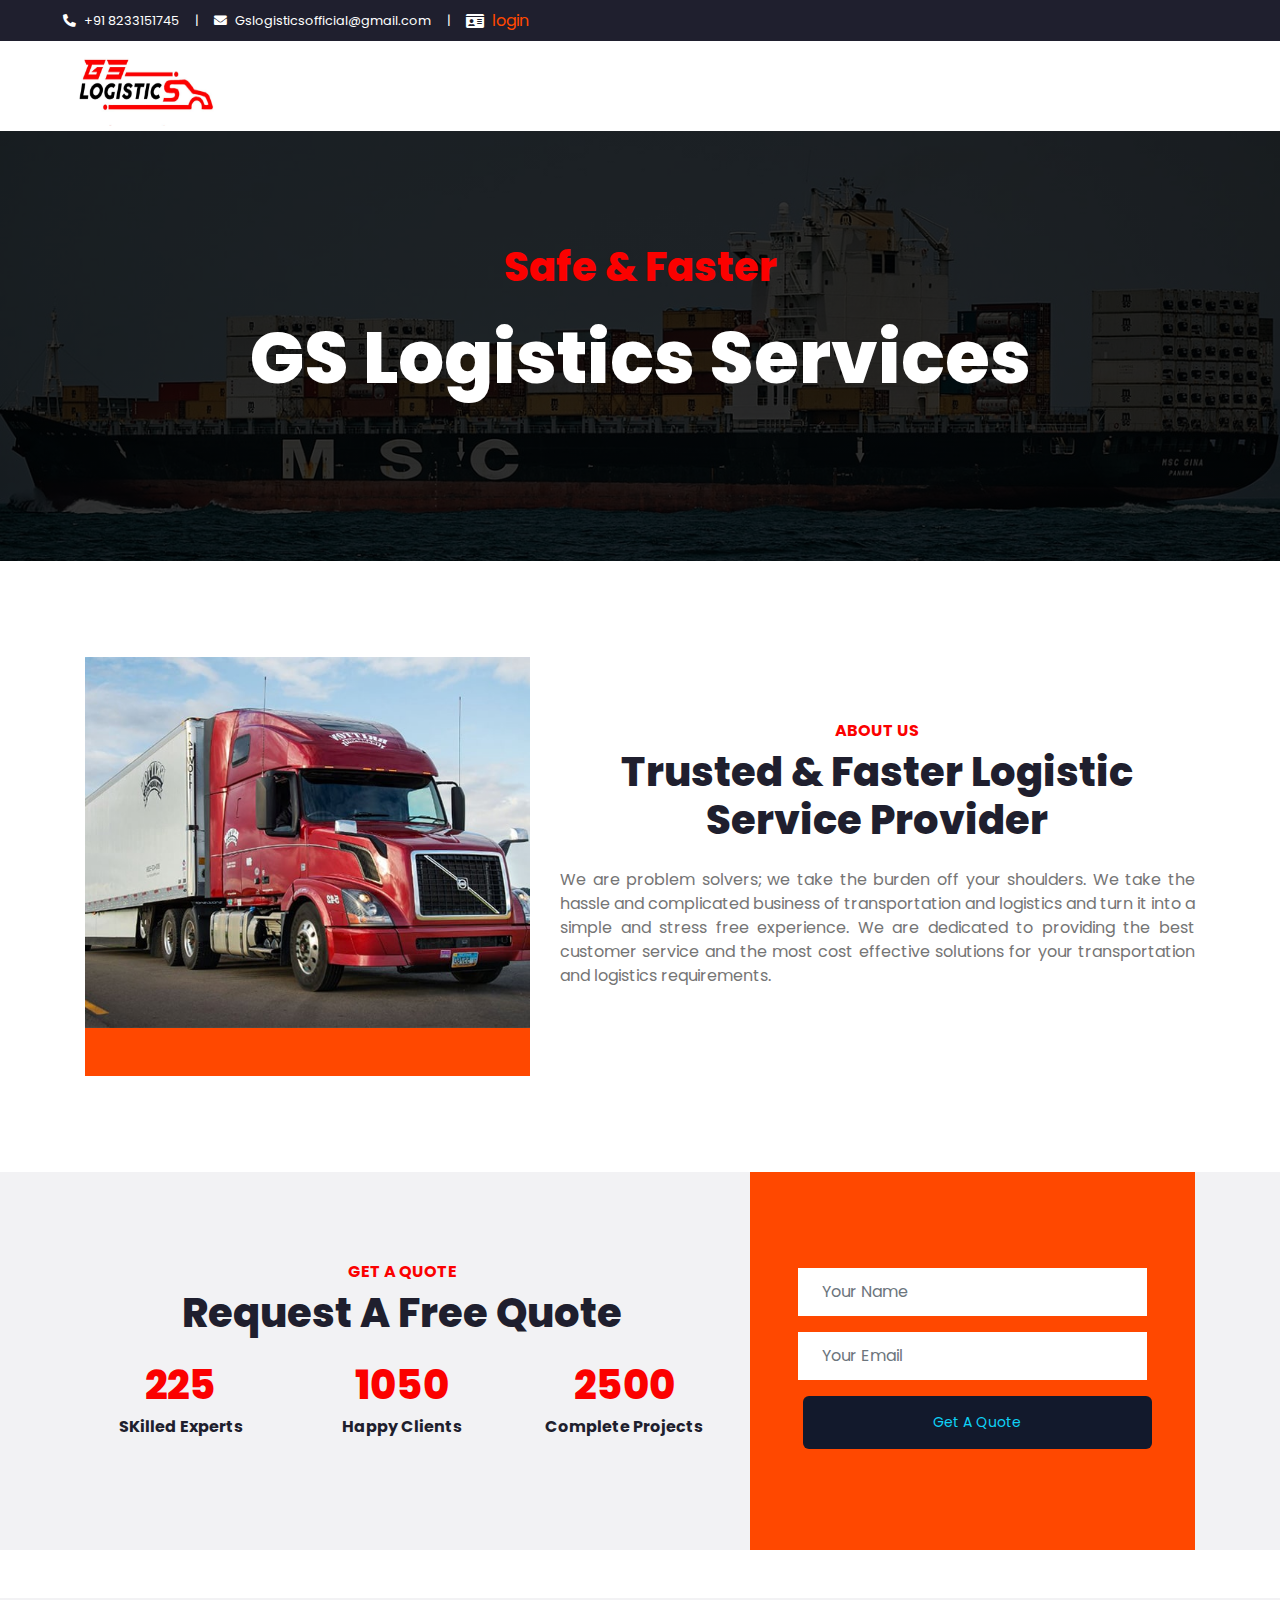
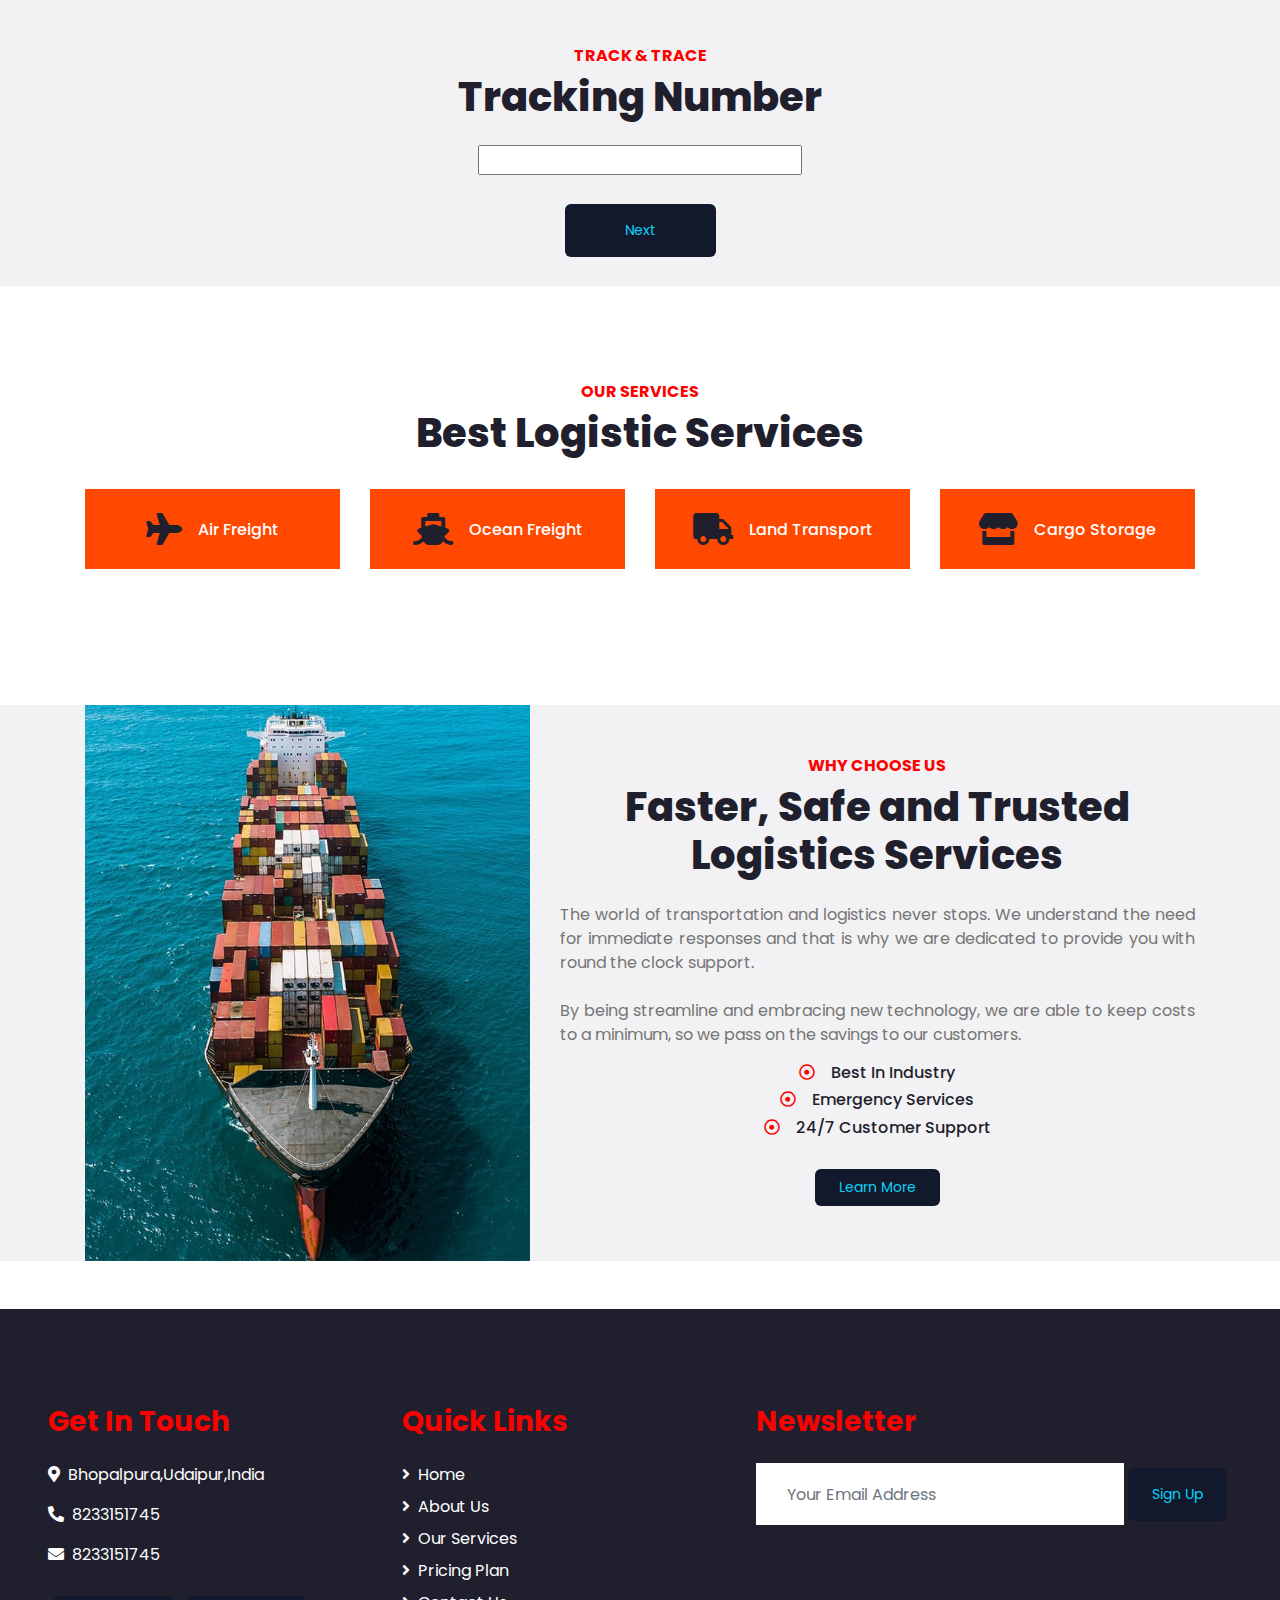
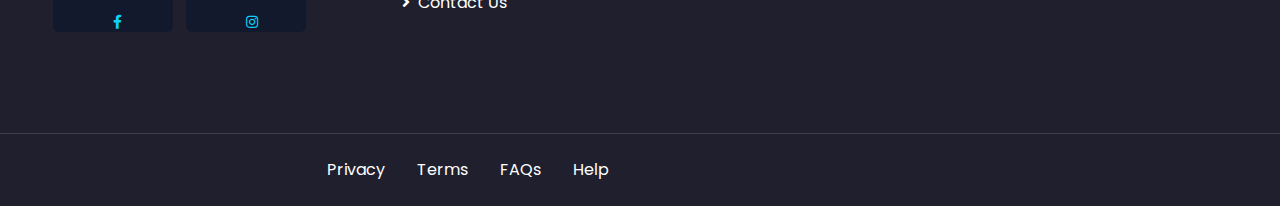
<file: index.html>
<!DOCTYPE html>
<html lang="en">

<head>
    <meta charset="utf-8">
    <title>GS Logistics</title>
    <meta content="width=device-width, initial-scale=1.0" name="viewport">
    <meta content="Free HTML Templates" name="keywords">
    <meta content="Free HTML Templates" name="description">

    <!-- Favicon -->
    <link href="img/favicon.ico" rel="icon">

    <!-- Google Web Fonts -->
    <link rel="preconnect" href="https://fonts.gstatic.com">
    <link href="https://fonts.googleapis.com/css2?family=Poppins:wght@100;200;300;400;500;600;700;800;900&display=swap" rel="stylesheet">

    <!-- Font Awesome -->
    <link href="https://cdnjs.cloudflare.com/ajax/libs/font-awesome/5.10.0/css/all.min.css" rel="stylesheet">

    <!-- Libraries Stylesheet -->
    <link href="lib/owlcarousel/assets/owl.carousel.min.css" rel="stylesheet">

    <!-- Customized Bootstrap Stylesheet -->
    <link href="css/style.css" rel="stylesheet">
    <link href="stylePB.css" rel="stylesheet">

</head>

<body>
    <!-- Topbar Start -->
    <div class="container-fluid bg-dark">
        <div class="row py-2 px-lg-5">
            <div class="col-lg-6 text-center text-lg-left mb-2 mb-lg-0">
                <div class="d-inline-flex align-items-center text-white">
                    <small>
						<i class="fa fa-phone-alt mr-2"></i>+91 8233151745</small>
                    <small class="px-3">|</small>
                    <small>
						<i class="fa fa-envelope mr-2"></i>Gslogisticsofficial@gmail.com</small>
                    <small class="px-3">|</small>
                    <i class="fa fa-id-card" aria-hidden="true"></i>
                    <small class="px-1"></small>
                    <a href="Adminlogin.php">login</a>
                </div>
            </div>
            <!--<div class="col-lg-6 text-right text-lg-right">
                <div class="d-inline-flex align-items-center">
                    <a class="text-white px-2" href="https://www.facebook.com/GS-Logistics-101358322228562/">
                        <i class="fab fa-facebook-f"></i>
                    </a>
                    <a class="text-white px-2" href="https://instagram.com/gs.logistics.official">
                        <i class="fab fa-instagram"></i>
                    </a>
                </div>
            </div>-->
        </div>
    </div>
    <!-- Topbar End -->


    <!-- Navbar Start -->
    <div class="container-fluid p-0">
        <nav class="navbar navbar-expand-lg bg-light navbar-light py-3 py-lg-0 px-lg-5">
            <a href="index.html" class="navbar-brand ml-lg-3">
                <i class="fa fa-logo" style="color:red;font-size:42px!important;">
					<img src="./img/logo.jpg" alt="G3 Logistic" width="160" height="80">
				</i>
            </a>
            <button type="button" class="navbar-toggler" data-toggle="collapse" data-target="#navbarCollapse">
				<span class="navbar-toggler-icon"></span>
			</button>
            <!-- <div class="collapse navbar-collapse justify-content-between px-lg-3" id="navbarCollapse">
                <div class="navbar-nav m-auto py-0">
                    <a href="index.html" class="nav-item nav-link active">Home</a>
                    <a href="contact.html" class="nav-item nav-link">Contact</a>
                </div>
            </div> -->
        </nav>
    </div>
    <!-- Navbar End -->


    <!-- Header Start -->
    <div class="jumbotron jumbotron-fluid mb-5">
        <div class="container text-center py-5">
            <h1 class="text-primary mb-4">Safe & Faster</h1>
            <h1 class="text-white display-3 mb-5">GS Logistics Services</h1>
        </div>
    </div>
    <!-- Header End -->


    <!-- About Start -->
    <div class="container-fluid py-5">
        <div class="container">
            <div class="row align-items-center">
                <div class="col-lg-5 pb-4 pb-lg-0">
                    <img class="img-fluid w-100" src="img/about.jpg" alt="">
                    <div class="bg-primary text-dark text-center p-4">
                    </div>
                </div>
                <div class="col-lg-7">
                    <h6 class="text-primary text-uppercase font-weight-bold">About Us</h6>
                    <h1 class="mb-4">Trusted & Faster Logistic Service Provider</h1>
                    <p class="mb-4" style="text-align:justify">We are problem solvers; we take the burden off your shoulders. We take the hassle and complicated business of transportation and logistics and turn it into a simple and stress free experience. We are dedicated to providing the best
                        customer service and the most cost effective solutions for your transportation and logistics requirements.</p>
                </div>
            </div>
        </div>
        <!-- Video Modal -->
        <div class="modal fade" id="videoModal" tabindex="-1" role="dialog" aria-labelledby="exampleModalLabel" aria-hidden="true">
            <div class="modal-dialog" role="document">
                <div class="modal-content">
                    <div class="modal-body">
                        <button type="button" class="close" data-dismiss="modal" aria-label="Close">
							<span aria-hidden="true">&times;</span>
						</button>
                        <!-- 16:9 aspect ratio -->
                        <div class="embed-responsive embed-responsive-16by9">
                            <iframe class="embed-responsive-item" src="" id="video" allowscriptaccess="always" allow="autoplay"></iframe>
                        </div>
                    </div>
                </div>
            </div>
        </div>
    </div>
    <!-- About End -->


    <!--  Quote Request Start -->
    <div class="container-fluid bg-secondary my-5">
        <div class="container">
            <div class="row align-items-center">
                <div class="col-lg-7 py-5 py-lg-0">
                    <h6 class="text-primary text-uppercase font-weight-bold">Get A Quote</h6>
                    <h1 class="mb-4">Request A Free Quote</h1>
                    <!-- <p class="mb-4">Dolores lorem lorem ipsum sit et ipsum. Sadip sea amet diam dolore sed et. Sit rebum labore sit sit ut vero no sit. Et elitr stet dolor sed sit et sed ipsum et kasd ut. Erat duo eos et erat sed diam duo</p>-->
                    <div class="row">
                        <div class="col-sm-4">
                            <h1 class="text-primary mb-2" data-toggle="counter-up">225</h1>
                            <h6 class="font-weight-bold mb-4">SKilled Experts</h6>
                        </div>
                        <div class="col-sm-4">
                            <h1 class="text-primary mb-2" data-toggle="counter-up">1050</h1>
                            <h6 class="font-weight-bold mb-4">Happy Clients</h6>
                        </div>
                        <div class="col-sm-4">
                            <h1 class="text-primary mb-2" data-toggle="counter-up">2500</h1>
                            <h6 class="font-weight-bold mb-4">Complete Projects</h6>
                        </div>
                    </div>
                </div>
                <div class="col-lg-5">
                    <div class="bg-primary py-5 px-4 px-sm-5">
                        <form class="py-5">
                            <div class="form-group">
                                <input type="text" class="form-control border-0 p-4" placeholder="Your Name" required="required" />
                            </div>
                            <div class="form-group">
                                <input type="email" class="form-control border-0 p-4" placeholder="Your Email" required="required" />
                            </div>
                            <!--<div class="form-group">
                                <select class="custom-select border-0 px-4" style="height: 47px;">
                                    <option selected>Select A Service</option>
                                    <option value="1">Service 1</option>
                                    <option value="2">Service 1</option>
                                    <option value="3">Service 1</option>
                                </select>
                            </div>>-->
                            <div>
                                <button class="btn btn-dark btn-block border-0 py-3" type="submit">Get A Quote</button>
                            </div>
                        </form>
                    </div>
                </div>
            </div>
        </div>
    </div>

    <!-- Track Request Start -->
    <div class="container-fluid bg-secondary my-5">
        <div class="container">
            <div class="row align-items-center">
                <div class="col-lg-12">
                    <br>
                    <br>
                    <h6 class="text-primary text-uppercase font-weight-bold">Track & Trace</h6>
                    <h1 class="mb-4">Tracking Number</h1>
                    <div>
                        <form action="fetcher.php" method="post">
                            <input type="number" name="tnum" id="Tid">
                            <br>
                            <br>
                            <button class="btn" id="next">Next</button>
                            <br>
                            <br>
                        </form>
                    </div>
                </div>
            </div>
        </div>
    </div>


    <!-- Track Request Stop -->


    <!-- Services Start -->
    <div class="container-fluid pt-5 ">
        <div class="container ">
            <div class="text-center pb-2 ">
                <h6 class="text-primary text-uppercase font-weight-bold ">Our Services</h6>
                <h1 class="mb-4 ">Best Logistic Services</h1>
            </div>
            <div class="row pb-3 ">
                <div class="col-lg-3 col-md-6 text-center mb-5 ">
                    <div class="d-flex align-items-center justify-content-center bg-primary mb-4 p-4 ">
                        <i class="fa fa-2x fa-plane text-dark pr-3 "></i>
                        <h6 class="text-white font-weight-medium m-0 ">Air Freight</h6>
                    </div>
                    <!-- <p>Diam amet eos at no eos sit lorem, amet rebum ipsum clita stet diam sea est diam</p>
                    <a class="border-bottom text-decoration-none " href=" ">Read More</a>-->
                </div>
                <div class="col-lg-3 col-md-6 text-center mb-5 ">
                    <div class="d-flex align-items-center justify-content-center bg-primary mb-4 p-4 ">
                        <i class="fa fa-2x fa-ship text-dark pr-3 "></i>
                        <h6 class="text-white font-weight-medium m-0 ">Ocean Freight</h6>
                    </div>
                    <!-- <p>Diam amet eos at no eos sit lorem, amet rebum ipsum clita stet diam sea est diam</p>
                    <a class="border-bottom text-decoration-none " href=" ">Read More</a>-->
                </div>
                <div class="col-lg-3 col-md-6 text-center mb-5 ">
                    <div class="d-flex align-items-center justify-content-center bg-primary mb-4 p-4 ">
                        <i class="fa fa-2x fa-truck text-dark pr-3 "></i>
                        <h6 class="text-white font-weight-medium m-0 ">Land Transport</h6>
                    </div>
                    <!-- <p>Diam amet eos at no eos sit lorem, amet rebum ipsum clita stet diam sea est diam</p>
                    <a class="border-bottom text-decoration-none " href=" ">Read More</a>-->
                </div>
                <div class="col-lg-3 col-md-6 text-center mb-5 ">
                    <div class="d-flex align-items-center justify-content-center bg-primary mb-4 p-4 ">
                        <i class="fa fa-2x fa-store text-dark pr-3 "></i>
                        <h6 class="text-white font-weight-medium m-0 ">Cargo Storage</h6>
                    </div>
                    <!-- <p>Diam amet eos at no eos sit lorem, amet rebum ipsum clita stet diam sea est diam</p>
                    <a class="border-bottom text-decoration-none " href=" ">Read More</a>-->
                </div>
            </div>
        </div>
    </div>
    <!-- Services End -->


    <!-- Features Start -->
    <div class="container-fluid bg-secondary my-5 ">
        <div class="container ">
            <div class="row align-items-center ">
                <div class="col-lg-5 ">
                    <img class="img-fluid w-100 " src="img/feature.jpg " alt=" ">
                </div>
                <div class="col-lg-7 py-5 py-lg-0 ">
                    <h6 class="text-primary text-uppercase font-weight-bold ">Why Choose Us</h6>
                    <h1 class="mb-4 ">Faster, Safe and Trusted Logistics Services</h1>
                    <p class="mb-4 " style="text-align:justify">The world of transportation and logistics never stops. We understand the need for immediate responses and that is why we are dedicated to provide you with round the clock support.</p>
                    <p style="text-align:justify;">By being streamline and embracing new technology, we are able to keep costs to a minimum, so we pass on the savings to our customers.</p>
                    <ul class="list-inline ">
                        <li>
                            <h6>
                                <i class="far fa-dot-circle text-primary mr-3 "></i>Best In Industry</h6>
                            <li>
                                <h6>
                                    <i class="far fa-dot-circle text-primary mr-3 "></i>Emergency Services</h6>
                            </li>
                            <li>
                                <h6>
                                    <i class="far fa-dot-circle text-primary mr-3 "></i>24/7 Customer Support</h6>
                            </li>
                    </ul>
                    <a href=" " class="btn btn-primary mt-3 py-2 px-4 ">Learn More</a>
                </div>
            </div>
        </div>
    </div>
    <!-- Features End -->


    <!-- Pricing Plan Start -->
    <!--<div class="container-fluid pt-5 ">
        <div class="container ">
            <div class="text-center pb-2 ">
                <h6 class="text-primary text-uppercase font-weight-bold ">Pricing Plan</h6>
                <h1 class="mb-4 ">Affordable Pricing Packages</h1>
            </div>
            <div class="row ">
                <div class="col-md-4 mb-5 ">
                    <div class="bg-secondary ">
                        <div class="text-center p-4 ">
                            <h1 class="display-4 mb-0 ">
                                <small class="align-top text-muted font-weight-medium " style="font-size: 22px; line-height: 45px; ">$</small>49<small class="align-bottom text-muted font-weight-medium " style="font-size: 16px; line-height: 40px; ">/Mo</small>
                            </h1>
                        </div>
                        <div class="bg-primary text-center p-4 ">
                            <h3 class="m-0 ">Basic</h3>
                        </div>
                        <div class="d-flex flex-column align-items-center py-4 ">
                            <p>HTML5 & CSS3</p>
                            <p>Bootstrap 4</p>
                            <p>Responsive Layout</p>
                            <p>Compatible With All Browsers</p>
                            <a href=" " class="btn btn-primary py-2 px-4 my-2 ">Order Now</a>
                        </div>
                    </div>
                </div>
                <div class="col-md-4 mb-5 ">
                    <div class="bg-secondary ">
                        <div class="text-center p-4 ">
                            <h1 class="display-4 mb-0 ">
                                <small class="align-top text-muted font-weight-medium " style="font-size: 22px; line-height: 45px; ">$</small>99<small class="align-bottom text-muted font-weight-medium " style="font-size: 16px; line-height: 40px; ">/Mo</small>
                            </h1>
                        </div>
                        <div class="bg-primary text-center p-4 ">
                            <h3 class="m-0 ">Premium</h3>
                        </div>
                        <div class="d-flex flex-column align-items-center py-4 ">
                            <p>HTML5 & CSS3</p>
                            <p>Bootstrap 4</p>
                            <p>Responsive Layout</p>
                            <p>Compatible With All Browsers</p>
                            <a href=" " class="btn btn-primary py-2 px-4 my-2 ">Order Now</a>
                        </div>
                    </div>
                </div>
                <div class="col-md-4 mb-5 ">
                    <div class="bg-secondary ">
                        <div class="text-center p-4 ">
                            <h1 class="display-4 mb-0 ">
                                <small class="align-top text-muted font-weight-medium " style="font-size: 22px; line-height: 45px; ">$</small>149<small class="align-bottom text-muted font-weight-medium " style="font-size: 16px; line-height: 40px; ">/Mo</small>
                            </h1>
                        </div>
                        <div class="bg-primary text-center p-4 ">
                            <h3 class="m-0 ">Business</h3>
                        </div>
                        <div class="d-flex flex-column align-items-center py-4 ">
                            <p>HTML5 & CSS3</p>
                            <p>Bootstrap 4</p>
                            <p>Responsive Layout</p>
                            <p>Compatible With All Browsers</p>
                            <a href=" " class="btn btn-primary py-2 px-4 my-2 ">Order Now</a>
                        </div>
                    </div>
                </div>
            </div>
        </div>
    </div>-->
    <!-- Pricing Plan End -->


    <!-- Team Start
    <div class="container-fluid pt-5 ">
        <div class="container ">
            <div class="text-center pb-2 ">
                <h6 class="text-primary text-uppercase font-weight-bold ">Delivery Team</h6>
                <h1 class="mb-4 ">Meet Our Delivery Team</h1>
            </div>
            <div class="row ">
                <div class="col-lg-3 col-md-6 ">
                    <div class="team card position-relative overflow-hidden border-0 mb-5 ">
                        <img class="card-img-top " src="img/team-1.jpg " alt=" ">
                        <div class="card-body text-center p-0 ">
                            <div class="team-text d-flex flex-column justify-content-center bg-secondary ">
                                <h5 class="font-weight-bold ">Full Name</h5>
                                <span>Designation</span>
                            </div>
                            <div class="team-social d-flex align-items-center justify-content-center bg-primary ">
                                <a class="btn btn-outline-dark btn-social mr-2 " href="# "><i class="fab fa-twitter "></i></a>
                                <a class="btn btn-outline-dark btn-social mr-2 " href="# "><i class="fab fa-facebook-f "></i></a>
                                <a class="btn btn-outline-dark btn-social mr-2 " href="# "><i class="fab fa-linkedin-in "></i></a>
                                <a class="btn btn-outline-dark btn-social " href="# "><i class="fab fa-instagram "></i></a>
                            </div>
                        </div>
                    </div>
                </div>
                <div class="col-lg-3 col-md-6 ">
                    <div class="team card position-relative overflow-hidden border-0 mb-5 ">
                        <img class="card-img-top " src="img/team-2.jpg " alt=" ">
                        <div class="card-body text-center p-0 ">
                            <div class="team-text d-flex flex-column justify-content-center bg-secondary ">
                                <h5 class="font-weight-bold ">Full Name</h5>
                                <span>Designation</span>
                            </div>
                            <div class="team-social d-flex align-items-center justify-content-center bg-primary ">
                                <a class="btn btn-outline-dark btn-social mr-2 " href="# "><i class="fab fa-twitter "></i></a>
                                <a class="btn btn-outline-dark btn-social mr-2 " href="# "><i class="fab fa-facebook-f "></i></a>
                                <a class="btn btn-outline-dark btn-social mr-2 " href="# "><i class="fab fa-linkedin-in "></i></a>
                                <a class="btn btn-outline-dark btn-social " href="# "><i class="fab fa-instagram "></i></a>
                            </div>
                        </div>
                    </div>
                </div>
                <div class="col-lg-3 col-md-6 ">
                    <div class="team card position-relative overflow-hidden border-0 mb-5 ">
                        <img class="card-img-top " src="img/team-3.jpg " alt=" ">
                        <div class="card-body text-center p-0 ">
                            <div class="team-text d-flex flex-column justify-content-center bg-secondary ">
                                <h5 class="font-weight-bold ">Full Name</h5>
                                <span>Designation</span>
                            </div>
                            <div class="team-social d-flex align-items-center justify-content-center bg-primary ">
                                <a class="btn btn-outline-dark btn-social mr-2 " href="# "><i class="fab fa-twitter "></i></a>
                                <a class="btn btn-outline-dark btn-social mr-2 " href="# "><i class="fab fa-facebook-f "></i></a>
                                <a class="btn btn-outline-dark btn-social mr-2 " href="# "><i class="fab fa-linkedin-in "></i></a>
                                <a class="btn btn-outline-dark btn-social " href="# "><i class="fab fa-instagram "></i></a>
                            </div>
                        </div>
                    </div>
                </div>
                <div class="col-lg-3 col-md-6 ">
                    <div class="team card position-relative overflow-hidden border-0 mb-5 ">
                        <img class="card-img-top " src="img/team-4.jpg " alt=" ">
                        <div class="card-body text-center p-0 ">
                            <div class="team-text d-flex flex-column justify-content-center bg-secondary ">
                                <h5 class="font-weight-bold ">Full Name</h5>
                                <span>Designation</span>
                            </div>
                            <div class="team-social d-flex align-items-center justify-content-center bg-primary ">
                                <a class="btn btn-outline-dark btn-social mr-2 " href="# "><i class="fab fa-twitter "></i></a>
                                <a class="btn btn-outline-dark btn-social mr-2 " href="# "><i class="fab fa-facebook-f "></i></a>
                                <a class="btn btn-outline-dark btn-social mr-2 " href="# "><i class="fab fa-linkedin-in "></i></a>
                                <a class="btn btn-outline-dark btn-social " href="# "><i class="fab fa-instagram "></i></a>
                            </div>
                        </div>
                    </div>
                </div>
            </div>
        </div>
    </div>
     Team End -->


    <!-- Testimonial Start
    <div class="container-fluid py-5 ">
        <div class="container ">
            <div class="text-center pb-2 ">
                <h6 class="text-primary text-uppercase font-weight-bold ">Testimonial</h6>
                <h1 class="mb-4 ">Our Clients Say</h1>
            </div>
            <div class="owl-carousel testimonial-carousel ">
                <div class="position-relative bg-secondary p-4 ">
                    <i class="fa fa-3x fa-quote-right text-primary position-absolute " style="top: -6px; right: 0; "></i>
                    <div class="d-flex align-items-center mb-3 ">
                        <img class="img-fluid rounded-circle " src="img/testimonial-1.jpg " style="width: 60px; height: 60px; " alt=" ">
                        <div class="ml-3 ">
                            <h6 class="font-weight-semi-bold m-0 ">Client Name</h6>
                            <small>- Profession</small>
                        </div>
                    </div>
                    <p class="m-0 ">Sed ea amet kasd elitr stet, stet rebum et ipsum est duo elitr clita lorem. Dolor ipsum sanct clita</p>
                </div>
                <div class="position-relative bg-secondary p-4 ">
                    <i class="fa fa-3x fa-quote-right text-primary position-absolute " style="top: -6px; right: 0; "></i>
                    <div class="d-flex align-items-center mb-3 ">
                        <img class="img-fluid rounded-circle " src="img/testimonial-2.jpg " style="width: 60px; height: 60px; " alt=" ">
                        <div class="ml-3 ">
                            <h6 class="font-weight-semi-bold m-0 ">Client Name</h6>
                            <small>- Profession</small>
                        </div>
                    </div>
                    <p class="m-0 ">Sed ea amet kasd elitr stet, stet rebum et ipsum est duo elitr clita lorem. Dolor ipsum sanct clita</p>
                </div>
                <div class="position-relative bg-secondary p-4 ">
                    <i class="fa fa-3x fa-quote-right text-primary position-absolute " style="top: -6px; right: 0; "></i>
                    <div class="d-flex align-items-center mb-3 ">
                        <img class="img-fluid rounded-circle " src="img/testimonial-3.jpg " style="width: 60px; height: 60px; " alt=" ">
                        <div class="ml-3 ">
                            <h6 class="font-weight-semi-bold m-0 ">Client Name</h6>
                            <small>- Profession</small>
                        </div>
                    </div>
                    <p class="m-0 ">Sed ea amet kasd elitr stet, stet rebum et ipsum est duo elitr clita lorem. Dolor ipsum sanct clita</p>
                </div>
                <div class="position-relative bg-secondary p-4 ">
                    <i class="fa fa-3x fa-quote-right text-primary position-absolute " style="top: -6px; right: 0; "></i>
                    <div class="d-flex align-items-center mb-3 ">
                        <img class="img-fluid rounded-circle " src="img/testimonial-4.jpg " style="width: 60px; height: 60px; " alt=" ">
                        <div class="ml-3 ">
                            <h6 class="font-weight-semi-bold m-0 ">Client Name</h6>
                            <small>- Profession</small>
                        </div>
                    </div>
                    <p class="m-0 ">Sed ea amet kasd elitr stet, stet rebum et ipsum est duo elitr clita lorem. Dolor ipsum sanct clita</p>
                </div>
            </div>
        </div>
    </div>
     Testimonial End -->


    <!-- Blog Start
    <div class="container-fluid pt-5 ">
        <div class="container ">
            <div class="text-center pb-2 ">
                <h6 class="text-primary text-uppercase font-weight-bold ">Our Blog</h6>
                <h1 class="mb-4 ">Latest From Blog</h1>
            </div>
            <div class="row ">
                <div class="col-md-6 mb-5 ">
                    <div class="position-relative ">
                        <img class="img-fluid w-100 " src="img/blog-1.jpg " alt=" ">
                        <div class="position-absolute bg-primary d-flex flex-column align-items-center justify-content-center rounded-circle " style="width: 60px; height: 60px; bottom: -30px; right: 30px; ">
                            <h4 class="font-weight-bold mb-n1 ">01</h4>
                            <small class="text-white text-uppercase ">Jan</small>
                        </div>
                    </div>
                    <div class="bg-secondary " style="padding: 30px; ">
                        <div class="d-flex mb-3 ">
                            <div class="d-flex align-items-center ">
                                <img class="rounded-circle " style="width: 40px; height: 40px; " src="img/user.jpg " alt=" ">
                                <a class="text-muted ml-2 " href=" ">John Doe</a>
                            </div>
                            <div class="d-flex align-items-center ml-4 ">
                                <i class="far fa-bookmark text-primary "></i>
                                <a class="text-muted ml-2 " href=" ">Web Design</a>
                            </div>
                        </div>
                        <h4 class="font-weight-bold mb-3 ">Kasd tempor diam sea justo dolor</h4>
                        <p>Dolor sea ipsum ipsum et. Erat duo lorem magna vero dolor dolores. Rebum eirmod no dolor diam dolor amet ipsum. Lorem lorem sea sed diam est lorem magna</p>
                        <a class="border-bottom border-primary text-uppercase text-decoration-none " href=" ">Read More <i class="fa fa-angle-right "></i></a>
                    </div>
                </div>
                <div class="col-md-6 mb-5 ">
                    <div class="position-relative ">
                        <img class="img-fluid w-100 " src="img/blog-2.jpg " alt=" ">
                        <div class="position-absolute bg-primary d-flex flex-column align-items-center justify-content-center rounded-circle " style="width: 60px; height: 60px; bottom: -30px; right: 30px; ">
                            <h4 class="font-weight-bold mb-n1 ">01</h4>
                            <small class="text-white text-uppercase ">Jan</small>
                        </div>
                    </div>
                    <div class="bg-secondary " style="padding: 30px; ">
                        <div class="d-flex mb-3 ">
                            <div class="d-flex align-items-center ">
                                <img class="rounded-circle " style="width: 40px; height: 40px; " src="img/user.jpg " alt=" ">
                                <a class="text-muted ml-2 " href=" ">John Doe</a>
                            </div>
                            <div class="d-flex align-items-center ml-4 ">
                                <i class="far fa-bookmark text-primary "></i>
                                <a class="text-muted ml-2 " href=" ">Web Design</a>
                            </div>
                        </div>
                        <h4 class="font-weight-bold mb-3 ">Kasd tempor diam sea justo dolor</h4>
                        <p>Dolor sea ipsum ipsum et. Erat duo lorem magna vero dolor dolores. Rebum eirmod no dolor diam dolor amet ipsum. Lorem lorem sea sed diam est lorem magna</p>
                        <a class="border-bottom border-primary text-uppercase text-decoration-none " href=" ">Read More <i class="fa fa-angle-right "></i></a>
                    </div>
                </div>
            </div>
        </div>
    </div>
     Blog End -->


    <!-- Footer Start -->
    <div class="container-fluid bg-dark text-white mt-5 py-5 px-sm-3 px-md-5 ">
        <div class="row pt-5 ">
            <div class="col-lg-7 col-md-6 ">
                <div class="row ">
                    <div class="col-md-6 mb-5 ">
                        <h3 class="text-primary mb-4 ">Get In Touch</h3>
                        <p>
                            <i class="fa fa-map-marker-alt mr-2 "></i>Bhopalpura,Udaipur,India</p>
                        <p>
                            <i class="fa fa-phone-alt mr-2 "></i>8233151745</p>
                        <p>
                            <i class="fa fa-envelope mr-2 "></i>8233151745</p>
                        <div class="d-flex justify-content-start mt-4 ">
                            <a class="btn btn-outline-light btn-social mr-2 " href="https://www.facebook.com/GS-Logistics-101358322228562/ ">
                                <i class="fab fa-facebook-f "></i>
                            </a>
                            <a class="btn btn-outline-light btn-social " href="8233151745 ">
                                <i class="fab fa-instagram "></i>
                            </a>
                        </div>
                    </div>
                    <div class="col-md-6 mb-5 ">
                        <h3 class="text-primary mb-4 ">Quick Links</h3>
                        <div class="d-flex flex-column justify-content-start ">
                            <a class="text-white mb-2 " href="# ">
                                <i class="fa fa-angle-right mr-2 "></i>Home</a>
                            <a class="text-white mb-2 " href="# ">
                                <i class="fa fa-angle-right mr-2 "></i>About Us</a>
                            <a class="text-white mb-2 " href="# ">
                                <i class="fa fa-angle-right mr-2 "></i>Our Services</a>
                            <a class="text-white mb-2 " href="# ">
                                <i class="fa fa-angle-right mr-2 "></i>Pricing Plan</a>
                            <a class="text-white " href="# ">
                                <i class="fa fa-angle-right mr-2 "></i>Contact Us</a>
                        </div>
                    </div>
                </div>
            </div>
            <div class="col-lg-5 col-md-6 mb-5 ">
                <h3 class="text-primary mb-4 ">Newsletter</h3>
                <p></p>
                <div class="w-100 ">
                    <div class="input-group ">
                        <input type="text " class="form-control border-light " style="padding: 30px; " placeholder="Your Email Address ">
                        <div class="input-group-append ">
                            <button class="btn btn-primary px-4 ">Sign Up</button>
                        </div>
                    </div>
                </div>
            </div>
        </div>
    </div>
    <div class="container-fluid bg-dark text-white border-top py-4 px-sm-3 px-md-5 " style="border-color: #3E3E4E !important; ">
        <div class="row ">
            <div class="col-lg-6 text-center text-md-right ">
                <ul class="nav d-inline-flex ">
                    <li class="nav-item ">
                        <a class="nav-link text-white py-0 " href="# ">Privacy</a>
                    </li>
                    <li class="nav-item ">
                        <a class="nav-link text-white py-0 " href="# ">Terms</a>
                    </li>
                    <li class="nav-item ">
                        <a class="nav-link text-white py-0 " href="# ">FAQs</a>
                    </li>
                    <li class="nav-item ">
                        <a class="nav-link text-white py-0 " href="# ">Help</a>
                    </li>
                </ul>
            </div>
        </div>
    </div>
    <!-- Footer End -->


    <!-- Back to Top -->
    <a href="# " class="btn btn-lg btn-primary back-to-top ">
        <i class="fa fa-angle-double-up "></i>
    </a>


    <!-- JavaScript Libraries -->
    <script src="https://code.jquery.com/jquery-3.4.1.min.js "></script>
    <script src="https://stackpath.bootstrapcdn.com/bootstrap/4.4.1/js/bootstrap.bundle.min.js "></script>
    <script src="lib/easing/easing.min.js "></script>
    <script src="lib/waypoints/waypoints.min.js "></script>
    <script src="lib/counterup/counterup.min.js "></script>
    <script src="lib/owlcarousel/owl.carousel.min.js "></script>

    <!-- Contact Javascript File -->
    <script src="mail/jqBootstrapValidation.min.js "></script>
    <script src="mail/contact.js "></script>

    <!-- Template Javascript -->
    <script src="js/main.js "></script>
</body>

</html>
</file>
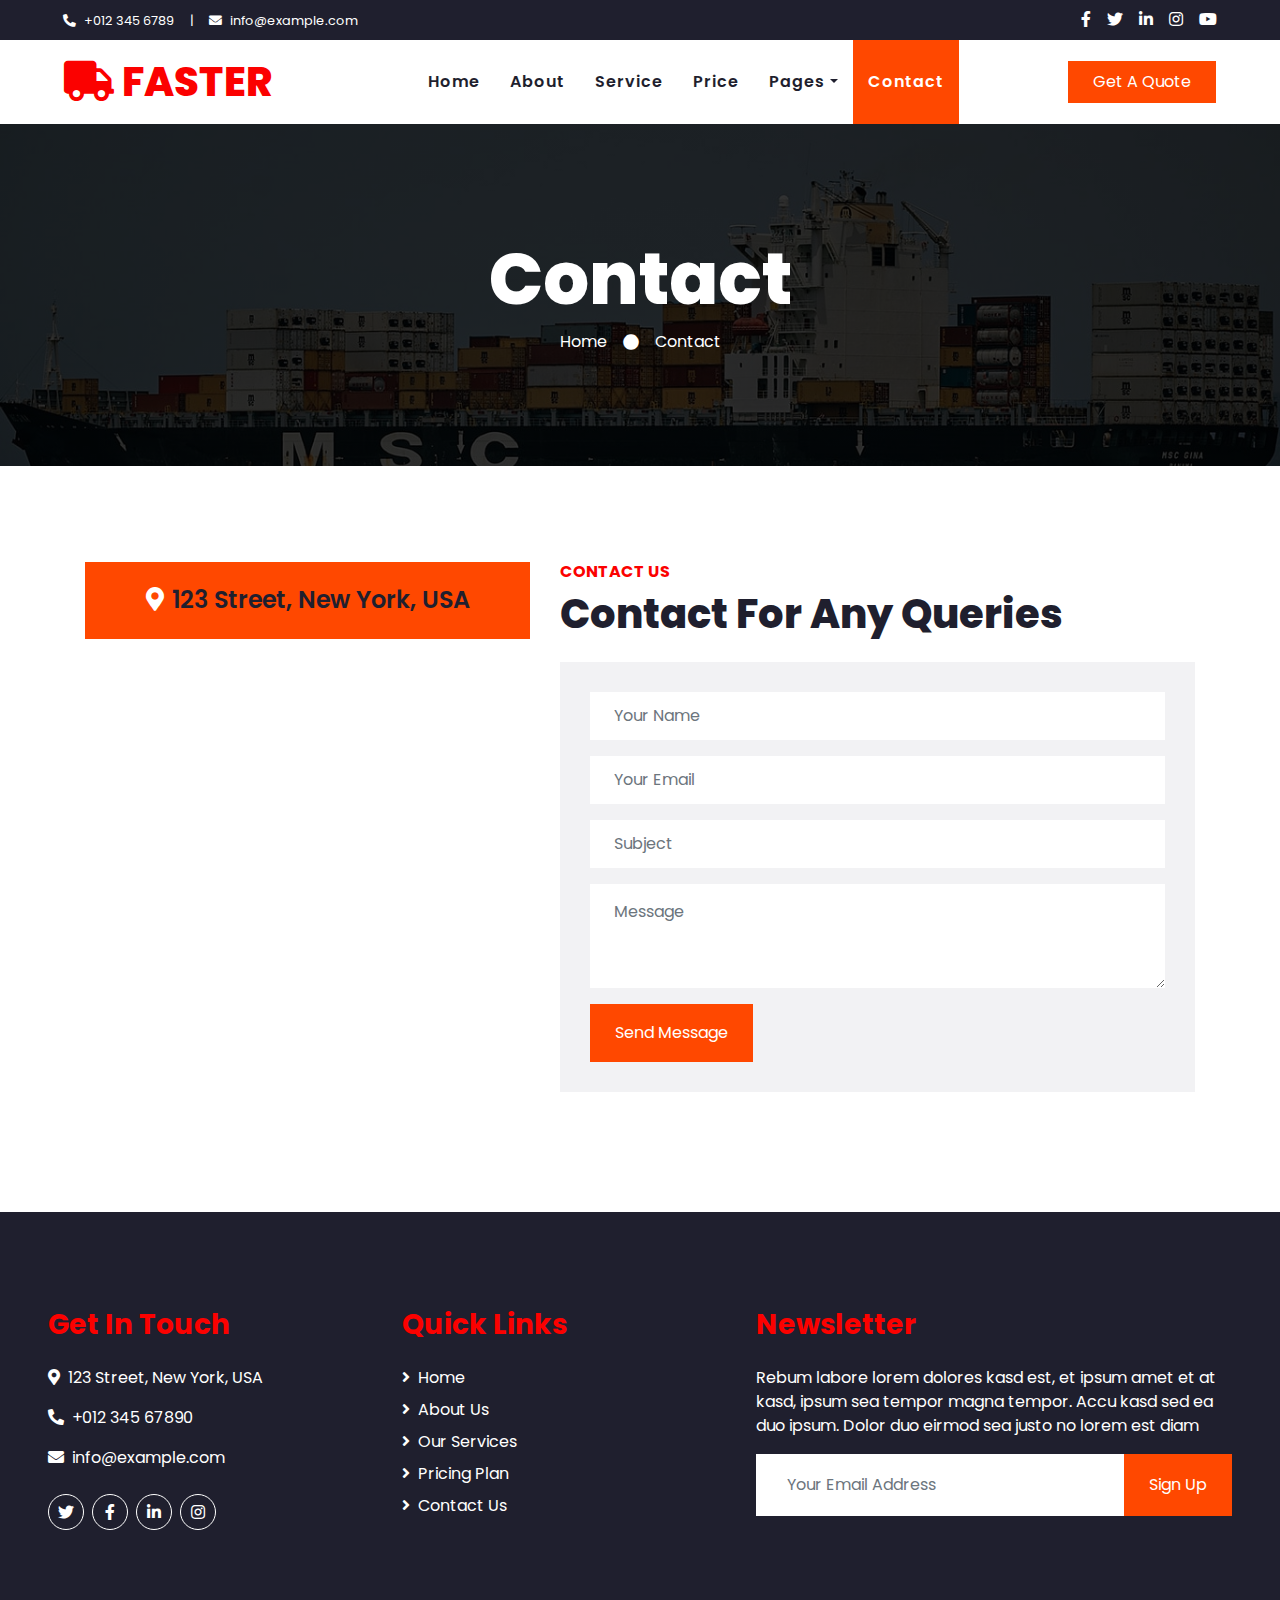
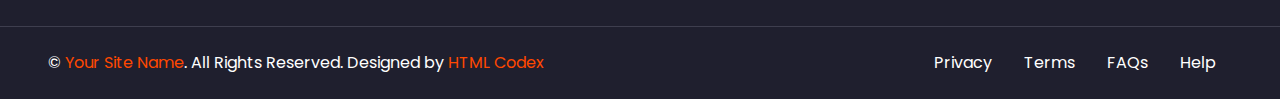
<file: contact.html>
<!DOCTYPE html>
<html lang="en">

<head>
    <meta charset="utf-8">
    <title>FASTER - Logistics Company Website Template</title>
    <meta content="width=device-width, initial-scale=1.0" name="viewport">
    <meta content="Free HTML Templates" name="keywords">
    <meta content="Free HTML Templates" name="description">

    <!-- Favicon -->
    <link href="img/favicon.ico" rel="icon">

    <!-- Google Web Fonts -->
    <link rel="preconnect" href="https://fonts.gstatic.com">
    <link href="https://fonts.googleapis.com/css2?family=Poppins:wght@100;200;300;400;500;600;700;800;900&display=swap" rel="stylesheet">

    <!-- Font Awesome -->
    <link href="https://cdnjs.cloudflare.com/ajax/libs/font-awesome/5.10.0/css/all.min.css" rel="stylesheet">

    <!-- Libraries Stylesheet -->
    <link href="lib/owlcarousel/assets/owl.carousel.min.css" rel="stylesheet">

    <!-- Customized Bootstrap Stylesheet -->
    <link href="css/style.css" rel="stylesheet">
</head>

<body>
    <!-- Topbar Start -->
    <div class="container-fluid bg-dark">
        <div class="row py-2 px-lg-5">
            <div class="col-lg-6 text-center text-lg-left mb-2 mb-lg-0">
                <div class="d-inline-flex align-items-center text-white">
                    <small><i class="fa fa-phone-alt mr-2"></i>+012 345 6789</small>
                    <small class="px-3">|</small>
                    <small><i class="fa fa-envelope mr-2"></i>info@example.com</small>
                </div>
            </div>
            <div class="col-lg-6 text-center text-lg-right">
                <div class="d-inline-flex align-items-center">
                    <a class="text-white px-2" href="">
                        <i class="fab fa-facebook-f"></i>
                    </a>
                    <a class="text-white px-2" href="">
                        <i class="fab fa-twitter"></i>
                    </a>
                    <a class="text-white px-2" href="">
                        <i class="fab fa-linkedin-in"></i>
                    </a>
                    <a class="text-white px-2" href="">
                        <i class="fab fa-instagram"></i>
                    </a>
                    <a class="text-white pl-2" href="">
                        <i class="fab fa-youtube"></i>
                    </a>
                </div>
            </div>
        </div>
    </div>
    <!-- Topbar End -->


    <!-- Navbar Start -->
    <div class="container-fluid p-0">
        <nav class="navbar navbar-expand-lg bg-light navbar-light py-3 py-lg-0 px-lg-5">
            <a href="index.html" class="navbar-brand ml-lg-3">
                <h1 class="m-0 display-5 text-uppercase text-primary"><i class="fa fa-truck mr-2"></i>Faster</h1>
            </a>
            <button type="button" class="navbar-toggler" data-toggle="collapse" data-target="#navbarCollapse">
                <span class="navbar-toggler-icon"></span>
            </button>
            <div class="collapse navbar-collapse justify-content-between px-lg-3" id="navbarCollapse">
                <div class="navbar-nav m-auto py-0">
                    <a href="index.html" class="nav-item nav-link">Home</a>
                    <a href="about.html" class="nav-item nav-link">About</a>
                    <a href="service.html" class="nav-item nav-link">Service</a>
                    <a href="price.html" class="nav-item nav-link">Price</a>
                    <div class="nav-item dropdown">
                        <a href="#" class="nav-link dropdown-toggle" data-toggle="dropdown">Pages</a>
                        <div class="dropdown-menu rounded-0 m-0">
                            <a href="blog.html" class="dropdown-item">Blog Grid</a>
                            <a href="single.html" class="dropdown-item">Blog Detail</a>
                        </div>
                    </div>
                    <a href="contact.html" class="nav-item nav-link active">Contact</a>
                </div>
                <a href="" class="btn btn-primary py-2 px-4 d-none d-lg-block">Get A Quote</a>
            </div>
        </nav>
    </div>
    <!-- Navbar End -->


    <!-- Header Start -->
    <div class="jumbotron jumbotron-fluid mb-5">
        <div class="container text-center py-5">
            <h1 class="text-white display-3">Contact</h1>
            <div class="d-inline-flex align-items-center text-white">
                <p class="m-0"><a class="text-white" href="">Home</a></p>
                <i class="fa fa-circle px-3"></i>
                <p class="m-0">Contact</p>
            </div>
        </div>
    </div>
    <!-- Header End -->


    <!-- Contact Start -->
    <div class="container-fluid py-5">
        <div class="container">
            <div class="row">
                <div class="col-lg-5 pb-4 pb-lg-0">
                    <div class="bg-primary text-dark text-center p-4">
                        <h4 class="m-0"><i class="fa fa-map-marker-alt text-white mr-2"></i>123 Street, New York, USA</h4>
                    </div>
                    <iframe style="width: 100%; height: 470px;"
                        src="https://www.google.com/maps/embed?pb=!1m18!1m12!1m3!1d3001156.4288297426!2d-78.01371936852176!3d42.72876761954724!2m3!1f0!2f0!3f0!3m2!1i1024!2i768!4f13.1!3m3!1m2!1s0x4ccc4bf0f123a5a9%3A0xddcfc6c1de189567!2sNew%20York%2C%20USA!5e0!3m2!1sen!2sbd!4v1603794290143!5m2!1sen!2sbd"
                        frameborder="0" style="border:0;" allowfullscreen="" aria-hidden="false" tabindex="0"></iframe>
                </div>
                <div class="col-lg-7">
                    <h6 class="text-primary text-uppercase font-weight-bold">Contact Us</h6>
                    <h1 class="mb-4">Contact For Any Queries</h1>
                    <div class="contact-form bg-secondary" style="padding: 30px;">
                        <div id="success"></div>
                        <form name="sentMessage" id="contactForm" novalidate="novalidate">
                            <div class="control-group">
                                <input type="text" class="form-control border-0 p-4" id="name" placeholder="Your Name"
                                    required="required" data-validation-required-message="Please enter your name" />
                                <p class="help-block text-danger"></p>
                            </div>
                            <div class="control-group">
                                <input type="email" class="form-control border-0 p-4" id="email" placeholder="Your Email"
                                    required="required" data-validation-required-message="Please enter your email" />
                                <p class="help-block text-danger"></p>
                            </div>
                            <div class="control-group">
                                <input type="text" class="form-control border-0 p-4" id="subject" placeholder="Subject"
                                    required="required" data-validation-required-message="Please enter a subject" />
                                <p class="help-block text-danger"></p>
                            </div>
                            <div class="control-group">
                                <textarea class="form-control border-0 py-3 px-4" rows="3" id="message" placeholder="Message"
                                    required="required"
                                    data-validation-required-message="Please enter your message"></textarea>
                                <p class="help-block text-danger"></p>
                            </div>
                            <div>
                                <button class="btn btn-primary py-3 px-4" type="submit" id="sendMessageButton">Send
                                    Message</button>
                            </div>
                        </form>
                    </div>
                </div>
            </div>
        </div>
    </div>
    <!-- Contact End -->


    <!-- Footer Start -->
    <div class="container-fluid bg-dark text-white mt-5 py-5 px-sm-3 px-md-5">
        <div class="row pt-5">
            <div class="col-lg-7 col-md-6">
                <div class="row">
                    <div class="col-md-6 mb-5">
                        <h3 class="text-primary mb-4">Get In Touch</h3>
                        <p><i class="fa fa-map-marker-alt mr-2"></i>123 Street, New York, USA</p>
                        <p><i class="fa fa-phone-alt mr-2"></i>+012 345 67890</p>
                        <p><i class="fa fa-envelope mr-2"></i>info@example.com</p>
                        <div class="d-flex justify-content-start mt-4">
                            <a class="btn btn-outline-light btn-social mr-2" href="#"><i class="fab fa-twitter"></i></a>
                            <a class="btn btn-outline-light btn-social mr-2" href="#"><i class="fab fa-facebook-f"></i></a>
                            <a class="btn btn-outline-light btn-social mr-2" href="#"><i class="fab fa-linkedin-in"></i></a>
                            <a class="btn btn-outline-light btn-social" href="#"><i class="fab fa-instagram"></i></a>
                        </div>
                    </div>
                    <div class="col-md-6 mb-5">
                        <h3 class="text-primary mb-4">Quick Links</h3>
                        <div class="d-flex flex-column justify-content-start">
                            <a class="text-white mb-2" href="#"><i class="fa fa-angle-right mr-2"></i>Home</a>
                            <a class="text-white mb-2" href="#"><i class="fa fa-angle-right mr-2"></i>About Us</a>
                            <a class="text-white mb-2" href="#"><i class="fa fa-angle-right mr-2"></i>Our Services</a>
                            <a class="text-white mb-2" href="#"><i class="fa fa-angle-right mr-2"></i>Pricing Plan</a>
                            <a class="text-white" href="#"><i class="fa fa-angle-right mr-2"></i>Contact Us</a>
                        </div>
                    </div>
                </div>
            </div>
            <div class="col-lg-5 col-md-6 mb-5">
                <h3 class="text-primary mb-4">Newsletter</h3>
                <p>Rebum labore lorem dolores kasd est, et ipsum amet et at kasd, ipsum sea tempor magna tempor. Accu kasd sed ea duo ipsum. Dolor duo eirmod sea justo no lorem est diam</p>
                <div class="w-100">
                    <div class="input-group">
                        <input type="text" class="form-control border-light" style="padding: 30px;" placeholder="Your Email Address">
                        <div class="input-group-append">
                            <button class="btn btn-primary px-4">Sign Up</button>
                        </div>
                    </div>
                </div>
            </div>
        </div>
    </div>
    <div class="container-fluid bg-dark text-white border-top py-4 px-sm-3 px-md-5" style="border-color: #3E3E4E !important;">
        <div class="row">
            <div class="col-lg-6 text-center text-md-left mb-3 mb-md-0">
                <p class="m-0 text-white">&copy; <a href="#">Your Site Name</a>. All Rights Reserved. Designed by <a href="https://htmlcodex.com">HTML Codex</a>
                </p>
            </div>
            <div class="col-lg-6 text-center text-md-right">
                <ul class="nav d-inline-flex">
                    <li class="nav-item">
                        <a class="nav-link text-white py-0" href="#">Privacy</a>
                    </li>
                    <li class="nav-item">
                        <a class="nav-link text-white py-0" href="#">Terms</a>
                    </li>
                    <li class="nav-item">
                        <a class="nav-link text-white py-0" href="#">FAQs</a>
                    </li>
                    <li class="nav-item">
                        <a class="nav-link text-white py-0" href="#">Help</a>
                    </li>
                </ul>
            </div>
        </div>
    </div>
    <!-- Footer End -->


    <!-- Back to Top -->
    <a href="#" class="btn btn-lg btn-primary back-to-top"><i class="fa fa-angle-double-up"></i></a>


    <!-- JavaScript Libraries -->
    <script src="https://code.jquery.com/jquery-3.4.1.min.js"></script>
    <script src="https://stackpath.bootstrapcdn.com/bootstrap/4.4.1/js/bootstrap.bundle.min.js"></script>
    <script src="lib/easing/easing.min.js"></script>
    <script src="lib/waypoints/waypoints.min.js"></script>
    <script src="lib/counterup/counterup.min.js"></script>
    <script src="lib/owlcarousel/owl.carousel.min.js"></script>

    <!-- Contact Javascript File -->
    <script src="mail/jqBootstrapValidation.min.js"></script>
    <script src="mail/contact.js"></script>

    <!-- Template Javascript -->
    <script src="js/main.js"></script>
</body>

</html>
</file>
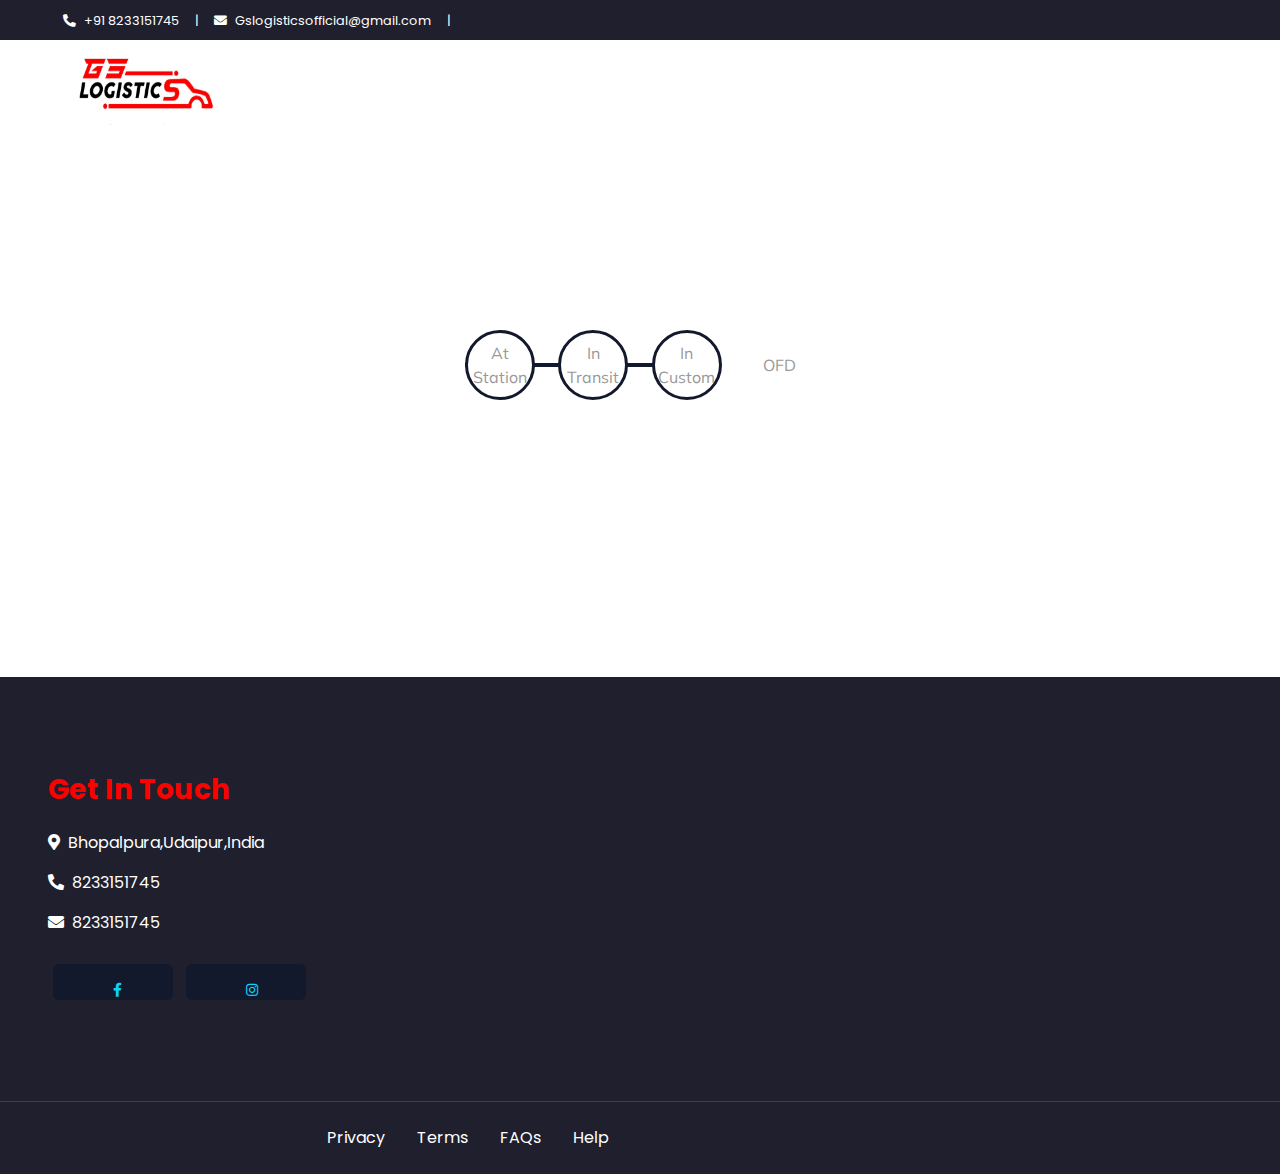
<file: FinalLocation.html>
<!DOCTYPE html>
<html>

<head>
    <link href='https://stackpath.bootstrapcdn.com/bootstrap/4.3.1/css/bootstrap.min.css'>
    <script src='https://stackpath.bootstrapcdn.com/bootstrap/4.3.1/js/bootstrap.bundle.min.js'></script>
    <script src='https://cdnjs.cloudflare.com/ajax/libs/jquery/3.2.1/jquery.min.js'></script>
    <title>GS Logistics</title>
    <meta content="width=device-width, initial-scale=1.0" name="viewport">
    <meta content="Free HTML Templates" name="keywords">
    <meta content="Free HTML Templates" name="description">

    <!-- Favicon -->
    <link href="img/favicon.ico" rel="icon">

    <!-- Google Web Fonts -->
    <link rel="preconnect" href="https://fonts.gstatic.com">
    <link href="https://fonts.googleapis.com/css2?family=Poppins:wght@100;200;300;400;500;600;700;800;900&display=swap" rel="stylesheet">

    <!-- Font Awesome -->
    <link href="https://cdnjs.cloudflare.com/ajax/libs/font-awesome/5.10.0/css/all.min.css" rel="stylesheet">

    <!-- Libraries Stylesheet -->
    <link href="lib/owlcarousel/assets/owl.carousel.min.css" rel="stylesheet">

    <!-- Customized Bootstrap Stylesheet -->
    <link href="css/style.css" rel="stylesheet">
    <style>
        @import url('https://fonts.googleapis.com/css?family=Muli&display=swap');
         :root {
            --line-border-fill: #12192c;
            --line-border-empty: #fff;
        }
        
        #body {
            font-family: 'Muli', sans-serif;
            display: flex;
            align-items: center;
            justify-content: center;
            height: 50vh;
            overflow: hidden;
            margin: 1;
        }
        
        .container {
            text-align: center;
        }
        
        .progress-container {
            display: flex;
            justify-content: space-between;
            position: relative;
            margin-bottom: 30px;
            max-width: 100%;
            width: 350px;
        }
        
        .progress-container::before {
            content: '';
            background-color: var(--line-border-empty);
            position: absolute;
            top: 50%;
            left: 0;
            transform: translateY(-50%);
            height: 4px;
            width: 100%;
            z-index: -1;
        }
        
        .progress {
            background-color: var(--line-border-fill);
            position: absolute;
            top: 50%;
            left: 0;
            transform: translateY(-50%);
            height: 4px;
            width: 0%;
            z-index: -1;
            transition: 0.4s ease;
        }
        
        .circle {
            background-color: #fff;
            color: #999;
            border-radius: 50%;
            height: 70px;
            width: 70px;
            display: flex;
            align-items: center;
            justify-content: center;
            border: 3px solid var(--line-border-empty);
            transition: 0.4s ease;
        }
        
        .circle.active {
            border-color: var(--line-border-fill);
        }
        
        .btn {
            background-color: var(--line-border-fill);
            color: #0ED2F7;
            border: 0;
            border-radius: 6px;
            cursor: pointer;
            font-family: inherit;
            padding: 16px 60px;
            margin: 5px;
            font-size: 14px;
        }
        
        .btn:active {
            transform: scale(0.98);
        }
        
        .btn:focus {
            outline: 0;
        }
        
        .btn:disabled {
            background-color: var(--line-border-empty);
            cursor: not-allowed;
        }
        
        .credit a {
            text-decoration: none;
            color: tomato;
        }
        
        .credit {
            margin-top: 10px;
            text-align: center;
        }
        
        #hide {
            margin-top: 25px;
        }
    </style>

</head>

<body>
    <!-- Topbar Start -->
    <div class="container-fluid bg-dark">
        <div class="row py-2 px-lg-5">
            <div class="col-lg-6 text-center text-lg-left mb-2 mb-lg-0">
                <div class="d-inline-flex align-items-center text-white">
                    <small>
                            <i class="fa fa-phone-alt mr-2"></i>+91 8233151745</small>
                    <small class="px-3">|</small>
                    <small>
                            <i class="fa fa-envelope mr-2"></i>Gslogisticsofficial@gmail.com</small>
                    <small class="px-3">|</small>
                </div>
            </div>
            <!--<div class="col-lg-6 text-right text-lg-right">
                <div class="d-inline-flex align-items-center">
                    <a class="text-white px-2"
                        href="https://www.facebook.com/GS-Logistics-101358322228562/">
                        <i class="fab fa-facebook-f"></i>
                    </a>
                    <a class="text-white px-2"
                        href="https://instagram.com/gs.logistics.official">
                        <i class="fab fa-instagram"></i>
                    </a>
                </div>
            </div>-->
        </div>
    </div>
    <!-- Topbar End -->
    <!-- Navbar Start -->
    <div class="container-fluid p-0">
        <nav class="navbar navbar-expand-lg bg-light navbar-light py-3 py-lg-0 px-lg-5">
            <a href="index.html" class="navbar-brand ml-lg-3">
                <i class="fa fa-logo" style="color:red;font-size:42px!important;">
                        <img src="./img/logo.jpg" alt="G3 Logistic" width="160" height="80">
                    </i>
            </a>
            <button type="button" class="navbar-toggler" data-toggle="collapse" data-target="#navbarCollapse">
                    <span class="navbar-toggler-icon"></span>
                </button>
            <!-- <div class="collapse navbar-collapse justify-content-between px-lg-3" id="navbarCollapse">
                    <div class="navbar-nav m-auto py-0">
                        <a href="index.html" class="nav-item nav-link active">Home</a>
                        <a href="contact.html" class="nav-item nav-link">Contact</a>
                    </div>
                </div> -->
        </nav>
    </div>
    <!-- Navbar End -->
    <div class="container" id="hide">

        <div class="row align-items-center">
            <div class="col-lg-12">
                <div class="container" id="body">
                    <div class="progress-container">
                        <div class="progress" id="progress"></div>
                        <div class="circle active">At Station</div>
                        <div class="circle">In Transit</div>
                        <div class="circle"> In Custom</div>
                        <div class="circle">OFD</div>
                    </div>
                </div>


            </div>
        </div>
        <div class="row">
            <br>
        </div>
    </div>

    <script>
        const progress = document.getElementById('progress')
        const prev = document.getElementById('prev')
        const next = document.getElementById('next')
        const circles = document.querySelectorAll('.circle')

        let currentActive = 3
        myFunction();

        function myFunction() {


            if (currentActive > circles.length) {
                currentActive = circles.length
            }
            update()
        }



        prev.addEventListener('click', () => {
            currentActive--

            if (currentActive <
                1) {
                currentActive = 1
            }

            update()
        })

        function update() {
            circles.forEach((circle, idx) => {
                if (idx <
                    currentActive) {
                    circle.classList.add('active')
                } else {
                    circle.classList.remove('active')
                }
            })

            const actives = document.querySelectorAll('.active')
            progress.style.width = (actives.length - 1) / (circles.length -
                1) * 100 + '%'

            if (currentActive === 1) {
                prev.disabled = true
            } else if (currentActive === circles.length) {
                next.disabled = true
            } else {
                prev.disabled = true
                next.disabled = true
            }
            return 0;
        }

        function calDate() {

            Date.prototype.addDays = function(days) {
                let date = new Date(this.valueOf());
                date.setDate(date.getDate() + days);
                return date;
            }
            let date = new Date();
            var nd = date.addDays(5)

            document.getElementById(" ED").innerHTML = nd;
        }
    </script>
    <div class="container-fluid bg-dark text-white mt-5 py-5 px-sm-3
            px-md-5">
        <div class="row pt-5">
            <div class="col-lg-7 col-md-6">
                <div class="row">
                    <div class="col-md-6 mb-5">
                        <h3 class="text-primary mb-4">Get In Touch</h3>
                        <p>
                            <i class="fa fa-map-marker-alt mr-2"></i>Bhopalpura,Udaipur,India</p>
                        <p>
                            <i class="fa fa-phone-alt mr-2"></i>8233151745</p>
                        <p>
                            <i class="fa fa-envelope mr-2"></i>8233151745</p>
                        <div class="d-flex justify-content-start mt-4">
                            <a class="btn btn-outline-light btn-social mr-2" href="https://www.facebook.com/GS-Logistics-101358322228562/">
                                <i class="fab fa-facebook-f"></i>
                            </a>
                            <a class="btn btn-outline-light btn-social" href="8233151745">
                                <i class="fab fa-instagram"></i>
                            </a>
                        </div>
                    </div>

                </div>
            </div>

        </div>
    </div>
    <div class="container-fluid bg-dark text-white border-top py-4 px-sm-3
            px-md-5" style="border-color: #3E3E4E !important;">
        <div class="row">
            <div class="col-lg-6 text-center text-md-right">
                <ul class="nav d-inline-flex">
                    <li class="nav-item">
                        <a class="nav-link text-white py-0" href="">Privacy</a>
                    </li>
                    <li class="nav-item">
                        <a class="nav-link text-white py-0" href="#">Terms</a>
                    </li>
                    <li class="nav-item">
                        <a class="nav-link text-white py-0" href="#">FAQs</a>
                    </li>
                    <li class="nav-item">
                        <a class="nav-link text-white py-0" href="#">Help</a>
                    </li>
                </ul>
            </div>
        </div>
    </div>
    <!-- Footer End -->


</body>

</html>
</file>
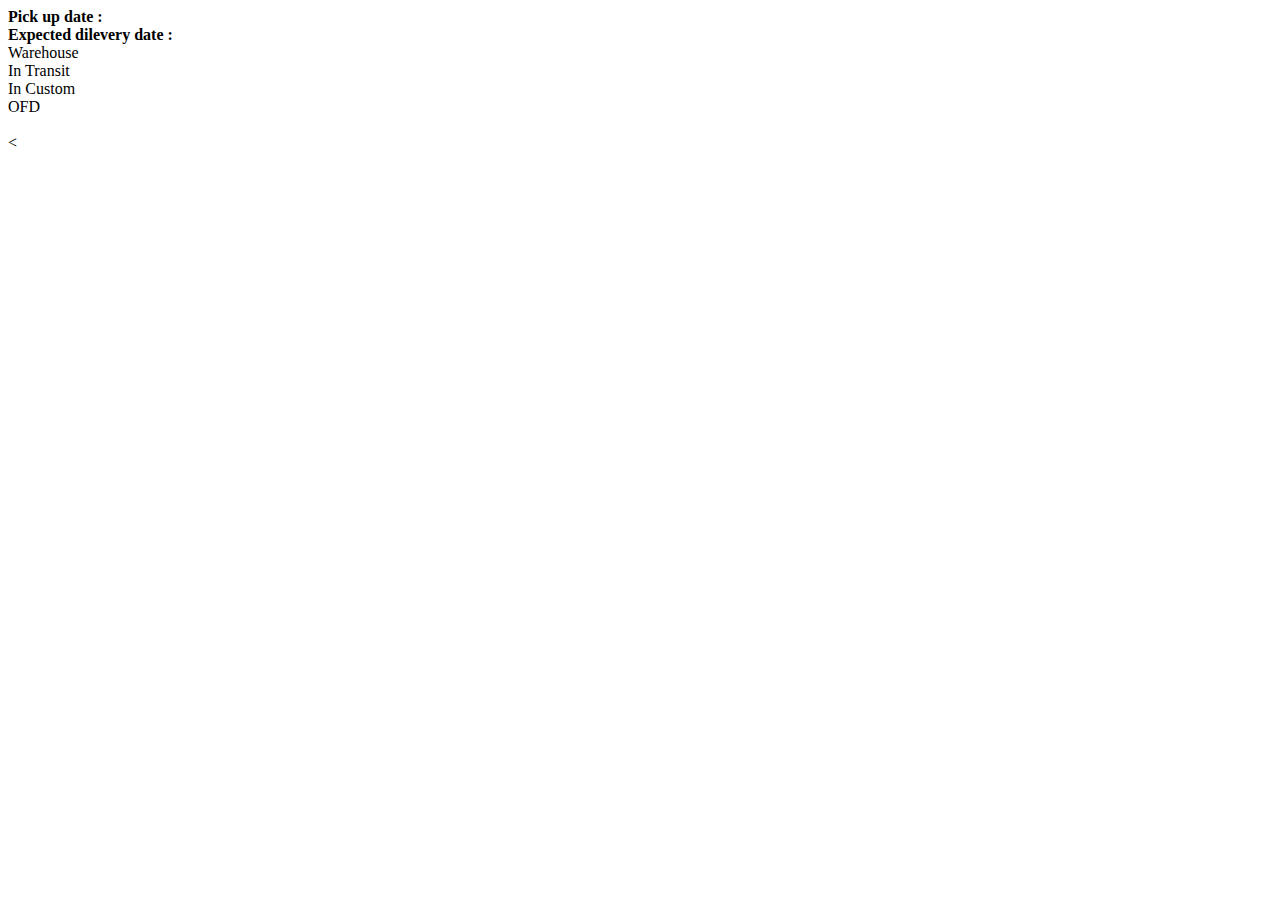
<file: stageOne.html>
<!DOCTYPE html>
<html lang="en" dir="ltr">
  <head>
    <meta charset="utf-8">
    <title>Pick Up Align</title>
  </head>
  <body>
    <div class="container" id="hide">
        <div class="row">
            <div class="col-md-4">
                <label style="font-weight: bold;"> Pick up date : </label>
                <label id="PD" style="font-weight: bold;"></label>
            </div>
            <div class="col-md-4">
                <label id="sId"></label>
            </div>
            <div class="col-md-4">
                <label style="font-weight: bold;"> Expected dilevery date :</label>
                <label id="ED" style="font-weight: bold;"></label>
            </div>
        </div>
        <div class="row align-items-center">
            <div class="col-lg-12">
                <div class="container" id="body">
                    <div class="progress-container">
                        <div class="progress" id="progress"></div>
                        <div class="circle active">Warehouse</div>
                        <div class="circle"> In Transit</div>
                        <div class="circle"> In Custom</div>
                        <div class="circle">OFD</div>
                    </div>
                </div>
            </div>
        </div>
        <div class="row">
            <br>
        </div>
    </div>
    <<script type="text/javascript">
      const progress = document.getElementById('progress')
      const prev = document.getElementById('prev')
      const next = document.getElementById('next')
      const circles = document.querySelectorAll('.circle')

      let currentActive = -1


      function myFunction() {
                      if (currentActive > circles.length) {
                          currentActive = circles.length
                      }
                      update()
      }


      function update() {
          circles.forEach((circle, idx) => {
              if (idx < currentActive) {
                  circle.classList.add('active')
              } else {
                  circle.classList.remove('active')
              }
          })

          const actives = document.querySelectorAll('.active')

          progress.style.width = (actives.length - 1) / (circles.length - 1) * 100 + '%'

          if (currentActive === 1) {
              prev.disabled = true
          } else if (currentActive === circles.length) {
              next.disabled = true
          } else {
              prev.disabled = true
              next.disabled = true
          }
          return 0;
      }


    </script>
  </body>
</html>
</file>
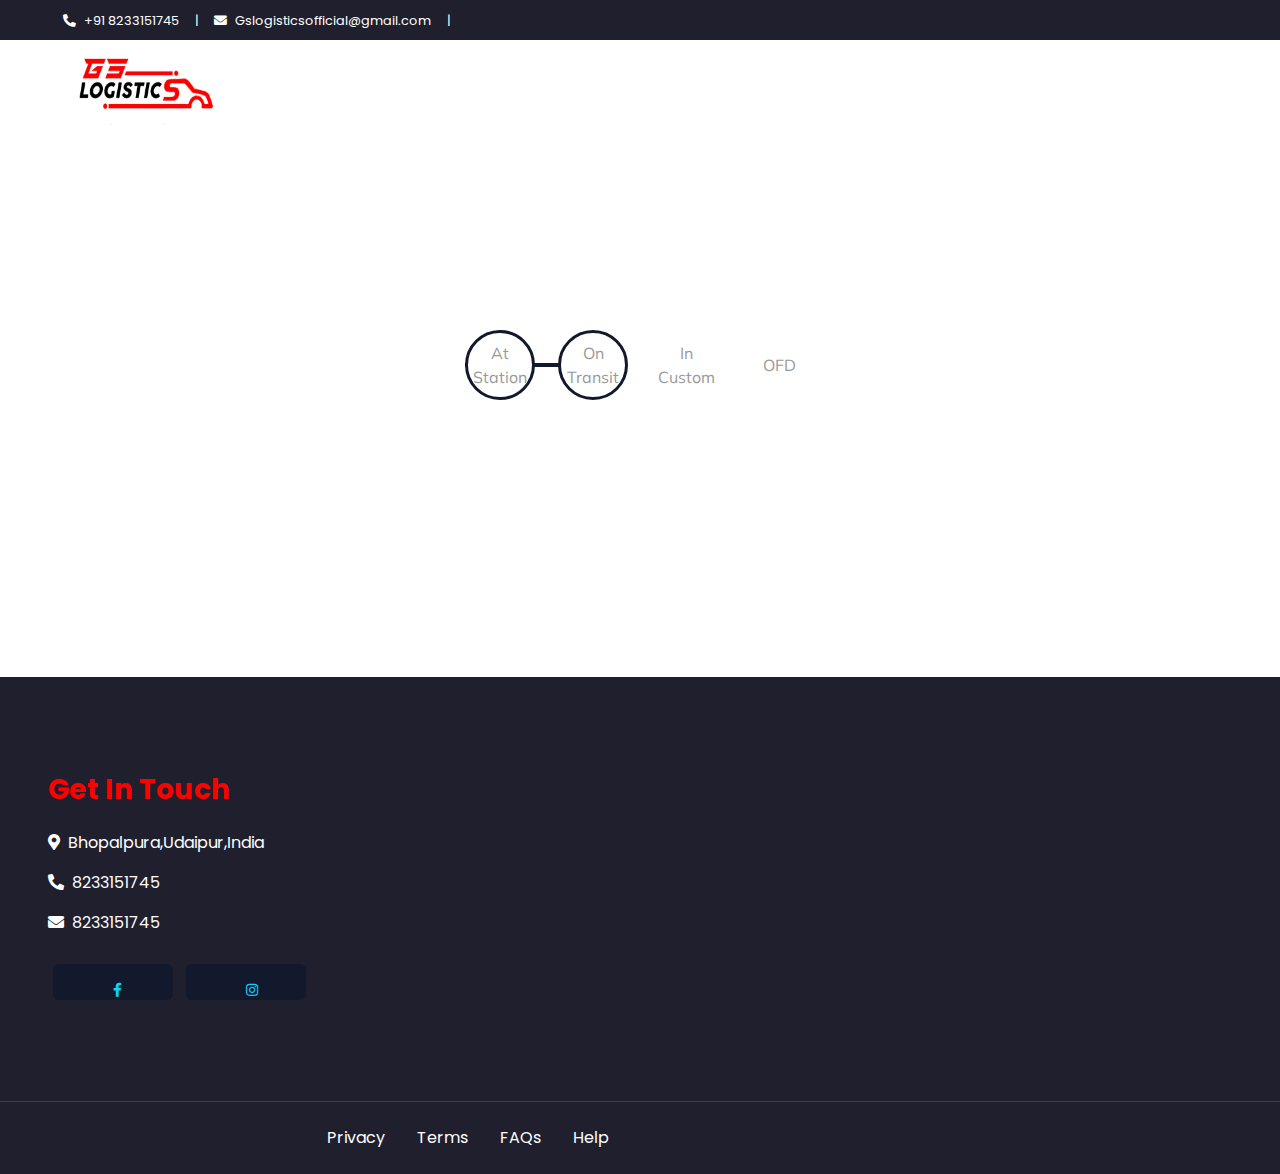
<file: stageTwo.html>
<!DOCTYPE html>
<html>

<head>
    <link href='https://stackpath.bootstrapcdn.com/bootstrap/4.3.1/css/bootstrap.min.css'>
    <script src='https://stackpath.bootstrapcdn.com/bootstrap/4.3.1/js/bootstrap.bundle.min.js'></script>
    <script src='https://cdnjs.cloudflare.com/ajax/libs/jquery/3.2.1/jquery.min.js'></script>
    <title>GS Logistics</title>
    <meta content="width=device-width, initial-scale=1.0" name="viewport">
    <meta content="Free HTML Templates" name="keywords">
    <meta content="Free HTML Templates" name="description">

    <!-- Favicon -->
    <link href="img/favicon.ico" rel="icon">

    <!-- Google Web Fonts -->
    <link rel="preconnect" href="https://fonts.gstatic.com">
    <link href="https://fonts.googleapis.com/css2?family=Poppins:wght@100;200;300;400;500;600;700;800;900&display=swap" rel="stylesheet">

    <!-- Font Awesome -->
    <link href="https://cdnjs.cloudflare.com/ajax/libs/font-awesome/5.10.0/css/all.min.css" rel="stylesheet">

    <!-- Libraries Stylesheet -->
    <link href="lib/owlcarousel/assets/owl.carousel.min.css" rel="stylesheet">

    <!-- Customized Bootstrap Stylesheet -->
    <link href="css/style.css" rel="stylesheet">
    <style>
        @import url('https://fonts.googleapis.com/css?family=Muli&display=swap');
         :root {
            --line-border-fill: #12192c;
            --line-border-empty: #fff;
        }
        
        #body {
            font-family: 'Muli', sans-serif;
            display: flex;
            align-items: center;
            justify-content: center;
            height: 50vh;
            overflow: hidden;
            margin: 1;
        }
        
        .container {
            text-align: center;
        }
        
        .progress-container {
            display: flex;
            justify-content: space-between;
            position: relative;
            margin-bottom: 30px;
            max-width: 100%;
            width: 350px;
        }
        
        .progress-container::before {
            content: '';
            background-color: var(--line-border-empty);
            position: absolute;
            top: 50%;
            left: 0;
            transform: translateY(-50%);
            height: 4px;
            width: 100%;
            z-index: -1;
        }
        
        .progress {
            background-color: var(--line-border-fill);
            position: absolute;
            top: 50%;
            left: 0;
            transform: translateY(-50%);
            height: 4px;
            width: 0%;
            z-index: -1;
            transition: 0.4s ease;
        }
        
        .circle {
            background-color: #fff;
            color: #999;
            border-radius: 50%;
            height: 70px;
            width: 70px;
            display: flex;
            align-items: center;
            justify-content: center;
            border: 3px solid var(--line-border-empty);
            transition: 0.4s ease;
        }
        
        .circle.active {
            border-color: var(--line-border-fill);
        }
        
        .btn {
            background-color: var(--line-border-fill);
            color: #0ED2F7;
            border: 0;
            border-radius: 6px;
            cursor: pointer;
            font-family: inherit;
            padding: 16px 60px;
            margin: 5px;
            font-size: 14px;
        }
        
        .btn:active {
            transform: scale(0.98);
        }
        
        .btn:focus {
            outline: 0;
        }
        
        .btn:disabled {
            background-color: var(--line-border-empty);
            cursor: not-allowed;
        }
        
        .credit a {
            text-decoration: none;
            color: tomato;
        }
        
        .credit {
            margin-top: 10px;
            text-align: center;
        }
        
        #hide {
            margin-top: 25px;
        }
    </style>

</head>

<body>
    <!-- Topbar Start -->
    <div class="container-fluid bg-dark">
        <div class="row py-2 px-lg-5">
            <div class="col-lg-6 text-center text-lg-left mb-2 mb-lg-0">
                <div class="d-inline-flex align-items-center text-white">
                    <small>
                            <i class="fa fa-phone-alt mr-2"></i>+91 8233151745</small>
                    <small class="px-3">|</small>
                    <small>
                            <i class="fa fa-envelope mr-2"></i>Gslogisticsofficial@gmail.com</small>
                    <small class="px-3">|</small>
                </div>
            </div>
            <!--<div class="col-lg-6 text-right text-lg-right">
                <div class="d-inline-flex align-items-center">
                    <a class="text-white px-2"
                        href="https://www.facebook.com/GS-Logistics-101358322228562/">
                        <i class="fab fa-facebook-f"></i>
                    </a>
                    <a class="text-white px-2"
                        href="https://instagram.com/gs.logistics.official">
                        <i class="fab fa-instagram"></i>
                    </a>
                </div>
            </div>-->
        </div>
    </div>
    <!-- Topbar End -->
    <!-- Navbar Start -->
    <div class="container-fluid p-0">
        <nav class="navbar navbar-expand-lg bg-light navbar-light py-3 py-lg-0 px-lg-5">
            <a href="index.html" class="navbar-brand ml-lg-3">
                <i class="fa fa-logo" style="color:red;font-size:42px!important;">
                        <img src="./img/logo.jpg" alt="G3 Logistic" width="160" height="80">
                    </i>
            </a>
            <button type="button" class="navbar-toggler" data-toggle="collapse" data-target="#navbarCollapse">
                    <span class="navbar-toggler-icon"></span>
                </button>
            <!-- <div class="collapse navbar-collapse justify-content-between px-lg-3" id="navbarCollapse">
                    <div class="navbar-nav m-auto py-0">
                        <a href="index.html" class="nav-item nav-link active">Home</a>
                        <a href="contact.html" class="nav-item nav-link">Contact</a>
                    </div>
                </div> -->
        </nav>
    </div>
    <!-- Navbar End -->
    <div class="container" id="hide">

        <div class="row align-items-center">
            <div class="col-lg-12">
                <div class="container" id="body">
                    <div class="progress-container">
                        <div class="progress" id="progress"></div>
                        <div class="circle active">At Station</div>
                        <div class="circle">On Transit</div>
                        <div class="circle"> In Custom</div>
                        <div class="circle">OFD</div>
                    </div>
                </div>


            </div>
        </div>
        <div class="row">
            <br>
        </div>
    </div>

    <script>
        const progress = document.getElementById('progress')
        const prev = document.getElementById('prev')
        const next = document.getElementById('next')
        const circles = document.querySelectorAll('.circle')

        let currentActive = 2
        myFunction();

        function myFunction() {


            if (currentActive > circles.length) {
                currentActive = circles.length
            }
            update()
        }



        prev.addEventListener('click', () => {
            currentActive--

            if (currentActive <
                1) {
                currentActive = 1
            }

            update()
        })

        function update() {
            circles.forEach((circle, idx) => {
                if (idx <
                    currentActive) {
                    circle.classList.add('active')
                } else {
                    circle.classList.remove('active')
                }
            })

            const actives = document.querySelectorAll('.active')
            progress.style.width = (actives.length - 1) / (circles.length -
                1) * 100 + '%'

            if (currentActive === 1) {
                prev.disabled = true
            } else if (currentActive === circles.length) {
                next.disabled = true
            } else {
                prev.disabled = true
                next.disabled = true
            }
            return 0;
        }

        function calDate() {

            Date.prototype.addDays = function(days) {
                let date = new Date(this.valueOf());
                date.setDate(date.getDate() + days);
                return date;
            }
            let date = new Date();
            var nd = date.addDays(5)

            document.getElementById(" ED").innerHTML = nd;
        }
    </script>
    <div class="container-fluid bg-dark text-white mt-5 py-5 px-sm-3
            px-md-5">
        <div class="row pt-5">
            <div class="col-lg-7 col-md-6">
                <div class="row">
                    <div class="col-md-6 mb-5">
                        <h3 class="text-primary mb-4">Get In Touch</h3>
                        <p>
                            <i class="fa fa-map-marker-alt mr-2"></i>Bhopalpura,Udaipur,India</p>
                        <p>
                            <i class="fa fa-phone-alt mr-2"></i>8233151745</p>
                        <p>
                            <i class="fa fa-envelope mr-2"></i>8233151745</p>
                        <div class="d-flex justify-content-start mt-4">
                            <a class="btn btn-outline-light btn-social mr-2" href="https://www.facebook.com/GS-Logistics-101358322228562/">
                                <i class="fab fa-facebook-f"></i>
                            </a>
                            <a class="btn btn-outline-light btn-social" href="8233151745">
                                <i class="fab fa-instagram"></i>
                            </a>
                        </div>
                    </div>

                </div>
            </div>

        </div>
    </div>
    <div class="container-fluid bg-dark text-white border-top py-4 px-sm-3
            px-md-5" style="border-color: #3E3E4E !important;">
        <div class="row">
            <div class="col-lg-6 text-center text-md-right">
                <ul class="nav d-inline-flex">
                    <li class="nav-item">
                        <a class="nav-link text-white py-0" href="">Privacy</a>
                    </li>
                    <li class="nav-item">
                        <a class="nav-link text-white py-0" href="#">Terms</a>
                    </li>
                    <li class="nav-item">
                        <a class="nav-link text-white py-0" href="#">FAQs</a>
                    </li>
                    <li class="nav-item">
                        <a class="nav-link text-white py-0" href="#">Help</a>
                    </li>
                </ul>
            </div>
        </div>
    </div>
    <!-- Footer End -->


</body>

</html>
</file>
<file: stylePB.css>
@import url('https://fonts.googleapis.com/css?family=Muli&display=swap');
:root {
    --line-border-fill: #12192c;
    --line-border-empty: #fff;
}

#body {
    background: #B2FEFA;
    background: -webkit-linear-gradient(to right, #0ED2F7, #B2FEFA);
    background: linear-gradient(to right, #0ED2F7, #B2FEFA);
    font-family: 'Muli', sans-serif;
    display: flex;
    align-items: center;
    justify-content: center;
    height: 50vh;
    overflow: hidden;
    margin: 1;
}

.container {
    text-align: center;
}

.progress-container {
    display: flex;
    justify-content: space-between;
    position: relative;
    margin-bottom: 30px;
    max-width: 100%;
    width: 350px;
}

.progress-container::before {
    content: '';
    background-color: var(--line-border-empty);
    position: absolute;
    top: 50%;
    left: 0;
    transform: translateY(-50%);
    height: 4px;
    width: 100%;
    z-index: -1;
}

.progress {
    background-color: var(--line-border-fill);
    position: absolute;
    top: 50%;
    left: 0;
    transform: translateY(-50%);
    height: 4px;
    width: 0%;
    z-index: -1;
    transition: 0.4s ease;
}

.circle {
    background-color: #fff;
    color: #999;
    border-radius: 50%;
    height: 70px;
    width: 70px;
    display: flex;
    align-items: center;
    justify-content: center;
    border: 3px solid var(--line-border-empty);
    transition: 0.4s ease;
}

.circle.active {
    border-color: var(--line-border-fill);
}

.btn {
    background-color: var(--line-border-fill);
    color: #0ED2F7;
    border: 0;
    border-radius: 6px;
    cursor: pointer;
    font-family: inherit;
    padding: 16px 60px;
    margin: 5px;
    font-size: 14px;
}

.btn:active {
    transform: scale(0.98);
}

.btn:focus {
    outline: 0;
}

.btn:disabled {
    background-color: var(--line-border-empty);
    cursor: not-allowed;
}

.credit a {
    text-decoration: none;
    color: tomato;
}

.credit {
    margin-top: 10px;
    text-align: center;
}
</file>
<file: css/style.css>
/******* Bootstrap Theming ********/


/*!
 * Bootstrap v4.5.3 (https://getbootstrap.com/)
 * Copyright 2011-2020 The Bootstrap Authors
 * Copyright 2011-2020 Twitter, Inc.
 * Licensed under MIT (https://github.com/twbs/bootstrap/blob/main/LICENSE)
 */

:root {
    --blue: #007bff;
    --indigo: #6610f2;
    --purple: #6f42c1;
    --pink: #e83e8c;
    --red: #dc3545;
    --orange: #fd7e14;
    --yellow: #ffc107;
    --green: #28a745;
    --teal: #20c997;
    --cyan: #17a2b8;
    --white: #fff;
    --gray: #6c757d;
    --gray-dark: #343a40;
    --primary: #FF4800;
    --secondary: #F2F2F4;
    --success: #28a745;
    --info: #17a2b8;
    --warning: #ffc107;
    --danger: #dc3545;
    --light: #FFFFFF;
    --dark: #1F1F2E;
    --breakpoint-xs: 0;
    --breakpoint-sm: 576px;
    --breakpoint-md: 768px;
    --breakpoint-lg: 992px;
    --breakpoint-xl: 1200px;
    --font-family-sans-serif: "Poppins", sans-serif;
    --font-family-monospace: SFMono-Regular, Menlo, Monaco, Consolas, "Liberation Mono", "Courier New", monospace;
}

*,
*::before,
*::after {
    box-sizing: border-box;
}

html {
    font-family: sans-serif;
    line-height: 1.15;
    -webkit-text-size-adjust: 100%;
    -webkit-tap-highlight-color: rgba(0, 0, 0, 0);
}

article,
aside,
figcaption,
figure,
footer,
header,
hgroup,
main,
nav,
section {
    display: block;
}

body {
    margin: 0;
    font-family: "Poppins", sans-serif;
    font-size: 1rem;
    font-weight: 400;
    line-height: 1.5;
    color: #757575;
    text-align: left;
    background-color: #fff;
}

[tabindex="-1"]:focus:not(:focus-visible) {
    outline: 0 !important;
}

hr {
    box-sizing: content-box;
    height: 0;
    overflow: visible;
}

h1,
h2,
h3,
h4,
h5,
h6 {
    margin-top: 0;
    margin-bottom: 0.5rem;
}

p {
    margin-top: 0;
    margin-bottom: 1rem;
}

abbr[title],
abbr[data-original-title] {
    text-decoration: underline;
    text-decoration: underline dotted;
    cursor: help;
    border-bottom: 0;
    text-decoration-skip-ink: none;
}

address {
    margin-bottom: 1rem;
    font-style: normal;
    line-height: inherit;
}

ol,
ul,
dl {
    margin-top: 0;
    margin-bottom: 1rem;
}

ol ol,
ul ul,
ol ul,
ul ol {
    margin-bottom: 0;
}

dt {
    font-weight: 700;
}

dd {
    margin-bottom: .5rem;
    margin-left: 0;
}

blockquote {
    margin: 0 0 1rem;
}

b,
strong {
    font-weight: bolder;
}

small {
    font-size: 80%;
}

sub,
sup {
    position: relative;
    font-size: 75%;
    line-height: 0;
    vertical-align: baseline;
}

sub {
    bottom: -.25em;
}

sup {
    top: -.5em;
}

a {
    color: #FF4800;
    text-decoration: none;
    background-color: transparent;
}

a:hover {
    color: #b33200;
    text-decoration: underline;
}

a:not([href]):not([class]) {
    color: inherit;
    text-decoration: none;
}

a:not([href]):not([class]):hover {
    color: inherit;
    text-decoration: none;
}

pre,
code,
kbd,
samp {
    font-family: SFMono-Regular, Menlo, Monaco, Consolas, "Liberation Mono", "Courier New", monospace;
    font-size: 1em;
}

pre {
    margin-top: 0;
    margin-bottom: 1rem;
    overflow: auto;
    -ms-overflow-style: scrollbar;
}

figure {
    margin: 0 0 1rem;
}

img {
    vertical-align: middle;
    border-style: none;
}

svg {
    overflow: hidden;
    vertical-align: middle;
}

table {
    border-collapse: collapse;
}

caption {
    padding-top: 0.75rem;
    padding-bottom: 0.75rem;
    color: #6c757d;
    text-align: left;
    caption-side: bottom;
}

th {
    text-align: inherit;
    text-align: -webkit-match-parent;
}

label {
    display: inline-block;
    margin-bottom: 0.5rem;
}

button {
    border-radius: 0;
}

button:focus {
    outline: 1px dotted;
    outline: 5px auto -webkit-focus-ring-color;
}

input,
button,
select,
optgroup,
textarea {
    margin: 0;
    font-family: inherit;
    font-size: inherit;
    line-height: inherit;
}

button,
input {
    overflow: visible;
}

button,
select {
    text-transform: none;
}

[role="button"] {
    cursor: pointer;
}

select {
    word-wrap: normal;
}

button,
[type="button"],
[type="reset"],
[type="submit"] {
    -webkit-appearance: button;
}

button:not(:disabled),
[type="button"]:not(:disabled),
[type="reset"]:not(:disabled),
[type="submit"]:not(:disabled) {
    cursor: pointer;
}

button::-moz-focus-inner,
[type="button"]::-moz-focus-inner,
[type="reset"]::-moz-focus-inner,
[type="submit"]::-moz-focus-inner {
    padding: 0;
    border-style: none;
}

input[type="radio"],
input[type="checkbox"] {
    box-sizing: border-box;
    padding: 0;
}

textarea {
    overflow: auto;
    resize: vertical;
}

fieldset {
    min-width: 0;
    padding: 0;
    margin: 0;
    border: 0;
}

legend {
    display: block;
    width: 100%;
    max-width: 100%;
    padding: 0;
    margin-bottom: .5rem;
    font-size: 1.5rem;
    line-height: inherit;
    color: inherit;
    white-space: normal;
}

@media (max-width: 1200px) {
    legend {
        font-size: calc(1.275rem + 0.3vw);
    }
}

progress {
    vertical-align: baseline;
}

[type="number"]::-webkit-inner-spin-button,
[type="number"]::-webkit-outer-spin-button {
    height: auto;
}

[type="search"] {
    outline-offset: -2px;
    -webkit-appearance: none;
}

[type="search"]::-webkit-search-decoration {
    -webkit-appearance: none;
}

::-webkit-file-upload-button {
    font: inherit;
    -webkit-appearance: button;
}

output {
    display: inline-block;
}

summary {
    display: list-item;
    cursor: pointer;
}

template {
    display: none;
}

[hidden] {
    display: none !important;
}

h1,
h2,
h3,
h4,
h5,
h6,
.h1,
.h2,
.h3,
.h4,
.h5,
.h6 {
    margin-bottom: 0.5rem;
    font-weight: 500;
    line-height: 1.2;
    color: #1F1F2E;
}

h1,
.h1 {
    font-size: 2.5rem;
}

@media (max-width: 1200px) {
    h1,
    .h1 {
        font-size: calc(1.375rem + 1.5vw);
    }
}

h2,
.h2 {
    font-size: 2rem;
}

@media (max-width: 1200px) {
    h2,
    .h2 {
        font-size: calc(1.325rem + 0.9vw);
    }
}

h3,
.h3 {
    font-size: 1.75rem;
}

@media (max-width: 1200px) {
    h3,
    .h3 {
        font-size: calc(1.3rem + 0.6vw);
    }
}

h4,
.h4 {
    font-size: 1.5rem;
}

@media (max-width: 1200px) {
    h4,
    .h4 {
        font-size: calc(1.275rem + 0.3vw);
    }
}

h5,
.h5 {
    font-size: 1.25rem;
}

h6,
.h6 {
    font-size: 1rem;
}

.lead {
    font-size: 1.25rem;
    font-weight: 300;
}

.display-1 {
    font-size: 6rem;
    font-weight: 300;
    line-height: 1.2;
}

@media (max-width: 1200px) {
    .display-1 {
        font-size: calc(1.725rem + 5.7vw);
    }
}

.display-2 {
    font-size: 5.5rem;
    font-weight: 300;
    line-height: 1.2;
}

@media (max-width: 1200px) {
    .display-2 {
        font-size: calc(1.675rem + 5.1vw);
    }
}

.display-3 {
    font-size: 4.5rem;
    font-weight: 300;
    line-height: 1.2;
}

@media (max-width: 1200px) {
    .display-3 {
        font-size: calc(1.575rem + 3.9vw);
    }
}

.display-4 {
    font-size: 3.5rem;
    font-weight: 300;
    line-height: 1.2;
}

@media (max-width: 1200px) {
    .display-4 {
        font-size: calc(1.475rem + 2.7vw);
    }
}

hr {
    margin-top: 1rem;
    margin-bottom: 1rem;
    border: 0;
    border-top: 1px solid rgba(0, 0, 0, 0.1);
}

small,
.small {
    font-size: 80%;
    font-weight: 400;
}

mark,
.mark {
    padding: 0.2em;
    background-color: #fcf8e3;
}

.list-unstyled {
    padding-left: 0;
    list-style: none;
}

.list-inline {
    padding-left: 0;
    list-style: none;
}

.list-inline-item {
    display: inline-block;
}

.list-inline-item:not(:last-child) {
    margin-right: 0.5rem;
}

.initialism {
    font-size: 90%;
    text-transform: uppercase;
}

.blockquote {
    margin-bottom: 1rem;
    font-size: 1.25rem;
}

.blockquote-footer {
    display: block;
    font-size: 80%;
    color: #6c757d;
}

.blockquote-footer::before {
    content: "\2014\00A0";
}

.img-fluid {
    max-width: 100%;
    height: auto;
}

.img-thumbnail {
    padding: 0.25rem;
    background-color: #fff;
    border: 1px solid #dee2e6;
    max-width: 100%;
    height: auto;
}

.figure {
    display: inline-block;
}

.figure-img {
    margin-bottom: 0.5rem;
    line-height: 1;
}

.figure-caption {
    font-size: 90%;
    color: #6c757d;
}

code {
    font-size: 87.5%;
    color: #e83e8c;
    word-wrap: break-word;
}

a>code {
    color: inherit;
}

kbd {
    padding: 0.2rem 0.4rem;
    font-size: 87.5%;
    color: #fff;
    background-color: #212529;
}

kbd kbd {
    padding: 0;
    font-size: 100%;
    font-weight: 700;
}

pre {
    display: block;
    font-size: 87.5%;
    color: #212529;
}

pre code {
    font-size: inherit;
    color: inherit;
    word-break: normal;
}

.pre-scrollable {
    max-height: 340px;
    overflow-y: scroll;
}

.container,
.container-fluid,
.container-sm,
.container-md,
.container-lg,
.container-xl {
    width: 100%;
    padding-right: 15px;
    padding-left: 15px;
    margin-right: auto;
    margin-left: auto;
}

@media (min-width: 576px) {
    .container,
    .container-sm {
        max-width: 540px;
    }
}

@media (min-width: 768px) {
    .container,
    .container-sm,
    .container-md {
        max-width: 720px;
    }
}

@media (min-width: 992px) {
    .container,
    .container-sm,
    .container-md,
    .container-lg {
        max-width: 960px;
    }
}

@media (min-width: 1200px) {
    .container,
    .container-sm,
    .container-md,
    .container-lg,
    .container-xl {
        max-width: 1140px;
    }
}

.row {
    display: flex;
    flex-wrap: wrap;
    margin-right: -15px;
    margin-left: -15px;
}

.no-gutters {
    margin-right: 0;
    margin-left: 0;
}

.no-gutters>.col,
.no-gutters>[class*="col-"] {
    padding-right: 0;
    padding-left: 0;
}

.col-1,
.col-2,
.col-3,
.col-4,
.col-5,
.col-6,
.col-7,
.col-8,
.col-9,
.col-10,
.col-11,
.col-12,
.col,
.col-auto,
.col-sm-1,
.col-sm-2,
.col-sm-3,
.col-sm-4,
.col-sm-5,
.col-sm-6,
.col-sm-7,
.col-sm-8,
.col-sm-9,
.col-sm-10,
.col-sm-11,
.col-sm-12,
.col-sm,
.col-sm-auto,
.col-md-1,
.col-md-2,
.col-md-3,
.col-md-4,
.col-md-5,
.col-md-6,
.col-md-7,
.col-md-8,
.col-md-9,
.col-md-10,
.col-md-11,
.col-md-12,
.col-md,
.col-md-auto,
.col-lg-1,
.col-lg-2,
.col-lg-3,
.col-lg-4,
.col-lg-5,
.col-lg-6,
.col-lg-7,
.col-lg-8,
.col-lg-9,
.col-lg-10,
.col-lg-11,
.col-lg-12,
.col-lg,
.col-lg-auto,
.col-xl-1,
.col-xl-2,
.col-xl-3,
.col-xl-4,
.col-xl-5,
.col-xl-6,
.col-xl-7,
.col-xl-8,
.col-xl-9,
.col-xl-10,
.col-xl-11,
.col-xl-12,
.col-xl,
.col-xl-auto {
    position: relative;
    width: 100%;
    padding-right: 15px;
    padding-left: 15px;
}

.col {
    flex-basis: 0;
    flex-grow: 1;
    max-width: 100%;
}

.row-cols-1>* {
    flex: 0 0 100%;
    max-width: 100%;
}

.row-cols-2>* {
    flex: 0 0 50%;
    max-width: 50%;
}

.row-cols-3>* {
    flex: 0 0 33.33333%;
    max-width: 33.33333%;
}

.row-cols-4>* {
    flex: 0 0 25%;
    max-width: 25%;
}

.row-cols-5>* {
    flex: 0 0 20%;
    max-width: 20%;
}

.row-cols-6>* {
    flex: 0 0 16.66667%;
    max-width: 16.66667%;
}

.col-auto {
    flex: 0 0 auto;
    width: auto;
    max-width: 100%;
}

.col-1 {
    flex: 0 0 8.33333%;
    max-width: 8.33333%;
}

.col-2 {
    flex: 0 0 16.66667%;
    max-width: 16.66667%;
}

.col-3 {
    flex: 0 0 25%;
    max-width: 25%;
}

.col-4 {
    flex: 0 0 33.33333%;
    max-width: 33.33333%;
}

.col-5 {
    flex: 0 0 41.66667%;
    max-width: 41.66667%;
}

.col-6 {
    flex: 0 0 50%;
    max-width: 50%;
}

.col-7 {
    flex: 0 0 58.33333%;
    max-width: 58.33333%;
}

.col-8 {
    flex: 0 0 66.66667%;
    max-width: 66.66667%;
}

.col-9 {
    flex: 0 0 75%;
    max-width: 75%;
}

.col-10 {
    flex: 0 0 83.33333%;
    max-width: 83.33333%;
}

.col-11 {
    flex: 0 0 91.66667%;
    max-width: 91.66667%;
}

.col-12 {
    flex: 0 0 100%;
    max-width: 100%;
}

.order-first {
    order: -1;
}

.order-last {
    order: 13;
}

.order-0 {
    order: 0;
}

.order-1 {
    order: 1;
}

.order-2 {
    order: 2;
}

.order-3 {
    order: 3;
}

.order-4 {
    order: 4;
}

.order-5 {
    order: 5;
}

.order-6 {
    order: 6;
}

.order-7 {
    order: 7;
}

.order-8 {
    order: 8;
}

.order-9 {
    order: 9;
}

.order-10 {
    order: 10;
}

.order-11 {
    order: 11;
}

.order-12 {
    order: 12;
}

.offset-1 {
    margin-left: 8.33333%;
}

.offset-2 {
    margin-left: 16.66667%;
}

.offset-3 {
    margin-left: 25%;
}

.offset-4 {
    margin-left: 33.33333%;
}

.offset-5 {
    margin-left: 41.66667%;
}

.offset-6 {
    margin-left: 50%;
}

.offset-7 {
    margin-left: 58.33333%;
}

.offset-8 {
    margin-left: 66.66667%;
}

.offset-9 {
    margin-left: 75%;
}

.offset-10 {
    margin-left: 83.33333%;
}

.offset-11 {
    margin-left: 91.66667%;
}

@media (min-width: 576px) {
    .col-sm {
        flex-basis: 0;
        flex-grow: 1;
        max-width: 100%;
    }
    .row-cols-sm-1>* {
        flex: 0 0 100%;
        max-width: 100%;
    }
    .row-cols-sm-2>* {
        flex: 0 0 50%;
        max-width: 50%;
    }
    .row-cols-sm-3>* {
        flex: 0 0 33.33333%;
        max-width: 33.33333%;
    }
    .row-cols-sm-4>* {
        flex: 0 0 25%;
        max-width: 25%;
    }
    .row-cols-sm-5>* {
        flex: 0 0 20%;
        max-width: 20%;
    }
    .row-cols-sm-6>* {
        flex: 0 0 16.66667%;
        max-width: 16.66667%;
    }
    .col-sm-auto {
        flex: 0 0 auto;
        width: auto;
        max-width: 100%;
    }
    .col-sm-1 {
        flex: 0 0 8.33333%;
        max-width: 8.33333%;
    }
    .col-sm-2 {
        flex: 0 0 16.66667%;
        max-width: 16.66667%;
    }
    .col-sm-3 {
        flex: 0 0 25%;
        max-width: 25%;
    }
    .col-sm-4 {
        flex: 0 0 33.33333%;
        max-width: 33.33333%;
    }
    .col-sm-5 {
        flex: 0 0 41.66667%;
        max-width: 41.66667%;
    }
    .col-sm-6 {
        flex: 0 0 50%;
        max-width: 50%;
    }
    .col-sm-7 {
        flex: 0 0 58.33333%;
        max-width: 58.33333%;
    }
    .col-sm-8 {
        flex: 0 0 66.66667%;
        max-width: 66.66667%;
    }
    .col-sm-9 {
        flex: 0 0 75%;
        max-width: 75%;
    }
    .col-sm-10 {
        flex: 0 0 83.33333%;
        max-width: 83.33333%;
    }
    .col-sm-11 {
        flex: 0 0 91.66667%;
        max-width: 91.66667%;
    }
    .col-sm-12 {
        flex: 0 0 100%;
        max-width: 100%;
    }
    .order-sm-first {
        order: -1;
    }
    .order-sm-last {
        order: 13;
    }
    .order-sm-0 {
        order: 0;
    }
    .order-sm-1 {
        order: 1;
    }
    .order-sm-2 {
        order: 2;
    }
    .order-sm-3 {
        order: 3;
    }
    .order-sm-4 {
        order: 4;
    }
    .order-sm-5 {
        order: 5;
    }
    .order-sm-6 {
        order: 6;
    }
    .order-sm-7 {
        order: 7;
    }
    .order-sm-8 {
        order: 8;
    }
    .order-sm-9 {
        order: 9;
    }
    .order-sm-10 {
        order: 10;
    }
    .order-sm-11 {
        order: 11;
    }
    .order-sm-12 {
        order: 12;
    }
    .offset-sm-0 {
        margin-left: 0;
    }
    .offset-sm-1 {
        margin-left: 8.33333%;
    }
    .offset-sm-2 {
        margin-left: 16.66667%;
    }
    .offset-sm-3 {
        margin-left: 25%;
    }
    .offset-sm-4 {
        margin-left: 33.33333%;
    }
    .offset-sm-5 {
        margin-left: 41.66667%;
    }
    .offset-sm-6 {
        margin-left: 50%;
    }
    .offset-sm-7 {
        margin-left: 58.33333%;
    }
    .offset-sm-8 {
        margin-left: 66.66667%;
    }
    .offset-sm-9 {
        margin-left: 75%;
    }
    .offset-sm-10 {
        margin-left: 83.33333%;
    }
    .offset-sm-11 {
        margin-left: 91.66667%;
    }
}

@media (min-width: 768px) {
    .col-md {
        flex-basis: 0;
        flex-grow: 1;
        max-width: 100%;
    }
    .row-cols-md-1>* {
        flex: 0 0 100%;
        max-width: 100%;
    }
    .row-cols-md-2>* {
        flex: 0 0 50%;
        max-width: 50%;
    }
    .row-cols-md-3>* {
        flex: 0 0 33.33333%;
        max-width: 33.33333%;
    }
    .row-cols-md-4>* {
        flex: 0 0 25%;
        max-width: 25%;
    }
    .row-cols-md-5>* {
        flex: 0 0 20%;
        max-width: 20%;
    }
    .row-cols-md-6>* {
        flex: 0 0 16.66667%;
        max-width: 16.66667%;
    }
    .col-md-auto {
        flex: 0 0 auto;
        width: auto;
        max-width: 100%;
    }
    .col-md-1 {
        flex: 0 0 8.33333%;
        max-width: 8.33333%;
    }
    .col-md-2 {
        flex: 0 0 16.66667%;
        max-width: 16.66667%;
    }
    .col-md-3 {
        flex: 0 0 25%;
        max-width: 25%;
    }
    .col-md-4 {
        flex: 0 0 33.33333%;
        max-width: 33.33333%;
    }
    .col-md-5 {
        flex: 0 0 41.66667%;
        max-width: 41.66667%;
    }
    .col-md-6 {
        flex: 0 0 50%;
        max-width: 50%;
    }
    .col-md-7 {
        flex: 0 0 58.33333%;
        max-width: 58.33333%;
    }
    .col-md-8 {
        flex: 0 0 66.66667%;
        max-width: 66.66667%;
    }
    .col-md-9 {
        flex: 0 0 75%;
        max-width: 75%;
    }
    .col-md-10 {
        flex: 0 0 83.33333%;
        max-width: 83.33333%;
    }
    .col-md-11 {
        flex: 0 0 91.66667%;
        max-width: 91.66667%;
    }
    .col-md-12 {
        flex: 0 0 100%;
        max-width: 100%;
    }
    .order-md-first {
        order: -1;
    }
    .order-md-last {
        order: 13;
    }
    .order-md-0 {
        order: 0;
    }
    .order-md-1 {
        order: 1;
    }
    .order-md-2 {
        order: 2;
    }
    .order-md-3 {
        order: 3;
    }
    .order-md-4 {
        order: 4;
    }
    .order-md-5 {
        order: 5;
    }
    .order-md-6 {
        order: 6;
    }
    .order-md-7 {
        order: 7;
    }
    .order-md-8 {
        order: 8;
    }
    .order-md-9 {
        order: 9;
    }
    .order-md-10 {
        order: 10;
    }
    .order-md-11 {
        order: 11;
    }
    .order-md-12 {
        order: 12;
    }
    .offset-md-0 {
        margin-left: 0;
    }
    .offset-md-1 {
        margin-left: 8.33333%;
    }
    .offset-md-2 {
        margin-left: 16.66667%;
    }
    .offset-md-3 {
        margin-left: 25%;
    }
    .offset-md-4 {
        margin-left: 33.33333%;
    }
    .offset-md-5 {
        margin-left: 41.66667%;
    }
    .offset-md-6 {
        margin-left: 50%;
    }
    .offset-md-7 {
        margin-left: 58.33333%;
    }
    .offset-md-8 {
        margin-left: 66.66667%;
    }
    .offset-md-9 {
        margin-left: 75%;
    }
    .offset-md-10 {
        margin-left: 83.33333%;
    }
    .offset-md-11 {
        margin-left: 91.66667%;
    }
}

@media (min-width: 992px) {
    .col-lg {
        flex-basis: 0;
        flex-grow: 1;
        max-width: 100%;
    }
    .row-cols-lg-1>* {
        flex: 0 0 100%;
        max-width: 100%;
    }
    .row-cols-lg-2>* {
        flex: 0 0 50%;
        max-width: 50%;
    }
    .row-cols-lg-3>* {
        flex: 0 0 33.33333%;
        max-width: 33.33333%;
    }
    .row-cols-lg-4>* {
        flex: 0 0 25%;
        max-width: 25%;
    }
    .row-cols-lg-5>* {
        flex: 0 0 20%;
        max-width: 20%;
    }
    .row-cols-lg-6>* {
        flex: 0 0 16.66667%;
        max-width: 16.66667%;
    }
    .col-lg-auto {
        flex: 0 0 auto;
        width: auto;
        max-width: 100%;
    }
    .col-lg-1 {
        flex: 0 0 8.33333%;
        max-width: 8.33333%;
    }
    .col-lg-2 {
        flex: 0 0 16.66667%;
        max-width: 16.66667%;
    }
    .col-lg-3 {
        flex: 0 0 25%;
        max-width: 25%;
    }
    .col-lg-4 {
        flex: 0 0 33.33333%;
        max-width: 33.33333%;
    }
    .col-lg-5 {
        flex: 0 0 41.66667%;
        max-width: 41.66667%;
    }
    .col-lg-6 {
        flex: 0 0 50%;
        max-width: 50%;
    }
    .col-lg-7 {
        flex: 0 0 58.33333%;
        max-width: 58.33333%;
    }
    .col-lg-8 {
        flex: 0 0 66.66667%;
        max-width: 66.66667%;
    }
    .col-lg-9 {
        flex: 0 0 75%;
        max-width: 75%;
    }
    .col-lg-10 {
        flex: 0 0 83.33333%;
        max-width: 83.33333%;
    }
    .col-lg-11 {
        flex: 0 0 91.66667%;
        max-width: 91.66667%;
    }
    .col-lg-12 {
        flex: 0 0 100%;
        max-width: 100%;
    }
    .order-lg-first {
        order: -1;
    }
    .order-lg-last {
        order: 13;
    }
    .order-lg-0 {
        order: 0;
    }
    .order-lg-1 {
        order: 1;
    }
    .order-lg-2 {
        order: 2;
    }
    .order-lg-3 {
        order: 3;
    }
    .order-lg-4 {
        order: 4;
    }
    .order-lg-5 {
        order: 5;
    }
    .order-lg-6 {
        order: 6;
    }
    .order-lg-7 {
        order: 7;
    }
    .order-lg-8 {
        order: 8;
    }
    .order-lg-9 {
        order: 9;
    }
    .order-lg-10 {
        order: 10;
    }
    .order-lg-11 {
        order: 11;
    }
    .order-lg-12 {
        order: 12;
    }
    .offset-lg-0 {
        margin-left: 0;
    }
    .offset-lg-1 {
        margin-left: 8.33333%;
    }
    .offset-lg-2 {
        margin-left: 16.66667%;
    }
    .offset-lg-3 {
        margin-left: 25%;
    }
    .offset-lg-4 {
        margin-left: 33.33333%;
    }
    .offset-lg-5 {
        margin-left: 41.66667%;
    }
    .offset-lg-6 {
        margin-left: 50%;
    }
    .offset-lg-7 {
        margin-left: 58.33333%;
    }
    .offset-lg-8 {
        margin-left: 66.66667%;
    }
    .offset-lg-9 {
        margin-left: 75%;
    }
    .offset-lg-10 {
        margin-left: 83.33333%;
    }
    .offset-lg-11 {
        margin-left: 91.66667%;
    }
}

@media (min-width: 1200px) {
    .col-xl {
        flex-basis: 0;
        flex-grow: 1;
        max-width: 100%;
    }
    .row-cols-xl-1>* {
        flex: 0 0 100%;
        max-width: 100%;
    }
    .row-cols-xl-2>* {
        flex: 0 0 50%;
        max-width: 50%;
    }
    .row-cols-xl-3>* {
        flex: 0 0 33.33333%;
        max-width: 33.33333%;
    }
    .row-cols-xl-4>* {
        flex: 0 0 25%;
        max-width: 25%;
    }
    .row-cols-xl-5>* {
        flex: 0 0 20%;
        max-width: 20%;
    }
    .row-cols-xl-6>* {
        flex: 0 0 16.66667%;
        max-width: 16.66667%;
    }
    .col-xl-auto {
        flex: 0 0 auto;
        width: auto;
        max-width: 100%;
    }
    .col-xl-1 {
        flex: 0 0 8.33333%;
        max-width: 8.33333%;
    }
    .col-xl-2 {
        flex: 0 0 16.66667%;
        max-width: 16.66667%;
    }
    .col-xl-3 {
        flex: 0 0 25%;
        max-width: 25%;
    }
    .col-xl-4 {
        flex: 0 0 33.33333%;
        max-width: 33.33333%;
    }
    .col-xl-5 {
        flex: 0 0 41.66667%;
        max-width: 41.66667%;
    }
    .col-xl-6 {
        flex: 0 0 50%;
        max-width: 50%;
    }
    .col-xl-7 {
        flex: 0 0 58.33333%;
        max-width: 58.33333%;
    }
    .col-xl-8 {
        flex: 0 0 66.66667%;
        max-width: 66.66667%;
    }
    .col-xl-9 {
        flex: 0 0 75%;
        max-width: 75%;
    }
    .col-xl-10 {
        flex: 0 0 83.33333%;
        max-width: 83.33333%;
    }
    .col-xl-11 {
        flex: 0 0 91.66667%;
        max-width: 91.66667%;
    }
    .col-xl-12 {
        flex: 0 0 100%;
        max-width: 100%;
    }
    .order-xl-first {
        order: -1;
    }
    .order-xl-last {
        order: 13;
    }
    .order-xl-0 {
        order: 0;
    }
    .order-xl-1 {
        order: 1;
    }
    .order-xl-2 {
        order: 2;
    }
    .order-xl-3 {
        order: 3;
    }
    .order-xl-4 {
        order: 4;
    }
    .order-xl-5 {
        order: 5;
    }
    .order-xl-6 {
        order: 6;
    }
    .order-xl-7 {
        order: 7;
    }
    .order-xl-8 {
        order: 8;
    }
    .order-xl-9 {
        order: 9;
    }
    .order-xl-10 {
        order: 10;
    }
    .order-xl-11 {
        order: 11;
    }
    .order-xl-12 {
        order: 12;
    }
    .offset-xl-0 {
        margin-left: 0;
    }
    .offset-xl-1 {
        margin-left: 8.33333%;
    }
    .offset-xl-2 {
        margin-left: 16.66667%;
    }
    .offset-xl-3 {
        margin-left: 25%;
    }
    .offset-xl-4 {
        margin-left: 33.33333%;
    }
    .offset-xl-5 {
        margin-left: 41.66667%;
    }
    .offset-xl-6 {
        margin-left: 50%;
    }
    .offset-xl-7 {
        margin-left: 58.33333%;
    }
    .offset-xl-8 {
        margin-left: 66.66667%;
    }
    .offset-xl-9 {
        margin-left: 75%;
    }
    .offset-xl-10 {
        margin-left: 83.33333%;
    }
    .offset-xl-11 {
        margin-left: 91.66667%;
    }
}

.table {
    width: 100%;
    margin-bottom: 1rem;
    color: #757575;
}

.table th,
.table td {
    padding: 0.75rem;
    vertical-align: top;
    border-top: 1px solid #dee2e6;
}

.table thead th {
    vertical-align: bottom;
    border-bottom: 2px solid #dee2e6;
}

.table tbody+tbody {
    border-top: 2px solid #dee2e6;
}

.table-sm th,
.table-sm td {
    padding: 0.3rem;
}

.table-bordered {
    border: 1px solid #dee2e6;
}

.table-bordered th,
.table-bordered td {
    border: 1px solid #dee2e6;
}

.table-bordered thead th,
.table-bordered thead td {
    border-bottom-width: 2px;
}

.table-borderless th,
.table-borderless td,
.table-borderless thead th,
.table-borderless tbody+tbody {
    border: 0;
}

.table-striped tbody tr:nth-of-type(odd) {
    background-color: rgba(0, 0, 0, 0.05);
}

.table-hover tbody tr:hover {
    color: #757575;
    background-color: rgba(0, 0, 0, 0.075);
}

.table-primary,
.table-primary>th,
.table-primary>td {
    background-color: #ffccb8;
}

.table-primary th,
.table-primary td,
.table-primary thead th,
.table-primary tbody+tbody {
    border-color: lightsalmon;
}

.table-hover .table-primary:hover {
    background-color: #ffba9f;
}

.table-hover .table-primary:hover>td,
.table-hover .table-primary:hover>th {
    background-color: #ffba9f;
}

.table-secondary,
.table-secondary>th,
.table-secondary>td {
    background-color: #fbfbfc;
}

.table-secondary th,
.table-secondary td,
.table-secondary thead th,
.table-secondary tbody+tbody {
    border-color: #f8f8f9;
}

.table-hover .table-secondary:hover {
    background-color: #ececf1;
}

.table-hover .table-secondary:hover>td,
.table-hover .table-secondary:hover>th {
    background-color: #ececf1;
}

.table-success,
.table-success>th,
.table-success>td {
    background-color: #c3e6cb;
}

.table-success th,
.table-success td,
.table-success thead th,
.table-success tbody+tbody {
    border-color: #8fd19e;
}

.table-hover .table-success:hover {
    background-color: #b1dfbb;
}

.table-hover .table-success:hover>td,
.table-hover .table-success:hover>th {
    background-color: #b1dfbb;
}

.table-info,
.table-info>th,
.table-info>td {
    background-color: #bee5eb;
}

.table-info th,
.table-info td,
.table-info thead th,
.table-info tbody+tbody {
    border-color: #86cfda;
}

.table-hover .table-info:hover {
    background-color: #abdde5;
}

.table-hover .table-info:hover>td,
.table-hover .table-info:hover>th {
    background-color: #abdde5;
}

.table-warning,
.table-warning>th,
.table-warning>td {
    background-color: #ffeeba;
}

.table-warning th,
.table-warning td,
.table-warning thead th,
.table-warning tbody+tbody {
    border-color: #ffdf7e;
}

.table-hover .table-warning:hover {
    background-color: #ffe8a1;
}

.table-hover .table-warning:hover>td,
.table-hover .table-warning:hover>th {
    background-color: #ffe8a1;
}

.table-danger,
.table-danger>th,
.table-danger>td {
    background-color: #f5c6cb;
}

.table-danger th,
.table-danger td,
.table-danger thead th,
.table-danger tbody+tbody {
    border-color: #ed969e;
}

.table-hover .table-danger:hover {
    background-color: #f1b0b7;
}

.table-hover .table-danger:hover>td,
.table-hover .table-danger:hover>th {
    background-color: #f1b0b7;
}

.table-light,
.table-light>th,
.table-light>td {
    background-color: white;
}

.table-light th,
.table-light td,
.table-light thead th,
.table-light tbody+tbody {
    border-color: white;
}

.table-hover .table-light:hover {
    background-color: #f2f2f2;
}

.table-hover .table-light:hover>td,
.table-hover .table-light:hover>th {
    background-color: #f2f2f2;
}

.table-dark,
.table-dark>th,
.table-dark>td {
    background-color: #c0c0c4;
}

.table-dark th,
.table-dark td,
.table-dark thead th,
.table-dark tbody+tbody {
    border-color: #8b8b92;
}

.table-hover .table-dark:hover {
    background-color: #b3b3b8;
}

.table-hover .table-dark:hover>td,
.table-hover .table-dark:hover>th {
    background-color: #b3b3b8;
}

.table-active,
.table-active>th,
.table-active>td {
    background-color: rgba(0, 0, 0, 0.075);
}

.table-hover .table-active:hover {
    background-color: rgba(0, 0, 0, 0.075);
}

.table-hover .table-active:hover>td,
.table-hover .table-active:hover>th {
    background-color: rgba(0, 0, 0, 0.075);
}

.table .thead-dark th {
    color: #fff;
    background-color: #343a40;
    border-color: #454d55;
}

.table .thead-light th {
    color: #495057;
    background-color: #e9ecef;
    border-color: #dee2e6;
}

.table-dark {
    color: #fff;
    background-color: #343a40;
}

.table-dark th,
.table-dark td,
.table-dark thead th {
    border-color: #454d55;
}

.table-dark.table-bordered {
    border: 0;
}

.table-dark.table-striped tbody tr:nth-of-type(odd) {
    background-color: rgba(255, 255, 255, 0.05);
}

.table-dark.table-hover tbody tr:hover {
    color: #fff;
    background-color: rgba(255, 255, 255, 0.075);
}

@media (max-width: 575.98px) {
    .table-responsive-sm {
        display: block;
        width: 100%;
        overflow-x: auto;
        -webkit-overflow-scrolling: touch;
    }
    .table-responsive-sm>.table-bordered {
        border: 0;
    }
}

@media (max-width: 767.98px) {
    .table-responsive-md {
        display: block;
        width: 100%;
        overflow-x: auto;
        -webkit-overflow-scrolling: touch;
    }
    .table-responsive-md>.table-bordered {
        border: 0;
    }
}

@media (max-width: 991.98px) {
    .table-responsive-lg {
        display: block;
        width: 100%;
        overflow-x: auto;
        -webkit-overflow-scrolling: touch;
    }
    .table-responsive-lg>.table-bordered {
        border: 0;
    }
}

@media (max-width: 1199.98px) {
    .table-responsive-xl {
        display: block;
        width: 100%;
        overflow-x: auto;
        -webkit-overflow-scrolling: touch;
    }
    .table-responsive-xl>.table-bordered {
        border: 0;
    }
}

.table-responsive {
    display: block;
    width: 100%;
    overflow-x: auto;
    -webkit-overflow-scrolling: touch;
}

.table-responsive>.table-bordered {
    border: 0;
}

.form-control {
    display: block;
    width: 100%;
    height: calc(1.5em + 0.75rem + 2px);
    padding: 0.375rem 0.75rem;
    font-size: 1rem;
    font-weight: 400;
    line-height: 1.5;
    color: #495057;
    background-color: #fff;
    background-clip: padding-box;
    border: 1px solid #ced4da;
    border-radius: 0;
    transition: border-color 0.15s ease-in-out, box-shadow 0.15s ease-in-out;
}

@media (prefers-reduced-motion: reduce) {
    .form-control {
        transition: none;
    }
}

.form-control::-ms-expand {
    background-color: transparent;
    border: 0;
}

.form-control:-moz-focusring {
    color: transparent;
    text-shadow: 0 0 0 #495057;
}

.form-control:focus {
    color: #495057;
    background-color: #fff;
    border-color: #ffa480;
    outline: 0;
    box-shadow: 0 0 0 0.2rem rgba(255, 72, 0, 0.25);
}

.form-control::placeholder {
    color: #6c757d;
    opacity: 1;
}

.form-control:disabled,
.form-control[readonly] {
    background-color: #e9ecef;
    opacity: 1;
}

input[type="date"].form-control,
input[type="time"].form-control,
input[type="datetime-local"].form-control,
input[type="month"].form-control {
    appearance: none;
}

select.form-control:focus::-ms-value {
    color: #495057;
    background-color: #fff;
}

.form-control-file,
.form-control-range {
    display: block;
    width: 100%;
}

.col-form-label {
    padding-top: calc(0.375rem + 1px);
    padding-bottom: calc(0.375rem + 1px);
    margin-bottom: 0;
    font-size: inherit;
    line-height: 1.5;
}

.col-form-label-lg {
    padding-top: calc(0.5rem + 1px);
    padding-bottom: calc(0.5rem + 1px);
    font-size: 1.25rem;
    line-height: 1.5;
}

.col-form-label-sm {
    padding-top: calc(0.25rem + 1px);
    padding-bottom: calc(0.25rem + 1px);
    font-size: 0.875rem;
    line-height: 1.5;
}

.form-control-plaintext {
    display: block;
    width: 100%;
    padding: 0.375rem 0;
    margin-bottom: 0;
    font-size: 1rem;
    line-height: 1.5;
    color: #757575;
    background-color: transparent;
    border: solid transparent;
    border-width: 1px 0;
}

.form-control-plaintext.form-control-sm,
.form-control-plaintext.form-control-lg {
    padding-right: 0;
    padding-left: 0;
}

.form-control-sm {
    height: calc(1.5em + 0.5rem + 2px);
    padding: 0.25rem 0.5rem;
    font-size: 0.875rem;
    line-height: 1.5;
}

.form-control-lg {
    height: calc(1.5em + 1rem + 2px);
    padding: 0.5rem 1rem;
    font-size: 1.25rem;
    line-height: 1.5;
}

select.form-control[size],
select.form-control[multiple] {
    height: auto;
}

textarea.form-control {
    height: auto;
}

.form-group {
    margin-bottom: 1rem;
}

.form-text {
    display: block;
    margin-top: 0.25rem;
}

.form-row {
    display: flex;
    flex-wrap: wrap;
    margin-right: -5px;
    margin-left: -5px;
}

.form-row>.col,
.form-row>[class*="col-"] {
    padding-right: 5px;
    padding-left: 5px;
}

.form-check {
    position: relative;
    display: block;
    padding-left: 1.25rem;
}

.form-check-input {
    position: absolute;
    margin-top: 0.3rem;
    margin-left: -1.25rem;
}

.form-check-input[disabled]~.form-check-label,
.form-check-input:disabled~.form-check-label {
    color: #6c757d;
}

.form-check-label {
    margin-bottom: 0;
}

.form-check-inline {
    display: inline-flex;
    align-items: center;
    padding-left: 0;
    margin-right: 0.75rem;
}

.form-check-inline .form-check-input {
    position: static;
    margin-top: 0;
    margin-right: 0.3125rem;
    margin-left: 0;
}

.valid-feedback {
    display: none;
    width: 100%;
    margin-top: 0.25rem;
    font-size: 80%;
    color: #28a745;
}

.valid-tooltip {
    position: absolute;
    top: 100%;
    left: 0;
    z-index: 5;
    display: none;
    max-width: 100%;
    padding: 0.25rem 0.5rem;
    margin-top: .1rem;
    font-size: 0.875rem;
    line-height: 1.5;
    color: #fff;
    background-color: rgba(40, 167, 69, 0.9);
}

.was-validated :valid~.valid-feedback,
.was-validated :valid~.valid-tooltip,
.is-valid~.valid-feedback,
.is-valid~.valid-tooltip {
    display: block;
}

.was-validated .form-control:valid,
.form-control.is-valid {
    border-color: #28a745;
    padding-right: calc(1.5em + 0.75rem);
    background-image: url("data:image/svg+xml,%3csvg xmlns='http://www.w3.org/2000/svg' width='8' height='8' viewBox='0 0 8 8'%3e%3cpath fill='%2328a745' d='M2.3 6.73L.6 4.53c-.4-1.04.46-1.4 1.1-.8l1.1 1.4 3.4-3.8c.6-.63 1.6-.27 1.2.7l-4 4.6c-.43.5-.8.4-1.1.1z'/%3e%3c/svg%3e");
    background-repeat: no-repeat;
    background-position: right calc(0.375em + 0.1875rem) center;
    background-size: calc(0.75em + 0.375rem) calc(0.75em + 0.375rem);
}

.was-validated .form-control:valid:focus,
.form-control.is-valid:focus {
    border-color: #28a745;
    box-shadow: 0 0 0 0.2rem rgba(40, 167, 69, 0.25);
}

.was-validated textarea.form-control:valid,
textarea.form-control.is-valid {
    padding-right: calc(1.5em + 0.75rem);
    background-position: top calc(0.375em + 0.1875rem) right calc(0.375em + 0.1875rem);
}

.was-validated .custom-select:valid,
.custom-select.is-valid {
    border-color: #28a745;
    padding-right: calc(0.75em + 2.3125rem);
    background: url("data:image/svg+xml,%3csvg xmlns='http://www.w3.org/2000/svg' width='4' height='5' viewBox='0 0 4 5'%3e%3cpath fill='%23343a40' d='M2 0L0 2h4zm0 5L0 3h4z'/%3e%3c/svg%3e") no-repeat right 0.75rem center/8px 10px, url("data:image/svg+xml,%3csvg xmlns='http://www.w3.org/2000/svg' width='8' height='8' viewBox='0 0 8 8'%3e%3cpath fill='%2328a745' d='M2.3 6.73L.6 4.53c-.4-1.04.46-1.4 1.1-.8l1.1 1.4 3.4-3.8c.6-.63 1.6-.27 1.2.7l-4 4.6c-.43.5-.8.4-1.1.1z'/%3e%3c/svg%3e") #fff no-repeat center right 1.75rem/calc(0.75em + 0.375rem) calc(0.75em + 0.375rem);
}

.was-validated .custom-select:valid:focus,
.custom-select.is-valid:focus {
    border-color: #28a745;
    box-shadow: 0 0 0 0.2rem rgba(40, 167, 69, 0.25);
}

.was-validated .form-check-input:valid~.form-check-label,
.form-check-input.is-valid~.form-check-label {
    color: #28a745;
}

.was-validated .form-check-input:valid~.valid-feedback,
.was-validated .form-check-input:valid~.valid-tooltip,
.form-check-input.is-valid~.valid-feedback,
.form-check-input.is-valid~.valid-tooltip {
    display: block;
}

.was-validated .custom-control-input:valid~.custom-control-label,
.custom-control-input.is-valid~.custom-control-label {
    color: #28a745;
}

.was-validated .custom-control-input:valid~.custom-control-label::before,
.custom-control-input.is-valid~.custom-control-label::before {
    border-color: #28a745;
}

.was-validated .custom-control-input:valid:checked~.custom-control-label::before,
.custom-control-input.is-valid:checked~.custom-control-label::before {
    border-color: #34ce57;
    background-color: #34ce57;
}

.was-validated .custom-control-input:valid:focus~.custom-control-label::before,
.custom-control-input.is-valid:focus~.custom-control-label::before {
    box-shadow: 0 0 0 0.2rem rgba(40, 167, 69, 0.25);
}

.was-validated .custom-control-input:valid:focus:not(:checked)~.custom-control-label::before,
.custom-control-input.is-valid:focus:not(:checked)~.custom-control-label::before {
    border-color: #28a745;
}

.was-validated .custom-file-input:valid~.custom-file-label,
.custom-file-input.is-valid~.custom-file-label {
    border-color: #28a745;
}

.was-validated .custom-file-input:valid:focus~.custom-file-label,
.custom-file-input.is-valid:focus~.custom-file-label {
    border-color: #28a745;
    box-shadow: 0 0 0 0.2rem rgba(40, 167, 69, 0.25);
}

.invalid-feedback {
    display: none;
    width: 100%;
    margin-top: 0.25rem;
    font-size: 80%;
    color: #dc3545;
}

.invalid-tooltip {
    position: absolute;
    top: 100%;
    left: 0;
    z-index: 5;
    display: none;
    max-width: 100%;
    padding: 0.25rem 0.5rem;
    margin-top: .1rem;
    font-size: 0.875rem;
    line-height: 1.5;
    color: #fff;
    background-color: rgba(220, 53, 69, 0.9);
}

.was-validated :invalid~.invalid-feedback,
.was-validated :invalid~.invalid-tooltip,
.is-invalid~.invalid-feedback,
.is-invalid~.invalid-tooltip {
    display: block;
}

.was-validated .form-control:invalid,
.form-control.is-invalid {
    border-color: #dc3545;
    padding-right: calc(1.5em + 0.75rem);
    background-image: url("data:image/svg+xml,%3csvg xmlns='http://www.w3.org/2000/svg' width='12' height='12' fill='none' stroke='%23dc3545' viewBox='0 0 12 12'%3e%3ccircle cx='6' cy='6' r='4.5'/%3e%3cpath stroke-linejoin='round' d='M5.8 3.6h.4L6 6.5z'/%3e%3ccircle cx='6' cy='8.2' r='.6' fill='%23dc3545' stroke='none'/%3e%3c/svg%3e");
    background-repeat: no-repeat;
    background-position: right calc(0.375em + 0.1875rem) center;
    background-size: calc(0.75em + 0.375rem) calc(0.75em + 0.375rem);
}

.was-validated .form-control:invalid:focus,
.form-control.is-invalid:focus {
    border-color: #dc3545;
    box-shadow: 0 0 0 0.2rem rgba(220, 53, 69, 0.25);
}

.was-validated textarea.form-control:invalid,
textarea.form-control.is-invalid {
    padding-right: calc(1.5em + 0.75rem);
    background-position: top calc(0.375em + 0.1875rem) right calc(0.375em + 0.1875rem);
}

.was-validated .custom-select:invalid,
.custom-select.is-invalid {
    border-color: #dc3545;
    padding-right: calc(0.75em + 2.3125rem);
    background: url("data:image/svg+xml,%3csvg xmlns='http://www.w3.org/2000/svg' width='4' height='5' viewBox='0 0 4 5'%3e%3cpath fill='%23343a40' d='M2 0L0 2h4zm0 5L0 3h4z'/%3e%3c/svg%3e") no-repeat right 0.75rem center/8px 10px, url("data:image/svg+xml,%3csvg xmlns='http://www.w3.org/2000/svg' width='12' height='12' fill='none' stroke='%23dc3545' viewBox='0 0 12 12'%3e%3ccircle cx='6' cy='6' r='4.5'/%3e%3cpath stroke-linejoin='round' d='M5.8 3.6h.4L6 6.5z'/%3e%3ccircle cx='6' cy='8.2' r='.6' fill='%23dc3545' stroke='none'/%3e%3c/svg%3e") #fff no-repeat center right 1.75rem/calc(0.75em + 0.375rem) calc(0.75em + 0.375rem);
}

.was-validated .custom-select:invalid:focus,
.custom-select.is-invalid:focus {
    border-color: #dc3545;
    box-shadow: 0 0 0 0.2rem rgba(220, 53, 69, 0.25);
}

.was-validated .form-check-input:invalid~.form-check-label,
.form-check-input.is-invalid~.form-check-label {
    color: #dc3545;
}

.was-validated .form-check-input:invalid~.invalid-feedback,
.was-validated .form-check-input:invalid~.invalid-tooltip,
.form-check-input.is-invalid~.invalid-feedback,
.form-check-input.is-invalid~.invalid-tooltip {
    display: block;
}

.was-validated .custom-control-input:invalid~.custom-control-label,
.custom-control-input.is-invalid~.custom-control-label {
    color: #dc3545;
}

.was-validated .custom-control-input:invalid~.custom-control-label::before,
.custom-control-input.is-invalid~.custom-control-label::before {
    border-color: #dc3545;
}

.was-validated .custom-control-input:invalid:checked~.custom-control-label::before,
.custom-control-input.is-invalid:checked~.custom-control-label::before {
    border-color: #e4606d;
    background-color: #e4606d;
}

.was-validated .custom-control-input:invalid:focus~.custom-control-label::before,
.custom-control-input.is-invalid:focus~.custom-control-label::before {
    box-shadow: 0 0 0 0.2rem rgba(220, 53, 69, 0.25);
}

.was-validated .custom-control-input:invalid:focus:not(:checked)~.custom-control-label::before,
.custom-control-input.is-invalid:focus:not(:checked)~.custom-control-label::before {
    border-color: #dc3545;
}

.was-validated .custom-file-input:invalid~.custom-file-label,
.custom-file-input.is-invalid~.custom-file-label {
    border-color: #dc3545;
}

.was-validated .custom-file-input:invalid:focus~.custom-file-label,
.custom-file-input.is-invalid:focus~.custom-file-label {
    border-color: #dc3545;
    box-shadow: 0 0 0 0.2rem rgba(220, 53, 69, 0.25);
}

.form-inline {
    display: flex;
    flex-flow: row wrap;
    align-items: center;
}

.form-inline .form-check {
    width: 100%;
}

@media (min-width: 576px) {
    .form-inline label {
        display: flex;
        align-items: center;
        justify-content: center;
        margin-bottom: 0;
    }
    .form-inline .form-group {
        display: flex;
        flex: 0 0 auto;
        flex-flow: row wrap;
        align-items: center;
        margin-bottom: 0;
    }
    .form-inline .form-control {
        display: inline-block;
        width: auto;
        vertical-align: middle;
    }
    .form-inline .form-control-plaintext {
        display: inline-block;
    }
    .form-inline .input-group,
    .form-inline .custom-select {
        width: auto;
    }
    .form-inline .form-check {
        display: flex;
        align-items: center;
        justify-content: center;
        width: auto;
        padding-left: 0;
    }
    .form-inline .form-check-input {
        position: relative;
        flex-shrink: 0;
        margin-top: 0;
        margin-right: 0.25rem;
        margin-left: 0;
    }
    .form-inline .custom-control {
        align-items: center;
        justify-content: center;
    }
    .form-inline .custom-control-label {
        margin-bottom: 0;
    }
}

.btn {
    display: inline-block;
    font-weight: 400;
    color: #757575;
    text-align: center;
    vertical-align: middle;
    user-select: none;
    background-color: transparent;
    border: 1px solid transparent;
    padding: 0.375rem 0.75rem;
    font-size: 1rem;
    line-height: 1.5;
    border-radius: 0;
    transition: color 0.15s ease-in-out, background-color 0.15s ease-in-out, border-color 0.15s ease-in-out, box-shadow 0.15s ease-in-out;
}

@media (prefers-reduced-motion: reduce) {
    .btn {
        transition: none;
    }
}

.btn:hover {
    color: #757575;
    text-decoration: none;
}

.btn:focus,
.btn.focus {
    outline: 0;
    box-shadow: 0 0 0 0.2rem rgba(255, 72, 0, 0.25);
}

.btn.disabled,
.btn:disabled {
    opacity: 0.65;
}

.btn:not(:disabled):not(.disabled) {
    cursor: pointer;
}

a.btn.disabled,
fieldset:disabled a.btn {
    pointer-events: none;
}

.btn-primary {
    color: #fff;
    background-color: #FF4800;
    border-color: #FF4800;
}

.btn-primary:hover {
    color: #fff;
    background-color: #d93d00;
    border-color: #cc3a00;
}

.btn-primary:focus,
.btn-primary.focus {
    color: #fff;
    background-color: #d93d00;
    border-color: #cc3a00;
    box-shadow: 0 0 0 0.2rem rgba(255, 99, 38, 0.5);
}

.btn-primary.disabled,
.btn-primary:disabled {
    color: #fff;
    background-color: #FF4800;
    border-color: #FF4800;
}

.btn-primary:not(:disabled):not(.disabled):active,
.btn-primary:not(:disabled):not(.disabled).active,
.show>.btn-primary.dropdown-toggle {
    color: #fff;
    background-color: #cc3a00;
    border-color: #bf3600;
}

.btn-primary:not(:disabled):not(.disabled):active:focus,
.btn-primary:not(:disabled):not(.disabled).active:focus,
.show>.btn-primary.dropdown-toggle:focus {
    box-shadow: 0 0 0 0.2rem rgba(255, 99, 38, 0.5);
}

.btn-secondary {
    color: #212529;
    background-color: #F2F2F4;
    border-color: #F2F2F4;
}

.btn-secondary:hover {
    color: #212529;
    background-color: #dddde2;
    border-color: #d6d6dd;
}

.btn-secondary:focus,
.btn-secondary.focus {
    color: #212529;
    background-color: #dddde2;
    border-color: #d6d6dd;
    box-shadow: 0 0 0 0.2rem rgba(211, 211, 214, 0.5);
}

.btn-secondary.disabled,
.btn-secondary:disabled {
    color: #212529;
    background-color: #F2F2F4;
    border-color: #F2F2F4;
}

.btn-secondary:not(:disabled):not(.disabled):active,
.btn-secondary:not(:disabled):not(.disabled).active,
.show>.btn-secondary.dropdown-toggle {
    color: #212529;
    background-color: #d6d6dd;
    border-color: #cfcfd7;
}

.btn-secondary:not(:disabled):not(.disabled):active:focus,
.btn-secondary:not(:disabled):not(.disabled).active:focus,
.show>.btn-secondary.dropdown-toggle:focus {
    box-shadow: 0 0 0 0.2rem rgba(211, 211, 214, 0.5);
}

.btn-success {
    color: #fff;
    background-color: #28a745;
    border-color: #28a745;
}

.btn-success:hover {
    color: #fff;
    background-color: #218838;
    border-color: #1e7e34;
}

.btn-success:focus,
.btn-success.focus {
    color: #fff;
    background-color: #218838;
    border-color: #1e7e34;
    box-shadow: 0 0 0 0.2rem rgba(72, 180, 97, 0.5);
}

.btn-success.disabled,
.btn-success:disabled {
    color: #fff;
    background-color: #28a745;
    border-color: #28a745;
}

.btn-success:not(:disabled):not(.disabled):active,
.btn-success:not(:disabled):not(.disabled).active,
.show>.btn-success.dropdown-toggle {
    color: #fff;
    background-color: #1e7e34;
    border-color: #1c7430;
}

.btn-success:not(:disabled):not(.disabled):active:focus,
.btn-success:not(:disabled):not(.disabled).active:focus,
.show>.btn-success.dropdown-toggle:focus {
    box-shadow: 0 0 0 0.2rem rgba(72, 180, 97, 0.5);
}

.btn-info {
    color: #fff;
    background-color: #17a2b8;
    border-color: #17a2b8;
}

.btn-info:hover {
    color: #fff;
    background-color: #138496;
    border-color: #117a8b;
}

.btn-info:focus,
.btn-info.focus {
    color: #fff;
    background-color: #138496;
    border-color: #117a8b;
    box-shadow: 0 0 0 0.2rem rgba(58, 176, 195, 0.5);
}

.btn-info.disabled,
.btn-info:disabled {
    color: #fff;
    background-color: #17a2b8;
    border-color: #17a2b8;
}

.btn-info:not(:disabled):not(.disabled):active,
.btn-info:not(:disabled):not(.disabled).active,
.show>.btn-info.dropdown-toggle {
    color: #fff;
    background-color: #117a8b;
    border-color: #10707f;
}

.btn-info:not(:disabled):not(.disabled):active:focus,
.btn-info:not(:disabled):not(.disabled).active:focus,
.show>.btn-info.dropdown-toggle:focus {
    box-shadow: 0 0 0 0.2rem rgba(58, 176, 195, 0.5);
}

.btn-warning {
    color: #212529;
    background-color: #ffc107;
    border-color: #ffc107;
}

.btn-warning:hover {
    color: #212529;
    background-color: #e0a800;
    border-color: #d39e00;
}

.btn-warning:focus,
.btn-warning.focus {
    color: #212529;
    background-color: #e0a800;
    border-color: #d39e00;
    box-shadow: 0 0 0 0.2rem rgba(222, 170, 12, 0.5);
}

.btn-warning.disabled,
.btn-warning:disabled {
    color: #212529;
    background-color: #ffc107;
    border-color: #ffc107;
}

.btn-warning:not(:disabled):not(.disabled):active,
.btn-warning:not(:disabled):not(.disabled).active,
.show>.btn-warning.dropdown-toggle {
    color: #212529;
    background-color: #d39e00;
    border-color: #c69500;
}

.btn-warning:not(:disabled):not(.disabled):active:focus,
.btn-warning:not(:disabled):not(.disabled).active:focus,
.show>.btn-warning.dropdown-toggle:focus {
    box-shadow: 0 0 0 0.2rem rgba(222, 170, 12, 0.5);
}

.btn-danger {
    color: #fff;
    background-color: #dc3545;
    border-color: #dc3545;
}

.btn-danger:hover {
    color: #fff;
    background-color: #c82333;
    border-color: #bd2130;
}

.btn-danger:focus,
.btn-danger.focus {
    color: #fff;
    background-color: #c82333;
    border-color: #bd2130;
    box-shadow: 0 0 0 0.2rem rgba(225, 83, 97, 0.5);
}

.btn-danger.disabled,
.btn-danger:disabled {
    color: #fff;
    background-color: #dc3545;
    border-color: #dc3545;
}

.btn-danger:not(:disabled):not(.disabled):active,
.btn-danger:not(:disabled):not(.disabled).active,
.show>.btn-danger.dropdown-toggle {
    color: #fff;
    background-color: #bd2130;
    border-color: #b21f2d;
}

.btn-danger:not(:disabled):not(.disabled):active:focus,
.btn-danger:not(:disabled):not(.disabled).active:focus,
.show>.btn-danger.dropdown-toggle:focus {
    box-shadow: 0 0 0 0.2rem rgba(225, 83, 97, 0.5);
}

.btn-light {
    color: #212529;
    background-color: #FFFFFF;
    border-color: #FFFFFF;
}

.btn-light:hover {
    color: #212529;
    background-color: #ececec;
    border-color: #e6e6e6;
}

.btn-light:focus,
.btn-light.focus {
    color: #212529;
    background-color: #ececec;
    border-color: #e6e6e6;
    box-shadow: 0 0 0 0.2rem rgba(222, 222, 223, 0.5);
}

.btn-light.disabled,
.btn-light:disabled {
    color: #212529;
    background-color: #FFFFFF;
    border-color: #FFFFFF;
}

.btn-light:not(:disabled):not(.disabled):active,
.btn-light:not(:disabled):not(.disabled).active,
.show>.btn-light.dropdown-toggle {
    color: #212529;
    background-color: #e6e6e6;
    border-color: #dfdfdf;
}

.btn-light:not(:disabled):not(.disabled):active:focus,
.btn-light:not(:disabled):not(.disabled).active:focus,
.show>.btn-light.dropdown-toggle:focus {
    box-shadow: 0 0 0 0.2rem rgba(222, 222, 223, 0.5);
}

.btn-dark {
    color: #fff;
    background-color: #1F1F2E;
    border-color: #1F1F2E;
}

.btn-dark:hover {
    color: #fff;
    background-color: #101017;
    border-color: #0a0a10;
}

.btn-dark:focus,
.btn-dark.focus {
    color: #fff;
    background-color: #101017;
    border-color: #0a0a10;
    box-shadow: 0 0 0 0.2rem rgba(65, 65, 77, 0.5);
}

.btn-dark.disabled,
.btn-dark:disabled {
    color: #fff;
    background-color: #1F1F2E;
    border-color: #1F1F2E;
}

.btn-dark:not(:disabled):not(.disabled):active,
.btn-dark:not(:disabled):not(.disabled).active,
.show>.btn-dark.dropdown-toggle {
    color: #fff;
    background-color: #0a0a10;
    border-color: #050508;
}

.btn-dark:not(:disabled):not(.disabled):active:focus,
.btn-dark:not(:disabled):not(.disabled).active:focus,
.show>.btn-dark.dropdown-toggle:focus {
    box-shadow: 0 0 0 0.2rem rgba(65, 65, 77, 0.5);
}

.btn-outline-primary {
    color: #FF4800;
    border-color: #FF4800;
}

.btn-outline-primary:hover {
    color: #fff;
    background-color: #FF4800;
    border-color: #FF4800;
}

.btn-outline-primary:focus,
.btn-outline-primary.focus {
    box-shadow: 0 0 0 0.2rem rgba(255, 72, 0, 0.5);
}

.btn-outline-primary.disabled,
.btn-outline-primary:disabled {
    color: #FF4800;
    background-color: transparent;
}

.btn-outline-primary:not(:disabled):not(.disabled):active,
.btn-outline-primary:not(:disabled):not(.disabled).active,
.show>.btn-outline-primary.dropdown-toggle {
    color: #fff;
    background-color: #FF4800;
    border-color: #FF4800;
}

.btn-outline-primary:not(:disabled):not(.disabled):active:focus,
.btn-outline-primary:not(:disabled):not(.disabled).active:focus,
.show>.btn-outline-primary.dropdown-toggle:focus {
    box-shadow: 0 0 0 0.2rem rgba(255, 72, 0, 0.5);
}

.btn-outline-secondary {
    color: #F2F2F4;
    border-color: #F2F2F4;
}

.btn-outline-secondary:hover {
    color: #212529;
    background-color: #F2F2F4;
    border-color: #F2F2F4;
}

.btn-outline-secondary:focus,
.btn-outline-secondary.focus {
    box-shadow: 0 0 0 0.2rem rgba(242, 242, 244, 0.5);
}

.btn-outline-secondary.disabled,
.btn-outline-secondary:disabled {
    color: #F2F2F4;
    background-color: transparent;
}

.btn-outline-secondary:not(:disabled):not(.disabled):active,
.btn-outline-secondary:not(:disabled):not(.disabled).active,
.show>.btn-outline-secondary.dropdown-toggle {
    color: #212529;
    background-color: #F2F2F4;
    border-color: #F2F2F4;
}

.btn-outline-secondary:not(:disabled):not(.disabled):active:focus,
.btn-outline-secondary:not(:disabled):not(.disabled).active:focus,
.show>.btn-outline-secondary.dropdown-toggle:focus {
    box-shadow: 0 0 0 0.2rem rgba(242, 242, 244, 0.5);
}

.btn-outline-success {
    color: #28a745;
    border-color: #28a745;
}

.btn-outline-success:hover {
    color: #fff;
    background-color: #28a745;
    border-color: #28a745;
}

.btn-outline-success:focus,
.btn-outline-success.focus {
    box-shadow: 0 0 0 0.2rem rgba(40, 167, 69, 0.5);
}

.btn-outline-success.disabled,
.btn-outline-success:disabled {
    color: #28a745;
    background-color: transparent;
}

.btn-outline-success:not(:disabled):not(.disabled):active,
.btn-outline-success:not(:disabled):not(.disabled).active,
.show>.btn-outline-success.dropdown-toggle {
    color: #fff;
    background-color: #28a745;
    border-color: #28a745;
}

.btn-outline-success:not(:disabled):not(.disabled):active:focus,
.btn-outline-success:not(:disabled):not(.disabled).active:focus,
.show>.btn-outline-success.dropdown-toggle:focus {
    box-shadow: 0 0 0 0.2rem rgba(40, 167, 69, 0.5);
}

.btn-outline-info {
    color: #17a2b8;
    border-color: #17a2b8;
}

.btn-outline-info:hover {
    color: #fff;
    background-color: #17a2b8;
    border-color: #17a2b8;
}

.btn-outline-info:focus,
.btn-outline-info.focus {
    box-shadow: 0 0 0 0.2rem rgba(23, 162, 184, 0.5);
}

.btn-outline-info.disabled,
.btn-outline-info:disabled {
    color: #17a2b8;
    background-color: transparent;
}

.btn-outline-info:not(:disabled):not(.disabled):active,
.btn-outline-info:not(:disabled):not(.disabled).active,
.show>.btn-outline-info.dropdown-toggle {
    color: #fff;
    background-color: #17a2b8;
    border-color: #17a2b8;
}

.btn-outline-info:not(:disabled):not(.disabled):active:focus,
.btn-outline-info:not(:disabled):not(.disabled).active:focus,
.show>.btn-outline-info.dropdown-toggle:focus {
    box-shadow: 0 0 0 0.2rem rgba(23, 162, 184, 0.5);
}

.btn-outline-warning {
    color: #ffc107;
    border-color: #ffc107;
}

.btn-outline-warning:hover {
    color: #212529;
    background-color: #ffc107;
    border-color: #ffc107;
}

.btn-outline-warning:focus,
.btn-outline-warning.focus {
    box-shadow: 0 0 0 0.2rem rgba(255, 193, 7, 0.5);
}

.btn-outline-warning.disabled,
.btn-outline-warning:disabled {
    color: #ffc107;
    background-color: transparent;
}

.btn-outline-warning:not(:disabled):not(.disabled):active,
.btn-outline-warning:not(:disabled):not(.disabled).active,
.show>.btn-outline-warning.dropdown-toggle {
    color: #212529;
    background-color: #ffc107;
    border-color: #ffc107;
}

.btn-outline-warning:not(:disabled):not(.disabled):active:focus,
.btn-outline-warning:not(:disabled):not(.disabled).active:focus,
.show>.btn-outline-warning.dropdown-toggle:focus {
    box-shadow: 0 0 0 0.2rem rgba(255, 193, 7, 0.5);
}

.btn-outline-danger {
    color: #dc3545;
    border-color: #dc3545;
}

.btn-outline-danger:hover {
    color: #fff;
    background-color: #dc3545;
    border-color: #dc3545;
}

.btn-outline-danger:focus,
.btn-outline-danger.focus {
    box-shadow: 0 0 0 0.2rem rgba(220, 53, 69, 0.5);
}

.btn-outline-danger.disabled,
.btn-outline-danger:disabled {
    color: #dc3545;
    background-color: transparent;
}

.btn-outline-danger:not(:disabled):not(.disabled):active,
.btn-outline-danger:not(:disabled):not(.disabled).active,
.show>.btn-outline-danger.dropdown-toggle {
    color: #fff;
    background-color: #dc3545;
    border-color: #dc3545;
}

.btn-outline-danger:not(:disabled):not(.disabled):active:focus,
.btn-outline-danger:not(:disabled):not(.disabled).active:focus,
.show>.btn-outline-danger.dropdown-toggle:focus {
    box-shadow: 0 0 0 0.2rem rgba(220, 53, 69, 0.5);
}

.btn-outline-light {
    color: #FFFFFF;
    border-color: #FFFFFF;
}

.btn-outline-light:hover {
    color: #212529;
    background-color: #FFFFFF;
    border-color: #FFFFFF;
}

.btn-outline-light:focus,
.btn-outline-light.focus {
    box-shadow: 0 0 0 0.2rem rgba(255, 255, 255, 0.5);
}

.btn-outline-light.disabled,
.btn-outline-light:disabled {
    color: #FFFFFF;
    background-color: transparent;
}

.btn-outline-light:not(:disabled):not(.disabled):active,
.btn-outline-light:not(:disabled):not(.disabled).active,
.show>.btn-outline-light.dropdown-toggle {
    color: #212529;
    background-color: #FFFFFF;
    border-color: #FFFFFF;
}

.btn-outline-light:not(:disabled):not(.disabled):active:focus,
.btn-outline-light:not(:disabled):not(.disabled).active:focus,
.show>.btn-outline-light.dropdown-toggle:focus {
    box-shadow: 0 0 0 0.2rem rgba(255, 255, 255, 0.5);
}

.btn-outline-dark {
    color: #1F1F2E;
    border-color: #1F1F2E;
}

.btn-outline-dark:hover {
    color: #fff;
    background-color: #1F1F2E;
    border-color: #1F1F2E;
}

.btn-outline-dark:focus,
.btn-outline-dark.focus {
    box-shadow: 0 0 0 0.2rem rgba(31, 31, 46, 0.5);
}

.btn-outline-dark.disabled,
.btn-outline-dark:disabled {
    color: #1F1F2E;
    background-color: transparent;
}

.btn-outline-dark:not(:disabled):not(.disabled):active,
.btn-outline-dark:not(:disabled):not(.disabled).active,
.show>.btn-outline-dark.dropdown-toggle {
    color: #fff;
    background-color: #1F1F2E;
    border-color: #1F1F2E;
}

.btn-outline-dark:not(:disabled):not(.disabled):active:focus,
.btn-outline-dark:not(:disabled):not(.disabled).active:focus,
.show>.btn-outline-dark.dropdown-toggle:focus {
    box-shadow: 0 0 0 0.2rem rgba(31, 31, 46, 0.5);
}

.btn-link {
    font-weight: 400;
    color: #FF4800;
    text-decoration: none;
}

.btn-link:hover {
    color: #b33200;
    text-decoration: underline;
}

.btn-link:focus,
.btn-link.focus {
    text-decoration: underline;
}

.btn-link:disabled,
.btn-link.disabled {
    color: #6c757d;
    pointer-events: none;
}

.btn-lg,
.btn-group-lg>.btn {
    padding: 0.5rem 1rem;
    font-size: 1.25rem;
    line-height: 1.5;
    border-radius: 0;
}

.btn-sm,
.btn-group-sm>.btn {
    padding: 0.25rem 0.5rem;
    font-size: 0.875rem;
    line-height: 1.5;
    border-radius: 0;
}

.btn-block {
    display: block;
    width: 100%;
}

.btn-block+.btn-block {
    margin-top: 0.5rem;
}

input[type="submit"].btn-block,
input[type="reset"].btn-block,
input[type="button"].btn-block {
    width: 100%;
}

.fade {
    transition: opacity 0.15s linear;
}

@media (prefers-reduced-motion: reduce) {
    .fade {
        transition: none;
    }
}

.fade:not(.show) {
    opacity: 0;
}

.collapse:not(.show) {
    display: none;
}

.collapsing {
    position: relative;
    height: 0;
    overflow: hidden;
    transition: height 0.35s ease;
}

@media (prefers-reduced-motion: reduce) {
    .collapsing {
        transition: none;
    }
}

.dropup,
.dropright,
.dropdown,
.dropleft {
    position: relative;
}

.dropdown-toggle {
    white-space: nowrap;
}

.dropdown-toggle::after {
    display: inline-block;
    margin-left: 0.255em;
    vertical-align: 0.255em;
    content: "";
    border-top: 0.3em solid;
    border-right: 0.3em solid transparent;
    border-bottom: 0;
    border-left: 0.3em solid transparent;
}

.dropdown-toggle:empty::after {
    margin-left: 0;
}

.dropdown-menu {
    position: absolute;
    top: 100%;
    left: 0;
    z-index: 1000;
    display: none;
    float: left;
    min-width: 10rem;
    padding: 0.5rem 0;
    margin: 0.125rem 0 0;
    font-size: 1rem;
    color: #757575;
    text-align: left;
    list-style: none;
    background-color: #fff;
    background-clip: padding-box;
    border: 1px solid rgba(0, 0, 0, 0.15);
}

.dropdown-menu-left {
    right: auto;
    left: 0;
}

.dropdown-menu-right {
    right: 0;
    left: auto;
}

@media (min-width: 576px) {
    .dropdown-menu-sm-left {
        right: auto;
        left: 0;
    }
    .dropdown-menu-sm-right {
        right: 0;
        left: auto;
    }
}

@media (min-width: 768px) {
    .dropdown-menu-md-left {
        right: auto;
        left: 0;
    }
    .dropdown-menu-md-right {
        right: 0;
        left: auto;
    }
}

@media (min-width: 992px) {
    .dropdown-menu-lg-left {
        right: auto;
        left: 0;
    }
    .dropdown-menu-lg-right {
        right: 0;
        left: auto;
    }
}

@media (min-width: 1200px) {
    .dropdown-menu-xl-left {
        right: auto;
        left: 0;
    }
    .dropdown-menu-xl-right {
        right: 0;
        left: auto;
    }
}

.dropup .dropdown-menu {
    top: auto;
    bottom: 100%;
    margin-top: 0;
    margin-bottom: 0.125rem;
}

.dropup .dropdown-toggle::after {
    display: inline-block;
    margin-left: 0.255em;
    vertical-align: 0.255em;
    content: "";
    border-top: 0;
    border-right: 0.3em solid transparent;
    border-bottom: 0.3em solid;
    border-left: 0.3em solid transparent;
}

.dropup .dropdown-toggle:empty::after {
    margin-left: 0;
}

.dropright .dropdown-menu {
    top: 0;
    right: auto;
    left: 100%;
    margin-top: 0;
    margin-left: 0.125rem;
}

.dropright .dropdown-toggle::after {
    display: inline-block;
    margin-left: 0.255em;
    vertical-align: 0.255em;
    content: "";
    border-top: 0.3em solid transparent;
    border-right: 0;
    border-bottom: 0.3em solid transparent;
    border-left: 0.3em solid;
}

.dropright .dropdown-toggle:empty::after {
    margin-left: 0;
}

.dropright .dropdown-toggle::after {
    vertical-align: 0;
}

.dropleft .dropdown-menu {
    top: 0;
    right: 100%;
    left: auto;
    margin-top: 0;
    margin-right: 0.125rem;
}

.dropleft .dropdown-toggle::after {
    display: inline-block;
    margin-left: 0.255em;
    vertical-align: 0.255em;
    content: "";
}

.dropleft .dropdown-toggle::after {
    display: none;
}

.dropleft .dropdown-toggle::before {
    display: inline-block;
    margin-right: 0.255em;
    vertical-align: 0.255em;
    content: "";
    border-top: 0.3em solid transparent;
    border-right: 0.3em solid;
    border-bottom: 0.3em solid transparent;
}

.dropleft .dropdown-toggle:empty::after {
    margin-left: 0;
}

.dropleft .dropdown-toggle::before {
    vertical-align: 0;
}

.dropdown-menu[x-placement^="top"],
.dropdown-menu[x-placement^="right"],
.dropdown-menu[x-placement^="bottom"],
.dropdown-menu[x-placement^="left"] {
    right: auto;
    bottom: auto;
}

.dropdown-divider {
    height: 0;
    margin: 0.5rem 0;
    overflow: hidden;
    border-top: 1px solid #e9ecef;
}

.dropdown-item {
    display: block;
    width: 100%;
    padding: 0.25rem 1.5rem;
    clear: both;
    font-weight: 400;
    color: #212529;
    text-align: inherit;
    white-space: nowrap;
    background-color: transparent;
    border: 0;
}

.dropdown-item:hover,
.dropdown-item:focus {
    color: #16181b;
    text-decoration: none;
    background-color: #f8f9fa;
}

.dropdown-item.active,
.dropdown-item:active {
    color: #fff;
    text-decoration: none;
    background-color: #FF4800;
}

.dropdown-item.disabled,
.dropdown-item:disabled {
    color: #6c757d;
    pointer-events: none;
    background-color: transparent;
}

.dropdown-menu.show {
    display: block;
}

.dropdown-header {
    display: block;
    padding: 0.5rem 1.5rem;
    margin-bottom: 0;
    font-size: 0.875rem;
    color: #6c757d;
    white-space: nowrap;
}

.dropdown-item-text {
    display: block;
    padding: 0.25rem 1.5rem;
    color: #212529;
}

.btn-group,
.btn-group-vertical {
    position: relative;
    display: inline-flex;
    vertical-align: middle;
}

.btn-group>.btn,
.btn-group-vertical>.btn {
    position: relative;
    flex: 1 1 auto;
}

.btn-group>.btn:hover,
.btn-group-vertical>.btn:hover {
    z-index: 1;
}

.btn-group>.btn:focus,
.btn-group>.btn:active,
.btn-group>.btn.active,
.btn-group-vertical>.btn:focus,
.btn-group-vertical>.btn:active,
.btn-group-vertical>.btn.active {
    z-index: 1;
}

.btn-toolbar {
    display: flex;
    flex-wrap: wrap;
    justify-content: flex-start;
}

.btn-toolbar .input-group {
    width: auto;
}

.btn-group>.btn:not(:first-child),
.btn-group>.btn-group:not(:first-child) {
    margin-left: -1px;
}

.dropdown-toggle-split {
    padding-right: 0.5625rem;
    padding-left: 0.5625rem;
}

.dropdown-toggle-split::after,
.dropup .dropdown-toggle-split::after,
.dropright .dropdown-toggle-split::after {
    margin-left: 0;
}

.dropleft .dropdown-toggle-split::before {
    margin-right: 0;
}

.btn-sm+.dropdown-toggle-split,
.btn-group-sm>.btn+.dropdown-toggle-split {
    padding-right: 0.375rem;
    padding-left: 0.375rem;
}

.btn-lg+.dropdown-toggle-split,
.btn-group-lg>.btn+.dropdown-toggle-split {
    padding-right: 0.75rem;
    padding-left: 0.75rem;
}

.btn-group-vertical {
    flex-direction: column;
    align-items: flex-start;
    justify-content: center;
}

.btn-group-vertical>.btn,
.btn-group-vertical>.btn-group {
    width: 100%;
}

.btn-group-vertical>.btn:not(:first-child),
.btn-group-vertical>.btn-group:not(:first-child) {
    margin-top: -1px;
}

.btn-group-toggle>.btn,
.btn-group-toggle>.btn-group>.btn {
    margin-bottom: 0;
}

.btn-group-toggle>.btn input[type="radio"],
.btn-group-toggle>.btn input[type="checkbox"],
.btn-group-toggle>.btn-group>.btn input[type="radio"],
.btn-group-toggle>.btn-group>.btn input[type="checkbox"] {
    position: absolute;
    clip: rect(0, 0, 0, 0);
    pointer-events: none;
}

.input-group {
    position: relative;
    display: flex;
    flex-wrap: wrap;
    align-items: stretch;
    width: 100%;
}

.input-group>.form-control,
.input-group>.form-control-plaintext,
.input-group>.custom-select,
.input-group>.custom-file {
    position: relative;
    flex: 1 1 auto;
    width: 1%;
    min-width: 0;
    margin-bottom: 0;
}

.input-group>.form-control+.form-control,
.input-group>.form-control+.custom-select,
.input-group>.form-control+.custom-file,
.input-group>.form-control-plaintext+.form-control,
.input-group>.form-control-plaintext+.custom-select,
.input-group>.form-control-plaintext+.custom-file,
.input-group>.custom-select+.form-control,
.input-group>.custom-select+.custom-select,
.input-group>.custom-select+.custom-file,
.input-group>.custom-file+.form-control,
.input-group>.custom-file+.custom-select,
.input-group>.custom-file+.custom-file {
    margin-left: -1px;
}

.input-group>.form-control:focus,
.input-group>.custom-select:focus,
.input-group>.custom-file .custom-file-input:focus~.custom-file-label {
    z-index: 3;
}

.input-group>.custom-file .custom-file-input:focus {
    z-index: 4;
}

.input-group>.custom-file {
    display: flex;
    align-items: center;
}

.input-group-prepend,
.input-group-append {
    display: flex;
}

.input-group-prepend .btn,
.input-group-append .btn {
    position: relative;
    z-index: 2;
}

.input-group-prepend .btn:focus,
.input-group-append .btn:focus {
    z-index: 3;
}

.input-group-prepend .btn+.btn,
.input-group-prepend .btn+.input-group-text,
.input-group-prepend .input-group-text+.input-group-text,
.input-group-prepend .input-group-text+.btn,
.input-group-append .btn+.btn,
.input-group-append .btn+.input-group-text,
.input-group-append .input-group-text+.input-group-text,
.input-group-append .input-group-text+.btn {
    margin-left: -1px;
}

.input-group-prepend {
    margin-right: -1px;
}

.input-group-append {
    margin-left: -1px;
}

.input-group-text {
    display: flex;
    align-items: center;
    padding: 0.375rem 0.75rem;
    margin-bottom: 0;
    font-size: 1rem;
    font-weight: 400;
    line-height: 1.5;
    color: #495057;
    text-align: center;
    white-space: nowrap;
    background-color: #e9ecef;
    border: 1px solid #ced4da;
}

.input-group-text input[type="radio"],
.input-group-text input[type="checkbox"] {
    margin-top: 0;
}

.input-group-lg>.form-control:not(textarea),
.input-group-lg>.custom-select {
    height: calc(1.5em + 1rem + 2px);
}

.input-group-lg>.form-control,
.input-group-lg>.custom-select,
.input-group-lg>.input-group-prepend>.input-group-text,
.input-group-lg>.input-group-append>.input-group-text,
.input-group-lg>.input-group-prepend>.btn,
.input-group-lg>.input-group-append>.btn {
    padding: 0.5rem 1rem;
    font-size: 1.25rem;
    line-height: 1.5;
}

.input-group-sm>.form-control:not(textarea),
.input-group-sm>.custom-select {
    height: calc(1.5em + 0.5rem + 2px);
}

.input-group-sm>.form-control,
.input-group-sm>.custom-select,
.input-group-sm>.input-group-prepend>.input-group-text,
.input-group-sm>.input-group-append>.input-group-text,
.input-group-sm>.input-group-prepend>.btn,
.input-group-sm>.input-group-append>.btn {
    padding: 0.25rem 0.5rem;
    font-size: 0.875rem;
    line-height: 1.5;
}

.input-group-lg>.custom-select,
.input-group-sm>.custom-select {
    padding-right: 1.75rem;
}

.custom-control {
    position: relative;
    z-index: 1;
    display: block;
    min-height: 1.5rem;
    padding-left: 1.5rem;
    color-adjust: exact;
}

.custom-control-inline {
    display: inline-flex;
    margin-right: 1rem;
}

.custom-control-input {
    position: absolute;
    left: 0;
    z-index: -1;
    width: 1rem;
    height: 1.25rem;
    opacity: 0;
}

.custom-control-input:checked~.custom-control-label::before {
    color: #fff;
    border-color: #FF4800;
    background-color: #FF4800;
}

.custom-control-input:focus~.custom-control-label::before {
    box-shadow: 0 0 0 0.2rem rgba(255, 72, 0, 0.25);
}

.custom-control-input:focus:not(:checked)~.custom-control-label::before {
    border-color: #ffa480;
}

.custom-control-input:not(:disabled):active~.custom-control-label::before {
    color: #fff;
    background-color: #ffc8b3;
    border-color: #ffc8b3;
}

.custom-control-input[disabled]~.custom-control-label,
.custom-control-input:disabled~.custom-control-label {
    color: #6c757d;
}

.custom-control-input[disabled]~.custom-control-label::before,
.custom-control-input:disabled~.custom-control-label::before {
    background-color: #e9ecef;
}

.custom-control-label {
    position: relative;
    margin-bottom: 0;
    vertical-align: top;
}

.custom-control-label::before {
    position: absolute;
    top: 0.25rem;
    left: -1.5rem;
    display: block;
    width: 1rem;
    height: 1rem;
    pointer-events: none;
    content: "";
    background-color: #fff;
    border: #adb5bd solid 1px;
}

.custom-control-label::after {
    position: absolute;
    top: 0.25rem;
    left: -1.5rem;
    display: block;
    width: 1rem;
    height: 1rem;
    content: "";
    background: no-repeat 50% / 50% 50%;
}

.custom-checkbox .custom-control-input:checked~.custom-control-label::after {
    background-image: url("data:image/svg+xml,%3csvg xmlns='http://www.w3.org/2000/svg' width='8' height='8' viewBox='0 0 8 8'%3e%3cpath fill='%23fff' d='M6.564.75l-3.59 3.612-1.538-1.55L0 4.26l2.974 2.99L8 2.193z'/%3e%3c/svg%3e");
}

.custom-checkbox .custom-control-input:indeterminate~.custom-control-label::before {
    border-color: #FF4800;
    background-color: #FF4800;
}

.custom-checkbox .custom-control-input:indeterminate~.custom-control-label::after {
    background-image: url("data:image/svg+xml,%3csvg xmlns='http://www.w3.org/2000/svg' width='4' height='4' viewBox='0 0 4 4'%3e%3cpath stroke='%23fff' d='M0 2h4'/%3e%3c/svg%3e");
}

.custom-checkbox .custom-control-input:disabled:checked~.custom-control-label::before {
    background-color: rgba(255, 72, 0, 0.5);
}

.custom-checkbox .custom-control-input:disabled:indeterminate~.custom-control-label::before {
    background-color: rgba(255, 72, 0, 0.5);
}

.custom-radio .custom-control-label::before {
    border-radius: 50%;
}

.custom-radio .custom-control-input:checked~.custom-control-label::after {
    background-image: url("data:image/svg+xml,%3csvg xmlns='http://www.w3.org/2000/svg' width='12' height='12' viewBox='-4 -4 8 8'%3e%3ccircle r='3' fill='%23fff'/%3e%3c/svg%3e");
}

.custom-radio .custom-control-input:disabled:checked~.custom-control-label::before {
    background-color: rgba(255, 72, 0, 0.5);
}

.custom-switch {
    padding-left: 2.25rem;
}

.custom-switch .custom-control-label::before {
    left: -2.25rem;
    width: 1.75rem;
    pointer-events: all;
    border-radius: 0.5rem;
}

.custom-switch .custom-control-label::after {
    top: calc(0.25rem + 2px);
    left: calc(-2.25rem + 2px);
    width: calc(1rem - 4px);
    height: calc(1rem - 4px);
    background-color: #adb5bd;
    border-radius: 0.5rem;
    transition: transform 0.15s ease-in-out, background-color 0.15s ease-in-out, border-color 0.15s ease-in-out, box-shadow 0.15s ease-in-out;
}

@media (prefers-reduced-motion: reduce) {
    .custom-switch .custom-control-label::after {
        transition: none;
    }
}

.custom-switch .custom-control-input:checked~.custom-control-label::after {
    background-color: #fff;
    transform: translateX(0.75rem);
}

.custom-switch .custom-control-input:disabled:checked~.custom-control-label::before {
    background-color: rgba(255, 72, 0, 0.5);
}

.custom-select {
    display: inline-block;
    width: 100%;
    height: calc(1.5em + 0.75rem + 2px);
    padding: 0.375rem 1.75rem 0.375rem 0.75rem;
    font-size: 1rem;
    font-weight: 400;
    line-height: 1.5;
    color: #495057;
    vertical-align: middle;
    background: #fff url("data:image/svg+xml,%3csvg xmlns='http://www.w3.org/2000/svg' width='4' height='5' viewBox='0 0 4 5'%3e%3cpath fill='%23343a40' d='M2 0L0 2h4zm0 5L0 3h4z'/%3e%3c/svg%3e") no-repeat right 0.75rem center/8px 10px;
    border: 1px solid #ced4da;
    border-radius: 0;
    appearance: none;
}

.custom-select:focus {
    border-color: #ffa480;
    outline: 0;
    box-shadow: 0 0 0 0.2rem rgba(255, 72, 0, 0.25);
}

.custom-select:focus::-ms-value {
    color: #495057;
    background-color: #fff;
}

.custom-select[multiple],
.custom-select[size]:not([size="1"]) {
    height: auto;
    padding-right: 0.75rem;
    background-image: none;
}

.custom-select:disabled {
    color: #6c757d;
    background-color: #e9ecef;
}

.custom-select::-ms-expand {
    display: none;
}

.custom-select:-moz-focusring {
    color: transparent;
    text-shadow: 0 0 0 #495057;
}

.custom-select-sm {
    height: calc(1.5em + 0.5rem + 2px);
    padding-top: 0.25rem;
    padding-bottom: 0.25rem;
    padding-left: 0.5rem;
    font-size: 0.875rem;
}

.custom-select-lg {
    height: calc(1.5em + 1rem + 2px);
    padding-top: 0.5rem;
    padding-bottom: 0.5rem;
    padding-left: 1rem;
    font-size: 1.25rem;
}

.custom-file {
    position: relative;
    display: inline-block;
    width: 100%;
    height: calc(1.5em + 0.75rem + 2px);
    margin-bottom: 0;
}

.custom-file-input {
    position: relative;
    z-index: 2;
    width: 100%;
    height: calc(1.5em + 0.75rem + 2px);
    margin: 0;
    opacity: 0;
}

.custom-file-input:focus~.custom-file-label {
    border-color: #ffa480;
    box-shadow: 0 0 0 0.2rem rgba(255, 72, 0, 0.25);
}

.custom-file-input[disabled]~.custom-file-label,
.custom-file-input:disabled~.custom-file-label {
    background-color: #e9ecef;
}

.custom-file-input:lang(en)~.custom-file-label::after {
    content: "Browse";
}

.custom-file-input~.custom-file-label[data-browse]::after {
    content: attr(data-browse);
}

.custom-file-label {
    position: absolute;
    top: 0;
    right: 0;
    left: 0;
    z-index: 1;
    height: calc(1.5em + 0.75rem + 2px);
    padding: 0.375rem 0.75rem;
    font-weight: 400;
    line-height: 1.5;
    color: #495057;
    background-color: #fff;
    border: 1px solid #ced4da;
}

.custom-file-label::after {
    position: absolute;
    top: 0;
    right: 0;
    bottom: 0;
    z-index: 3;
    display: block;
    height: calc(1.5em + 0.75rem);
    padding: 0.375rem 0.75rem;
    line-height: 1.5;
    color: #495057;
    content: "Browse";
    background-color: #e9ecef;
    border-left: inherit;
}

.custom-range {
    width: 100%;
    height: 1.4rem;
    padding: 0;
    background-color: transparent;
    appearance: none;
}

.custom-range:focus {
    outline: none;
}

.custom-range:focus::-webkit-slider-thumb {
    box-shadow: 0 0 0 1px #fff, 0 0 0 0.2rem rgba(255, 72, 0, 0.25);
}

.custom-range:focus::-moz-range-thumb {
    box-shadow: 0 0 0 1px #fff, 0 0 0 0.2rem rgba(255, 72, 0, 0.25);
}

.custom-range:focus::-ms-thumb {
    box-shadow: 0 0 0 1px #fff, 0 0 0 0.2rem rgba(255, 72, 0, 0.25);
}

.custom-range::-moz-focus-outer {
    border: 0;
}

.custom-range::-webkit-slider-thumb {
    width: 1rem;
    height: 1rem;
    margin-top: -0.25rem;
    background-color: #FF4800;
    border: 0;
    transition: background-color 0.15s ease-in-out, border-color 0.15s ease-in-out, box-shadow 0.15s ease-in-out;
    appearance: none;
}

@media (prefers-reduced-motion: reduce) {
    .custom-range::-webkit-slider-thumb {
        transition: none;
    }
}

.custom-range::-webkit-slider-thumb:active {
    background-color: #ffc8b3;
}

.custom-range::-webkit-slider-runnable-track {
    width: 100%;
    height: 0.5rem;
    color: transparent;
    cursor: pointer;
    background-color: #dee2e6;
    border-color: transparent;
}

.custom-range::-moz-range-thumb {
    width: 1rem;
    height: 1rem;
    background-color: #FF4800;
    border: 0;
    transition: background-color 0.15s ease-in-out, border-color 0.15s ease-in-out, box-shadow 0.15s ease-in-out;
    appearance: none;
}

@media (prefers-reduced-motion: reduce) {
    .custom-range::-moz-range-thumb {
        transition: none;
    }
}

.custom-range::-moz-range-thumb:active {
    background-color: #ffc8b3;
}

.custom-range::-moz-range-track {
    width: 100%;
    height: 0.5rem;
    color: transparent;
    cursor: pointer;
    background-color: #dee2e6;
    border-color: transparent;
}

.custom-range::-ms-thumb {
    width: 1rem;
    height: 1rem;
    margin-top: 0;
    margin-right: 0.2rem;
    margin-left: 0.2rem;
    background-color: #FF4800;
    border: 0;
    transition: background-color 0.15s ease-in-out, border-color 0.15s ease-in-out, box-shadow 0.15s ease-in-out;
    appearance: none;
}

@media (prefers-reduced-motion: reduce) {
    .custom-range::-ms-thumb {
        transition: none;
    }
}

.custom-range::-ms-thumb:active {
    background-color: #ffc8b3;
}

.custom-range::-ms-track {
    width: 100%;
    height: 0.5rem;
    color: transparent;
    cursor: pointer;
    background-color: transparent;
    border-color: transparent;
    border-width: 0.5rem;
}

.custom-range::-ms-fill-lower {
    background-color: #dee2e6;
}

.custom-range::-ms-fill-upper {
    margin-right: 15px;
    background-color: #dee2e6;
}

.custom-range:disabled::-webkit-slider-thumb {
    background-color: #adb5bd;
}

.custom-range:disabled::-webkit-slider-runnable-track {
    cursor: default;
}

.custom-range:disabled::-moz-range-thumb {
    background-color: #adb5bd;
}

.custom-range:disabled::-moz-range-track {
    cursor: default;
}

.custom-range:disabled::-ms-thumb {
    background-color: #adb5bd;
}

.custom-control-label::before,
.custom-file-label,
.custom-select {
    transition: background-color 0.15s ease-in-out, border-color 0.15s ease-in-out, box-shadow 0.15s ease-in-out;
}

@media (prefers-reduced-motion: reduce) {
    .custom-control-label::before,
    .custom-file-label,
    .custom-select {
        transition: none;
    }
}

.nav {
    display: flex;
    flex-wrap: wrap;
    padding-left: 0;
    margin-bottom: 0;
    list-style: none;
}

.nav-link {
    display: block;
    padding: 0.5rem 1rem;
}

.nav-link:hover,
.nav-link:focus {
    text-decoration: none;
}

.nav-link.disabled {
    color: #6c757d;
    pointer-events: none;
    cursor: default;
}

.nav-tabs {
    border-bottom: 1px solid #dee2e6;
}

.nav-tabs .nav-item {
    margin-bottom: -1px;
}

.nav-tabs .nav-link {
    border: 1px solid transparent;
}

.nav-tabs .nav-link:hover,
.nav-tabs .nav-link:focus {
    border-color: #e9ecef #e9ecef #dee2e6;
}

.nav-tabs .nav-link.disabled {
    color: #6c757d;
    background-color: transparent;
    border-color: transparent;
}

.nav-tabs .nav-link.active,
.nav-tabs .nav-item.show .nav-link {
    color: #495057;
    background-color: #fff;
    border-color: #dee2e6 #dee2e6 #fff;
}

.nav-tabs .dropdown-menu {
    margin-top: -1px;
}

.nav-pills .nav-link.active,
.nav-pills .show>.nav-link {
    color: #fff;
    background-color: #FF4800;
}

.nav-fill>.nav-link,
.nav-fill .nav-item {
    flex: 1 1 auto;
    text-align: center;
}

.nav-justified>.nav-link,
.nav-justified .nav-item {
    flex-basis: 0;
    flex-grow: 1;
    text-align: center;
}

.tab-content>.tab-pane {
    display: none;
}

.tab-content>.active {
    display: block;
}

.navbar {
    position: relative;
    display: flex;
    flex-wrap: wrap;
    align-items: center;
    justify-content: space-between;
    padding: 0.5rem 1rem;
}

.navbar .container,
.navbar .container-fluid,
.navbar .container-sm,
.navbar .container-md,
.navbar .container-lg,
.navbar .container-xl {
    display: flex;
    flex-wrap: wrap;
    align-items: center;
    justify-content: space-between;
}

.navbar-brand {
    display: inline-block;
    padding-top: 0.3125rem;
    padding-bottom: 0.3125rem;
    margin-right: 1rem;
    font-size: 1.25rem;
    line-height: inherit;
    white-space: nowrap;
}

.navbar-brand:hover,
.navbar-brand:focus {
    text-decoration: none;
}

.navbar-nav {
    display: flex;
    flex-direction: column;
    padding-left: 0;
    margin-bottom: 0;
    list-style: none;
}

.navbar-nav .nav-link {
    padding-right: 0;
    padding-left: 0;
}

.navbar-nav .dropdown-menu {
    position: static;
    float: none;
}

.navbar-text {
    display: inline-block;
    padding-top: 0.5rem;
    padding-bottom: 0.5rem;
}

.navbar-collapse {
    flex-basis: 100%;
    flex-grow: 1;
    align-items: center;
}

.navbar-toggler {
    padding: 0.25rem 0.75rem;
    font-size: 1.25rem;
    line-height: 1;
    background-color: transparent;
    border: 1px solid transparent;
}

.navbar-toggler:hover,
.navbar-toggler:focus {
    text-decoration: none;
}

.navbar-toggler-icon {
    display: inline-block;
    width: 1.5em;
    height: 1.5em;
    vertical-align: middle;
    content: "";
    background: no-repeat center center;
    background-size: 100% 100%;
}

@media (max-width: 575.98px) {
    .navbar-expand-sm>.container,
    .navbar-expand-sm>.container-fluid,
    .navbar-expand-sm>.container-sm,
    .navbar-expand-sm>.container-md,
    .navbar-expand-sm>.container-lg,
    .navbar-expand-sm>.container-xl {
        padding-right: 0;
        padding-left: 0;
    }
}

@media (min-width: 576px) {
    .navbar-expand-sm {
        flex-flow: row nowrap;
        justify-content: flex-start;
    }
    .navbar-expand-sm .navbar-nav {
        flex-direction: row;
    }
    .navbar-expand-sm .navbar-nav .dropdown-menu {
        position: absolute;
    }
    .navbar-expand-sm .navbar-nav .nav-link {
        padding-right: 0.5rem;
        padding-left: 0.5rem;
    }
    .navbar-expand-sm>.container,
    .navbar-expand-sm>.container-fluid,
    .navbar-expand-sm>.container-sm,
    .navbar-expand-sm>.container-md,
    .navbar-expand-sm>.container-lg,
    .navbar-expand-sm>.container-xl {
        flex-wrap: nowrap;
    }
    .navbar-expand-sm .navbar-collapse {
        display: flex !important;
        flex-basis: auto;
    }
    .navbar-expand-sm .navbar-toggler {
        display: none;
    }
}

@media (max-width: 767.98px) {
    .navbar-expand-md>.container,
    .navbar-expand-md>.container-fluid,
    .navbar-expand-md>.container-sm,
    .navbar-expand-md>.container-md,
    .navbar-expand-md>.container-lg,
    .navbar-expand-md>.container-xl {
        padding-right: 0;
        padding-left: 0;
    }
}

@media (min-width: 768px) {
    .navbar-expand-md {
        flex-flow: row nowrap;
        justify-content: flex-start;
    }
    .navbar-expand-md .navbar-nav {
        flex-direction: row;
    }
    .navbar-expand-md .navbar-nav .dropdown-menu {
        position: absolute;
    }
    .navbar-expand-md .navbar-nav .nav-link {
        padding-right: 0.5rem;
        padding-left: 0.5rem;
    }
    .navbar-expand-md>.container,
    .navbar-expand-md>.container-fluid,
    .navbar-expand-md>.container-sm,
    .navbar-expand-md>.container-md,
    .navbar-expand-md>.container-lg,
    .navbar-expand-md>.container-xl {
        flex-wrap: nowrap;
    }
    .navbar-expand-md .navbar-collapse {
        display: flex !important;
        flex-basis: auto;
    }
    .navbar-expand-md .navbar-toggler {
        display: none;
    }
}

@media (max-width: 991.98px) {
    .navbar-expand-lg>.container,
    .navbar-expand-lg>.container-fluid,
    .navbar-expand-lg>.container-sm,
    .navbar-expand-lg>.container-md,
    .navbar-expand-lg>.container-lg,
    .navbar-expand-lg>.container-xl {
        padding-right: 0;
        padding-left: 0;
    }
}

@media (min-width: 992px) {
    .navbar-expand-lg {
        flex-flow: row nowrap;
        justify-content: flex-start;
    }
    .navbar-expand-lg .navbar-nav {
        flex-direction: row;
    }
    .navbar-expand-lg .navbar-nav .dropdown-menu {
        position: absolute;
    }
    .navbar-expand-lg .navbar-nav .nav-link {
        padding-right: 0.5rem;
        padding-left: 0.5rem;
    }
    .navbar-expand-lg>.container,
    .navbar-expand-lg>.container-fluid,
    .navbar-expand-lg>.container-sm,
    .navbar-expand-lg>.container-md,
    .navbar-expand-lg>.container-lg,
    .navbar-expand-lg>.container-xl {
        flex-wrap: nowrap;
    }
    .navbar-expand-lg .navbar-collapse {
        display: flex !important;
        flex-basis: auto;
    }
    .navbar-expand-lg .navbar-toggler {
        display: none;
    }
}

@media (max-width: 1199.98px) {
    .navbar-expand-xl>.container,
    .navbar-expand-xl>.container-fluid,
    .navbar-expand-xl>.container-sm,
    .navbar-expand-xl>.container-md,
    .navbar-expand-xl>.container-lg,
    .navbar-expand-xl>.container-xl {
        padding-right: 0;
        padding-left: 0;
    }
}

@media (min-width: 1200px) {
    .navbar-expand-xl {
        flex-flow: row nowrap;
        justify-content: flex-start;
    }
    .navbar-expand-xl .navbar-nav {
        flex-direction: row;
    }
    .navbar-expand-xl .navbar-nav .dropdown-menu {
        position: absolute;
    }
    .navbar-expand-xl .navbar-nav .nav-link {
        padding-right: 0.5rem;
        padding-left: 0.5rem;
    }
    .navbar-expand-xl>.container,
    .navbar-expand-xl>.container-fluid,
    .navbar-expand-xl>.container-sm,
    .navbar-expand-xl>.container-md,
    .navbar-expand-xl>.container-lg,
    .navbar-expand-xl>.container-xl {
        flex-wrap: nowrap;
    }
    .navbar-expand-xl .navbar-collapse {
        display: flex !important;
        flex-basis: auto;
    }
    .navbar-expand-xl .navbar-toggler {
        display: none;
    }
}

.navbar-expand {
    flex-flow: row nowrap;
    justify-content: flex-start;
}

.navbar-expand>.container,
.navbar-expand>.container-fluid,
.navbar-expand>.container-sm,
.navbar-expand>.container-md,
.navbar-expand>.container-lg,
.navbar-expand>.container-xl {
    padding-right: 0;
    padding-left: 0;
}

.navbar-expand .navbar-nav {
    flex-direction: row;
}

.navbar-expand .navbar-nav .dropdown-menu {
    position: absolute;
}

.navbar-expand .navbar-nav .nav-link {
    padding-right: 0.5rem;
    padding-left: 0.5rem;
}

.navbar-expand>.container,
.navbar-expand>.container-fluid,
.navbar-expand>.container-sm,
.navbar-expand>.container-md,
.navbar-expand>.container-lg,
.navbar-expand>.container-xl {
    flex-wrap: nowrap;
}

.navbar-expand .navbar-collapse {
    display: flex !important;
    flex-basis: auto;
}

.navbar-expand .navbar-toggler {
    display: none;
}

.navbar-light .navbar-brand {
    color: rgba(0, 0, 0, 0.9);
}

.navbar-light .navbar-brand:hover,
.navbar-light .navbar-brand:focus {
    color: rgba(0, 0, 0, 0.9);
}

.navbar-light .navbar-nav .nav-link {
    color: rgba(0, 0, 0, 0.5);
}

.navbar-light .navbar-nav .nav-link:hover,
.navbar-light .navbar-nav .nav-link:focus {
    color: rgba(0, 0, 0, 0.7);
}

.navbar-light .navbar-nav .nav-link.disabled {
    color: rgba(0, 0, 0, 0.3);
}

.navbar-light .navbar-nav .show>.nav-link,
.navbar-light .navbar-nav .active>.nav-link,
.navbar-light .navbar-nav .nav-link.show,
.navbar-light .navbar-nav .nav-link.active {
    color: rgba(0, 0, 0, 0.9);
}

.navbar-light .navbar-toggler {
    color: rgba(0, 0, 0, 0.5);
    border-color: rgba(0, 0, 0, 0.1);
}

.navbar-light .navbar-toggler-icon {
    background-image: url("data:image/svg+xml,%3csvg xmlns='http://www.w3.org/2000/svg' width='30' height='30' viewBox='0 0 30 30'%3e%3cpath stroke='rgba%280, 0, 0, 0.5%29' stroke-linecap='round' stroke-miterlimit='10' stroke-width='2' d='M4 7h22M4 15h22M4 23h22'/%3e%3c/svg%3e");
}

.navbar-light .navbar-text {
    color: rgba(0, 0, 0, 0.5);
}

.navbar-light .navbar-text a {
    color: rgba(0, 0, 0, 0.9);
}

.navbar-light .navbar-text a:hover,
.navbar-light .navbar-text a:focus {
    color: rgba(0, 0, 0, 0.9);
}

.navbar-dark .navbar-brand {
    color: #fff;
}

.navbar-dark .navbar-brand:hover,
.navbar-dark .navbar-brand:focus {
    color: #fff;
}

.navbar-dark .navbar-nav .nav-link {
    color: rgba(255, 255, 255, 0.5);
}

.navbar-dark .navbar-nav .nav-link:hover,
.navbar-dark .navbar-nav .nav-link:focus {
    color: rgba(255, 255, 255, 0.75);
}

.navbar-dark .navbar-nav .nav-link.disabled {
    color: rgba(255, 255, 255, 0.25);
}

.navbar-dark .navbar-nav .show>.nav-link,
.navbar-dark .navbar-nav .active>.nav-link,
.navbar-dark .navbar-nav .nav-link.show,
.navbar-dark .navbar-nav .nav-link.active {
    color: #fff;
}

.navbar-dark .navbar-toggler {
    color: rgba(255, 255, 255, 0.5);
    border-color: rgba(255, 255, 255, 0.1);
}

.navbar-dark .navbar-toggler-icon {
    background-image: url("data:image/svg+xml,%3csvg xmlns='http://www.w3.org/2000/svg' width='30' height='30' viewBox='0 0 30 30'%3e%3cpath stroke='rgba%28255, 255, 255, 0.5%29' stroke-linecap='round' stroke-miterlimit='10' stroke-width='2' d='M4 7h22M4 15h22M4 23h22'/%3e%3c/svg%3e");
}

.navbar-dark .navbar-text {
    color: rgba(255, 255, 255, 0.5);
}

.navbar-dark .navbar-text a {
    color: #fff;
}

.navbar-dark .navbar-text a:hover,
.navbar-dark .navbar-text a:focus {
    color: #fff;
}

.card {
    position: relative;
    display: flex;
    flex-direction: column;
    min-width: 0;
    word-wrap: break-word;
    background-color: #fff;
    background-clip: border-box;
    border: 1px solid rgba(0, 0, 0, 0.125);
}

.card>hr {
    margin-right: 0;
    margin-left: 0;
}

.card>.list-group {
    border-top: inherit;
    border-bottom: inherit;
}

.card>.list-group:first-child {
    border-top-width: 0;
}

.card>.list-group:last-child {
    border-bottom-width: 0;
}

.card>.card-header+.list-group,
.card>.list-group+.card-footer {
    border-top: 0;
}

.card-body {
    flex: 1 1 auto;
    min-height: 1px;
    padding: 1.25rem;
}

.card-title {
    margin-bottom: 0.75rem;
}

.card-subtitle {
    margin-top: -0.375rem;
    margin-bottom: 0;
}

.card-text:last-child {
    margin-bottom: 0;
}

.card-link:hover {
    text-decoration: none;
}

.card-link+.card-link {
    margin-left: 1.25rem;
}

.card-header {
    padding: 0.75rem 1.25rem;
    margin-bottom: 0;
    background-color: rgba(0, 0, 0, 0.03);
    border-bottom: 1px solid rgba(0, 0, 0, 0.125);
}

.card-footer {
    padding: 0.75rem 1.25rem;
    background-color: rgba(0, 0, 0, 0.03);
    border-top: 1px solid rgba(0, 0, 0, 0.125);
}

.card-header-tabs {
    margin-right: -0.625rem;
    margin-bottom: -0.75rem;
    margin-left: -0.625rem;
    border-bottom: 0;
}

.card-header-pills {
    margin-right: -0.625rem;
    margin-left: -0.625rem;
}

.card-img-overlay {
    position: absolute;
    top: 0;
    right: 0;
    bottom: 0;
    left: 0;
    padding: 1.25rem;
}

.card-img,
.card-img-top,
.card-img-bottom {
    flex-shrink: 0;
    width: 100%;
}

.card-deck .card {
    margin-bottom: 15px;
}

@media (min-width: 576px) {
    .card-deck {
        display: flex;
        flex-flow: row wrap;
        margin-right: -15px;
        margin-left: -15px;
    }
    .card-deck .card {
        flex: 1 0 0%;
        margin-right: 15px;
        margin-bottom: 0;
        margin-left: 15px;
    }
}

.card-group>.card {
    margin-bottom: 15px;
}

@media (min-width: 576px) {
    .card-group {
        display: flex;
        flex-flow: row wrap;
    }
    .card-group>.card {
        flex: 1 0 0%;
        margin-bottom: 0;
    }
    .card-group>.card+.card {
        margin-left: 0;
        border-left: 0;
    }
}

.card-columns .card {
    margin-bottom: 0.75rem;
}

@media (min-width: 576px) {
    .card-columns {
        column-count: 3;
        column-gap: 1.25rem;
        orphans: 1;
        widows: 1;
    }
    .card-columns .card {
        display: inline-block;
        width: 100%;
    }
}

.accordion {
    overflow-anchor: none;
}

.accordion>.card {
    overflow: hidden;
}

.accordion>.card:not(:last-of-type) {
    border-bottom: 0;
}

.accordion>.card>.card-header {
    margin-bottom: -1px;
}

.breadcrumb {
    display: flex;
    flex-wrap: wrap;
    padding: 0.75rem 1rem;
    margin-bottom: 1rem;
    list-style: none;
    background-color: #e9ecef;
}

.breadcrumb-item {
    display: flex;
}

.breadcrumb-item+.breadcrumb-item {
    padding-left: 0.5rem;
}

.breadcrumb-item+.breadcrumb-item::before {
    display: inline-block;
    padding-right: 0.5rem;
    color: #6c757d;
    content: "/";
}

.breadcrumb-item+.breadcrumb-item:hover::before {
    text-decoration: underline;
}

.breadcrumb-item+.breadcrumb-item:hover::before {
    text-decoration: none;
}

.breadcrumb-item.active {
    color: #6c757d;
}

.pagination {
    display: flex;
    padding-left: 0;
    list-style: none;
}

.page-link {
    position: relative;
    display: block;
    padding: 0.5rem 0.75rem;
    margin-left: -1px;
    line-height: 1.25;
    color: #FF4800;
    background-color: #fff;
    border: 1px solid #dee2e6;
}

.page-link:hover {
    z-index: 2;
    color: #b33200;
    text-decoration: none;
    background-color: #e9ecef;
    border-color: #dee2e6;
}

.page-link:focus {
    z-index: 3;
    outline: 0;
    box-shadow: 0 0 0 0.2rem rgba(255, 72, 0, 0.25);
}

.page-item:first-child .page-link {
    margin-left: 0;
}

.page-item.active .page-link {
    z-index: 3;
    color: #fff;
    background-color: #FF4800;
    border-color: #FF4800;
}

.page-item.disabled .page-link {
    color: #6c757d;
    pointer-events: none;
    cursor: auto;
    background-color: #fff;
    border-color: #dee2e6;
}

.pagination-lg .page-link {
    padding: 0.75rem 1.5rem;
    font-size: 1.25rem;
    line-height: 1.5;
}

.pagination-sm .page-link {
    padding: 0.25rem 0.5rem;
    font-size: 0.875rem;
    line-height: 1.5;
}

.badge {
    display: inline-block;
    padding: 0.25em 0.4em;
    font-size: 75%;
    font-weight: 700;
    line-height: 1;
    text-align: center;
    white-space: nowrap;
    vertical-align: baseline;
    transition: color 0.15s ease-in-out, background-color 0.15s ease-in-out, border-color 0.15s ease-in-out, box-shadow 0.15s ease-in-out;
}

@media (prefers-reduced-motion: reduce) {
    .badge {
        transition: none;
    }
}

a.badge:hover,
a.badge:focus {
    text-decoration: none;
}

.badge:empty {
    display: none;
}

.btn .badge {
    position: relative;
    top: -1px;
}

.badge-pill {
    padding-right: 0.6em;
    padding-left: 0.6em;
}

.badge-primary {
    color: #fff;
    background-color: #FF4800;
}

a.badge-primary:hover,
a.badge-primary:focus {
    color: #fff;
    background-color: #cc3a00;
}

a.badge-primary:focus,
a.badge-primary.focus {
    outline: 0;
    box-shadow: 0 0 0 0.2rem rgba(255, 72, 0, 0.5);
}

.badge-secondary {
    color: #212529;
    background-color: #F2F2F4;
}

a.badge-secondary:hover,
a.badge-secondary:focus {
    color: #212529;
    background-color: #d6d6dd;
}

a.badge-secondary:focus,
a.badge-secondary.focus {
    outline: 0;
    box-shadow: 0 0 0 0.2rem rgba(242, 242, 244, 0.5);
}

.badge-success {
    color: #fff;
    background-color: #28a745;
}

a.badge-success:hover,
a.badge-success:focus {
    color: #fff;
    background-color: #1e7e34;
}

a.badge-success:focus,
a.badge-success.focus {
    outline: 0;
    box-shadow: 0 0 0 0.2rem rgba(40, 167, 69, 0.5);
}

.badge-info {
    color: #fff;
    background-color: #17a2b8;
}

a.badge-info:hover,
a.badge-info:focus {
    color: #fff;
    background-color: #117a8b;
}

a.badge-info:focus,
a.badge-info.focus {
    outline: 0;
    box-shadow: 0 0 0 0.2rem rgba(23, 162, 184, 0.5);
}

.badge-warning {
    color: #212529;
    background-color: #ffc107;
}

a.badge-warning:hover,
a.badge-warning:focus {
    color: #212529;
    background-color: #d39e00;
}

a.badge-warning:focus,
a.badge-warning.focus {
    outline: 0;
    box-shadow: 0 0 0 0.2rem rgba(255, 193, 7, 0.5);
}

.badge-danger {
    color: #fff;
    background-color: #dc3545;
}

a.badge-danger:hover,
a.badge-danger:focus {
    color: #fff;
    background-color: #bd2130;
}

a.badge-danger:focus,
a.badge-danger.focus {
    outline: 0;
    box-shadow: 0 0 0 0.2rem rgba(220, 53, 69, 0.5);
}

.badge-light {
    color: #212529;
    background-color: #FFFFFF;
}

a.badge-light:hover,
a.badge-light:focus {
    color: #212529;
    background-color: #e6e6e6;
}

a.badge-light:focus,
a.badge-light.focus {
    outline: 0;
    box-shadow: 0 0 0 0.2rem rgba(255, 255, 255, 0.5);
}

.badge-dark {
    color: #fff;
    background-color: #1F1F2E;
}

a.badge-dark:hover,
a.badge-dark:focus {
    color: #fff;
    background-color: #0a0a10;
}

a.badge-dark:focus,
a.badge-dark.focus {
    outline: 0;
    box-shadow: 0 0 0 0.2rem rgba(31, 31, 46, 0.5);
}

.jumbotron {
    padding: 2rem 1rem;
    margin-bottom: 2rem;
    background-color: #e9ecef;
}

@media (min-width: 576px) {
    .jumbotron {
        padding: 4rem 2rem;
    }
}

.jumbotron-fluid {
    padding-right: 0;
    padding-left: 0;
}

.alert {
    position: relative;
    padding: 0.75rem 1.25rem;
    margin-bottom: 1rem;
    border: 1px solid transparent;
}

.alert-heading {
    color: inherit;
}

.alert-link {
    font-weight: 700;
}

.alert-dismissible {
    padding-right: 4rem;
}

.alert-dismissible .close {
    position: absolute;
    top: 0;
    right: 0;
    z-index: 2;
    padding: 0.75rem 1.25rem;
    color: inherit;
}

.alert-primary {
    color: #852500;
    background-color: #ffdacc;
    border-color: #ffccb8;
}

.alert-primary hr {
    border-top-color: #ffba9f;
}

.alert-primary .alert-link {
    color: #521700;
}

.alert-secondary {
    color: #7e7e7f;
    background-color: #fcfcfd;
    border-color: #fbfbfc;
}

.alert-secondary hr {
    border-top-color: #ececf1;
}

.alert-secondary .alert-link {
    color: #656565;
}

.alert-success {
    color: #155724;
    background-color: #d4edda;
    border-color: #c3e6cb;
}

.alert-success hr {
    border-top-color: #b1dfbb;
}

.alert-success .alert-link {
    color: #0b2e13;
}

.alert-info {
    color: #0c5460;
    background-color: #d1ecf1;
    border-color: #bee5eb;
}

.alert-info hr {
    border-top-color: #abdde5;
}

.alert-info .alert-link {
    color: #062c33;
}

.alert-warning {
    color: #856404;
    background-color: #fff3cd;
    border-color: #ffeeba;
}

.alert-warning hr {
    border-top-color: #ffe8a1;
}

.alert-warning .alert-link {
    color: #533f03;
}

.alert-danger {
    color: #721c24;
    background-color: #f8d7da;
    border-color: #f5c6cb;
}

.alert-danger hr {
    border-top-color: #f1b0b7;
}

.alert-danger .alert-link {
    color: #491217;
}

.alert-light {
    color: #858585;
    background-color: white;
    border-color: white;
}

.alert-light hr {
    border-top-color: #f2f2f2;
}

.alert-light .alert-link {
    color: #6c6c6c;
}

.alert-dark {
    color: #101018;
    background-color: #d2d2d5;
    border-color: #c0c0c4;
}

.alert-dark hr {
    border-top-color: #b3b3b8;
}

.alert-dark .alert-link {
    color: black;
}

@keyframes progress-bar-stripes {
    from {
        background-position: 1rem 0;
    }
    to {
        background-position: 0 0;
    }
}

.progress {
    display: flex;
    height: 1rem;
    overflow: hidden;
    line-height: 0;
    font-size: 0.75rem;
    background-color: #e9ecef;
}

.progress-bar {
    display: flex;
    flex-direction: column;
    justify-content: center;
    overflow: hidden;
    color: #fff;
    text-align: center;
    white-space: nowrap;
    background-color: #FF4800;
    transition: width 0.6s ease;
}

@media (prefers-reduced-motion: reduce) {
    .progress-bar {
        transition: none;
    }
}

.progress-bar-striped {
    background-image: linear-gradient(45deg, rgba(255, 255, 255, 0.15) 25%, transparent 25%, transparent 50%, rgba(255, 255, 255, 0.15) 50%, rgba(255, 255, 255, 0.15) 75%, transparent 75%, transparent);
    background-size: 1rem 1rem;
}

.progress-bar-animated {
    animation: progress-bar-stripes 1s linear infinite;
}

@media (prefers-reduced-motion: reduce) {
    .progress-bar-animated {
        animation: none;
    }
}

.media {
    display: flex;
    align-items: flex-start;
}

.media-body {
    flex: 1;
}

.list-group {
    display: flex;
    flex-direction: column;
    padding-left: 0;
    margin-bottom: 0;
}

.list-group-item-action {
    width: 100%;
    color: #495057;
    text-align: inherit;
}

.list-group-item-action:hover,
.list-group-item-action:focus {
    z-index: 1;
    color: #495057;
    text-decoration: none;
    background-color: #f8f9fa;
}

.list-group-item-action:active {
    color: #757575;
    background-color: #e9ecef;
}

.list-group-item {
    position: relative;
    display: block;
    padding: 0.75rem 1.25rem;
    background-color: #fff;
    border: 1px solid rgba(0, 0, 0, 0.125);
}

.list-group-item.disabled,
.list-group-item:disabled {
    color: #6c757d;
    pointer-events: none;
    background-color: #fff;
}

.list-group-item.active {
    z-index: 2;
    color: #fff;
    background-color: #FF4800;
    border-color: #FF4800;
}

.list-group-item+.list-group-item {
    border-top-width: 0;
}

.list-group-item+.list-group-item.active {
    margin-top: -1px;
    border-top-width: 1px;
}

.list-group-horizontal {
    flex-direction: row;
}

.list-group-horizontal>.list-group-item.active {
    margin-top: 0;
}

.list-group-horizontal>.list-group-item+.list-group-item {
    border-top-width: 1px;
    border-left-width: 0;
}

.list-group-horizontal>.list-group-item+.list-group-item.active {
    margin-left: -1px;
    border-left-width: 1px;
}

@media (min-width: 576px) {
    .list-group-horizontal-sm {
        flex-direction: row;
    }
    .list-group-horizontal-sm>.list-group-item.active {
        margin-top: 0;
    }
    .list-group-horizontal-sm>.list-group-item+.list-group-item {
        border-top-width: 1px;
        border-left-width: 0;
    }
    .list-group-horizontal-sm>.list-group-item+.list-group-item.active {
        margin-left: -1px;
        border-left-width: 1px;
    }
}

@media (min-width: 768px) {
    .list-group-horizontal-md {
        flex-direction: row;
    }
    .list-group-horizontal-md>.list-group-item.active {
        margin-top: 0;
    }
    .list-group-horizontal-md>.list-group-item+.list-group-item {
        border-top-width: 1px;
        border-left-width: 0;
    }
    .list-group-horizontal-md>.list-group-item+.list-group-item.active {
        margin-left: -1px;
        border-left-width: 1px;
    }
}

@media (min-width: 992px) {
    .list-group-horizontal-lg {
        flex-direction: row;
    }
    .list-group-horizontal-lg>.list-group-item.active {
        margin-top: 0;
    }
    .list-group-horizontal-lg>.list-group-item+.list-group-item {
        border-top-width: 1px;
        border-left-width: 0;
    }
    .list-group-horizontal-lg>.list-group-item+.list-group-item.active {
        margin-left: -1px;
        border-left-width: 1px;
    }
}

@media (min-width: 1200px) {
    .list-group-horizontal-xl {
        flex-direction: row;
    }
    .list-group-horizontal-xl>.list-group-item.active {
        margin-top: 0;
    }
    .list-group-horizontal-xl>.list-group-item+.list-group-item {
        border-top-width: 1px;
        border-left-width: 0;
    }
    .list-group-horizontal-xl>.list-group-item+.list-group-item.active {
        margin-left: -1px;
        border-left-width: 1px;
    }
}

.list-group-flush>.list-group-item {
    border-width: 0 0 1px;
}

.list-group-flush>.list-group-item:last-child {
    border-bottom-width: 0;
}

.list-group-item-primary {
    color: #852500;
    background-color: #ffccb8;
}

.list-group-item-primary.list-group-item-action:hover,
.list-group-item-primary.list-group-item-action:focus {
    color: #852500;
    background-color: #ffba9f;
}

.list-group-item-primary.list-group-item-action.active {
    color: #fff;
    background-color: #852500;
    border-color: #852500;
}

.list-group-item-secondary {
    color: #7e7e7f;
    background-color: #fbfbfc;
}

.list-group-item-secondary.list-group-item-action:hover,
.list-group-item-secondary.list-group-item-action:focus {
    color: #7e7e7f;
    background-color: #ececf1;
}

.list-group-item-secondary.list-group-item-action.active {
    color: #fff;
    background-color: #7e7e7f;
    border-color: #7e7e7f;
}

.list-group-item-success {
    color: #155724;
    background-color: #c3e6cb;
}

.list-group-item-success.list-group-item-action:hover,
.list-group-item-success.list-group-item-action:focus {
    color: #155724;
    background-color: #b1dfbb;
}

.list-group-item-success.list-group-item-action.active {
    color: #fff;
    background-color: #155724;
    border-color: #155724;
}

.list-group-item-info {
    color: #0c5460;
    background-color: #bee5eb;
}

.list-group-item-info.list-group-item-action:hover,
.list-group-item-info.list-group-item-action:focus {
    color: #0c5460;
    background-color: #abdde5;
}

.list-group-item-info.list-group-item-action.active {
    color: #fff;
    background-color: #0c5460;
    border-color: #0c5460;
}

.list-group-item-warning {
    color: #856404;
    background-color: #ffeeba;
}

.list-group-item-warning.list-group-item-action:hover,
.list-group-item-warning.list-group-item-action:focus {
    color: #856404;
    background-color: #ffe8a1;
}

.list-group-item-warning.list-group-item-action.active {
    color: #fff;
    background-color: #856404;
    border-color: #856404;
}

.list-group-item-danger {
    color: #721c24;
    background-color: #f5c6cb;
}

.list-group-item-danger.list-group-item-action:hover,
.list-group-item-danger.list-group-item-action:focus {
    color: #721c24;
    background-color: #f1b0b7;
}

.list-group-item-danger.list-group-item-action.active {
    color: #fff;
    background-color: #721c24;
    border-color: #721c24;
}

.list-group-item-light {
    color: #858585;
    background-color: white;
}

.list-group-item-light.list-group-item-action:hover,
.list-group-item-light.list-group-item-action:focus {
    color: #858585;
    background-color: #f2f2f2;
}

.list-group-item-light.list-group-item-action.active {
    color: #fff;
    background-color: #858585;
    border-color: #858585;
}

.list-group-item-dark {
    color: #101018;
    background-color: #c0c0c4;
}

.list-group-item-dark.list-group-item-action:hover,
.list-group-item-dark.list-group-item-action:focus {
    color: #101018;
    background-color: #b3b3b8;
}

.list-group-item-dark.list-group-item-action.active {
    color: #fff;
    background-color: #101018;
    border-color: #101018;
}

.close {
    float: right;
    font-size: 1.5rem;
    font-weight: 700;
    line-height: 1;
    color: #000;
    text-shadow: 0 1px 0 #fff;
    opacity: .5;
}

@media (max-width: 1200px) {
    .close {
        font-size: calc(1.275rem + 0.3vw);
    }
}

.close:hover {
    color: #000;
    text-decoration: none;
}

.close:not(:disabled):not(.disabled):hover,
.close:not(:disabled):not(.disabled):focus {
    opacity: .75;
}

button.close {
    padding: 0;
    background-color: transparent;
    border: 0;
}

a.close.disabled {
    pointer-events: none;
}

.toast {
    flex-basis: 350px;
    max-width: 350px;
    font-size: 0.875rem;
    background-color: rgba(255, 255, 255, 0.85);
    background-clip: padding-box;
    border: 1px solid rgba(0, 0, 0, 0.1);
    box-shadow: 0 0.25rem 0.75rem rgba(0, 0, 0, 0.1);
    opacity: 0;
}

.toast:not(:last-child) {
    margin-bottom: 0.75rem;
}

.toast.showing {
    opacity: 1;
}

.toast.show {
    display: block;
    opacity: 1;
}

.toast.hide {
    display: none;
}

.toast-header {
    display: flex;
    align-items: center;
    padding: 0.25rem 0.75rem;
    color: #6c757d;
    background-color: rgba(255, 255, 255, 0.85);
    background-clip: padding-box;
    border-bottom: 1px solid rgba(0, 0, 0, 0.05);
}

.toast-body {
    padding: 0.75rem;
}

.modal-open {
    overflow: hidden;
}

.modal-open .modal {
    overflow-x: hidden;
    overflow-y: auto;
}

.modal {
    position: fixed;
    top: 0;
    left: 0;
    z-index: 1050;
    display: none;
    width: 100%;
    height: 100%;
    overflow: hidden;
    outline: 0;
}

.modal-dialog {
    position: relative;
    width: auto;
    margin: 0.5rem;
    pointer-events: none;
}

.modal.fade .modal-dialog {
    transition: transform 0.3s ease-out;
    transform: translate(0, -50px);
}

@media (prefers-reduced-motion: reduce) {
    .modal.fade .modal-dialog {
        transition: none;
    }
}

.modal.show .modal-dialog {
    transform: none;
}

.modal.modal-static .modal-dialog {
    transform: scale(1.02);
}

.modal-dialog-scrollable {
    display: flex;
    max-height: calc(100% - 1rem);
}

.modal-dialog-scrollable .modal-content {
    max-height: calc(100vh - 1rem);
    overflow: hidden;
}

.modal-dialog-scrollable .modal-header,
.modal-dialog-scrollable .modal-footer {
    flex-shrink: 0;
}

.modal-dialog-scrollable .modal-body {
    overflow-y: auto;
}

.modal-dialog-centered {
    display: flex;
    align-items: center;
    min-height: calc(100% - 1rem);
}

.modal-dialog-centered::before {
    display: block;
    height: calc(100vh - 1rem);
    height: min-content;
    content: "";
}

.modal-dialog-centered.modal-dialog-scrollable {
    flex-direction: column;
    justify-content: center;
    height: 100%;
}

.modal-dialog-centered.modal-dialog-scrollable .modal-content {
    max-height: none;
}

.modal-dialog-centered.modal-dialog-scrollable::before {
    content: none;
}

.modal-content {
    position: relative;
    display: flex;
    flex-direction: column;
    width: 100%;
    pointer-events: auto;
    background-color: #fff;
    background-clip: padding-box;
    border: 1px solid rgba(0, 0, 0, 0.2);
    outline: 0;
}

.modal-backdrop {
    position: fixed;
    top: 0;
    left: 0;
    z-index: 1040;
    width: 100vw;
    height: 100vh;
    background-color: #000;
}

.modal-backdrop.fade {
    opacity: 0;
}

.modal-backdrop.show {
    opacity: 0.5;
}

.modal-header {
    display: flex;
    align-items: flex-start;
    justify-content: space-between;
    padding: 1rem 1rem;
    border-bottom: 1px solid #dee2e6;
}

.modal-header .close {
    padding: 1rem 1rem;
    margin: -1rem -1rem -1rem auto;
}

.modal-title {
    margin-bottom: 0;
    line-height: 1.5;
}

.modal-body {
    position: relative;
    flex: 1 1 auto;
    padding: 1rem;
}

.modal-footer {
    display: flex;
    flex-wrap: wrap;
    align-items: center;
    justify-content: flex-end;
    padding: 0.75rem;
    border-top: 1px solid #dee2e6;
}

.modal-footer>* {
    margin: 0.25rem;
}

.modal-scrollbar-measure {
    position: absolute;
    top: -9999px;
    width: 50px;
    height: 50px;
    overflow: scroll;
}

@media (min-width: 576px) {
    .modal-dialog {
        max-width: 500px;
        margin: 1.75rem auto;
    }
    .modal-dialog-scrollable {
        max-height: calc(100% - 3.5rem);
    }
    .modal-dialog-scrollable .modal-content {
        max-height: calc(100vh - 3.5rem);
    }
    .modal-dialog-centered {
        min-height: calc(100% - 3.5rem);
    }
    .modal-dialog-centered::before {
        height: calc(100vh - 3.5rem);
        height: min-content;
    }
    .modal-sm {
        max-width: 300px;
    }
}

@media (min-width: 992px) {
    .modal-lg,
    .modal-xl {
        max-width: 800px;
    }
}

@media (min-width: 1200px) {
    .modal-xl {
        max-width: 1140px;
    }
}

.tooltip {
    position: absolute;
    z-index: 1070;
    display: block;
    margin: 0;
    font-family: "Poppins", sans-serif;
    font-style: normal;
    font-weight: 400;
    line-height: 1.5;
    text-align: left;
    text-align: start;
    text-decoration: none;
    text-shadow: none;
    text-transform: none;
    letter-spacing: normal;
    word-break: normal;
    word-spacing: normal;
    white-space: normal;
    line-break: auto;
    font-size: 0.875rem;
    word-wrap: break-word;
    opacity: 0;
}

.tooltip.show {
    opacity: 0.9;
}

.tooltip .arrow {
    position: absolute;
    display: block;
    width: 0.8rem;
    height: 0.4rem;
}

.tooltip .arrow::before {
    position: absolute;
    content: "";
    border-color: transparent;
    border-style: solid;
}

.bs-tooltip-top,
.bs-tooltip-auto[x-placement^="top"] {
    padding: 0.4rem 0;
}

.bs-tooltip-top .arrow,
.bs-tooltip-auto[x-placement^="top"] .arrow {
    bottom: 0;
}

.bs-tooltip-top .arrow::before,
.bs-tooltip-auto[x-placement^="top"] .arrow::before {
    top: 0;
    border-width: 0.4rem 0.4rem 0;
    border-top-color: #000;
}

.bs-tooltip-right,
.bs-tooltip-auto[x-placement^="right"] {
    padding: 0 0.4rem;
}

.bs-tooltip-right .arrow,
.bs-tooltip-auto[x-placement^="right"] .arrow {
    left: 0;
    width: 0.4rem;
    height: 0.8rem;
}

.bs-tooltip-right .arrow::before,
.bs-tooltip-auto[x-placement^="right"] .arrow::before {
    right: 0;
    border-width: 0.4rem 0.4rem 0.4rem 0;
    border-right-color: #000;
}

.bs-tooltip-bottom,
.bs-tooltip-auto[x-placement^="bottom"] {
    padding: 0.4rem 0;
}

.bs-tooltip-bottom .arrow,
.bs-tooltip-auto[x-placement^="bottom"] .arrow {
    top: 0;
}

.bs-tooltip-bottom .arrow::before,
.bs-tooltip-auto[x-placement^="bottom"] .arrow::before {
    bottom: 0;
    border-width: 0 0.4rem 0.4rem;
    border-bottom-color: #000;
}

.bs-tooltip-left,
.bs-tooltip-auto[x-placement^="left"] {
    padding: 0 0.4rem;
}

.bs-tooltip-left .arrow,
.bs-tooltip-auto[x-placement^="left"] .arrow {
    right: 0;
    width: 0.4rem;
    height: 0.8rem;
}

.bs-tooltip-left .arrow::before,
.bs-tooltip-auto[x-placement^="left"] .arrow::before {
    left: 0;
    border-width: 0.4rem 0 0.4rem 0.4rem;
    border-left-color: #000;
}

.tooltip-inner {
    max-width: 200px;
    padding: 0.25rem 0.5rem;
    color: #fff;
    text-align: center;
    background-color: #000;
}

.popover {
    position: absolute;
    top: 0;
    left: 0;
    z-index: 1060;
    display: block;
    max-width: 276px;
    font-family: "Poppins", sans-serif;
    font-style: normal;
    font-weight: 400;
    line-height: 1.5;
    text-align: left;
    text-align: start;
    text-decoration: none;
    text-shadow: none;
    text-transform: none;
    letter-spacing: normal;
    word-break: normal;
    word-spacing: normal;
    white-space: normal;
    line-break: auto;
    font-size: 0.875rem;
    word-wrap: break-word;
    background-color: #fff;
    background-clip: padding-box;
    border: 1px solid rgba(0, 0, 0, 0.2);
}

.popover .arrow {
    position: absolute;
    display: block;
    width: 1rem;
    height: 0.5rem;
    margin: 0 0.3rem;
}

.popover .arrow::before,
.popover .arrow::after {
    position: absolute;
    display: block;
    content: "";
    border-color: transparent;
    border-style: solid;
}

.bs-popover-top,
.bs-popover-auto[x-placement^="top"] {
    margin-bottom: 0.5rem;
}

.bs-popover-top>.arrow,
.bs-popover-auto[x-placement^="top"]>.arrow {
    bottom: calc(-0.5rem - 1px);
}

.bs-popover-top>.arrow::before,
.bs-popover-auto[x-placement^="top"]>.arrow::before {
    bottom: 0;
    border-width: 0.5rem 0.5rem 0;
    border-top-color: rgba(0, 0, 0, 0.25);
}

.bs-popover-top>.arrow::after,
.bs-popover-auto[x-placement^="top"]>.arrow::after {
    bottom: 1px;
    border-width: 0.5rem 0.5rem 0;
    border-top-color: #fff;
}

.bs-popover-right,
.bs-popover-auto[x-placement^="right"] {
    margin-left: 0.5rem;
}

.bs-popover-right>.arrow,
.bs-popover-auto[x-placement^="right"]>.arrow {
    left: calc(-0.5rem - 1px);
    width: 0.5rem;
    height: 1rem;
    margin: 0.3rem 0;
}

.bs-popover-right>.arrow::before,
.bs-popover-auto[x-placement^="right"]>.arrow::before {
    left: 0;
    border-width: 0.5rem 0.5rem 0.5rem 0;
    border-right-color: rgba(0, 0, 0, 0.25);
}

.bs-popover-right>.arrow::after,
.bs-popover-auto[x-placement^="right"]>.arrow::after {
    left: 1px;
    border-width: 0.5rem 0.5rem 0.5rem 0;
    border-right-color: #fff;
}

.bs-popover-bottom,
.bs-popover-auto[x-placement^="bottom"] {
    margin-top: 0.5rem;
}

.bs-popover-bottom>.arrow,
.bs-popover-auto[x-placement^="bottom"]>.arrow {
    top: calc(-0.5rem - 1px);
}

.bs-popover-bottom>.arrow::before,
.bs-popover-auto[x-placement^="bottom"]>.arrow::before {
    top: 0;
    border-width: 0 0.5rem 0.5rem 0.5rem;
    border-bottom-color: rgba(0, 0, 0, 0.25);
}

.bs-popover-bottom>.arrow::after,
.bs-popover-auto[x-placement^="bottom"]>.arrow::after {
    top: 1px;
    border-width: 0 0.5rem 0.5rem 0.5rem;
    border-bottom-color: #fff;
}

.bs-popover-bottom .popover-header::before,
.bs-popover-auto[x-placement^="bottom"] .popover-header::before {
    position: absolute;
    top: 0;
    left: 50%;
    display: block;
    width: 1rem;
    margin-left: -0.5rem;
    content: "";
    border-bottom: 1px solid #f7f7f7;
}

.bs-popover-left,
.bs-popover-auto[x-placement^="left"] {
    margin-right: 0.5rem;
}

.bs-popover-left>.arrow,
.bs-popover-auto[x-placement^="left"]>.arrow {
    right: calc(-0.5rem - 1px);
    width: 0.5rem;
    height: 1rem;
    margin: 0.3rem 0;
}

.bs-popover-left>.arrow::before,
.bs-popover-auto[x-placement^="left"]>.arrow::before {
    right: 0;
    border-width: 0.5rem 0 0.5rem 0.5rem;
    border-left-color: rgba(0, 0, 0, 0.25);
}

.bs-popover-left>.arrow::after,
.bs-popover-auto[x-placement^="left"]>.arrow::after {
    right: 1px;
    border-width: 0.5rem 0 0.5rem 0.5rem;
    border-left-color: #fff;
}

.popover-header {
    padding: 0.5rem 0.75rem;
    margin-bottom: 0;
    font-size: 1rem;
    color: #1F1F2E;
    background-color: #f7f7f7;
    border-bottom: 1px solid #ebebeb;
}

.popover-header:empty {
    display: none;
}

.popover-body {
    padding: 0.5rem 0.75rem;
    color: #757575;
}

.carousel {
    position: relative;
}

.carousel.pointer-event {
    touch-action: pan-y;
}

.carousel-inner {
    position: relative;
    width: 100%;
    overflow: hidden;
}

.carousel-inner::after {
    display: block;
    clear: both;
    content: "";
}

.carousel-item {
    position: relative;
    display: none;
    float: left;
    width: 100%;
    margin-right: -100%;
    backface-visibility: hidden;
    transition: transform 0.6s ease-in-out;
}

@media (prefers-reduced-motion: reduce) {
    .carousel-item {
        transition: none;
    }
}

.carousel-item.active,
.carousel-item-next,
.carousel-item-prev {
    display: block;
}

.carousel-item-next:not(.carousel-item-left),
.active.carousel-item-right {
    transform: translateX(100%);
}

.carousel-item-prev:not(.carousel-item-right),
.active.carousel-item-left {
    transform: translateX(-100%);
}

.carousel-fade .carousel-item {
    opacity: 0;
    transition-property: opacity;
    transform: none;
}

.carousel-fade .carousel-item.active,
.carousel-fade .carousel-item-next.carousel-item-left,
.carousel-fade .carousel-item-prev.carousel-item-right {
    z-index: 1;
    opacity: 1;
}

.carousel-fade .active.carousel-item-left,
.carousel-fade .active.carousel-item-right {
    z-index: 0;
    opacity: 0;
    transition: opacity 0s 0.6s;
}

@media (prefers-reduced-motion: reduce) {
    .carousel-fade .active.carousel-item-left,
    .carousel-fade .active.carousel-item-right {
        transition: none;
    }
}

.carousel-control-prev,
.carousel-control-next {
    position: absolute;
    top: 0;
    bottom: 0;
    z-index: 1;
    display: flex;
    align-items: center;
    justify-content: center;
    width: 15%;
    color: #fff;
    text-align: center;
    opacity: 0.5;
    transition: opacity 0.15s ease;
}

@media (prefers-reduced-motion: reduce) {
    .carousel-control-prev,
    .carousel-control-next {
        transition: none;
    }
}

.carousel-control-prev:hover,
.carousel-control-prev:focus,
.carousel-control-next:hover,
.carousel-control-next:focus {
    color: #fff;
    text-decoration: none;
    outline: 0;
    opacity: 0.9;
}

.carousel-control-prev {
    left: 0;
}

.carousel-control-next {
    right: 0;
}

.carousel-control-prev-icon,
.carousel-control-next-icon {
    display: inline-block;
    width: 20px;
    height: 20px;
    background: no-repeat 50% / 100% 100%;
}

.carousel-control-prev-icon {
    background-image: url("data:image/svg+xml,%3csvg xmlns='http://www.w3.org/2000/svg' fill='%23fff' width='8' height='8' viewBox='0 0 8 8'%3e%3cpath d='M5.25 0l-4 4 4 4 1.5-1.5L4.25 4l2.5-2.5L5.25 0z'/%3e%3c/svg%3e");
}

.carousel-control-next-icon {
    background-image: url("data:image/svg+xml,%3csvg xmlns='http://www.w3.org/2000/svg' fill='%23fff' width='8' height='8' viewBox='0 0 8 8'%3e%3cpath d='M2.75 0l-1.5 1.5L3.75 4l-2.5 2.5L2.75 8l4-4-4-4z'/%3e%3c/svg%3e");
}

.carousel-indicators {
    position: absolute;
    right: 0;
    bottom: 0;
    left: 0;
    z-index: 15;
    display: flex;
    justify-content: center;
    padding-left: 0;
    margin-right: 15%;
    margin-left: 15%;
    list-style: none;
}

.carousel-indicators li {
    box-sizing: content-box;
    flex: 0 1 auto;
    width: 30px;
    height: 3px;
    margin-right: 3px;
    margin-left: 3px;
    text-indent: -999px;
    cursor: pointer;
    background-color: #fff;
    background-clip: padding-box;
    border-top: 10px solid transparent;
    border-bottom: 10px solid transparent;
    opacity: .5;
    transition: opacity 0.6s ease;
}

@media (prefers-reduced-motion: reduce) {
    .carousel-indicators li {
        transition: none;
    }
}

.carousel-indicators .active {
    opacity: 1;
}

.carousel-caption {
    position: absolute;
    right: 15%;
    bottom: 20px;
    left: 15%;
    z-index: 10;
    padding-top: 20px;
    padding-bottom: 20px;
    color: #fff;
    text-align: center;
}

@keyframes spinner-border {
    to {
        transform: rotate(360deg);
    }
}

.spinner-border {
    display: inline-block;
    width: 2rem;
    height: 2rem;
    vertical-align: text-bottom;
    border: 0.25em solid currentColor;
    border-right-color: transparent;
    border-radius: 50%;
    animation: spinner-border .75s linear infinite;
}

.spinner-border-sm {
    width: 1rem;
    height: 1rem;
    border-width: 0.2em;
}

@keyframes spinner-grow {
    0% {
        transform: scale(0);
    }
    50% {
        opacity: 1;
        transform: none;
    }
}

.spinner-grow {
    display: inline-block;
    width: 2rem;
    height: 2rem;
    vertical-align: text-bottom;
    background-color: currentColor;
    border-radius: 50%;
    opacity: 0;
    animation: spinner-grow .75s linear infinite;
}

.spinner-grow-sm {
    width: 1rem;
    height: 1rem;
}

.align-baseline {
    vertical-align: baseline !important;
}

.align-top {
    vertical-align: top !important;
}

.align-middle {
    vertical-align: middle !important;
}

.align-bottom {
    vertical-align: bottom !important;
}

.align-text-bottom {
    vertical-align: text-bottom !important;
}

.align-text-top {
    vertical-align: text-top !important;
}

.bg-primary {
    background-color: #FF4800 !important;
}

a.bg-primary:hover,
a.bg-primary:focus,
button.bg-primary:hover,
button.bg-primary:focus {
    background-color: #cc3a00 !important;
}

.bg-secondary {
    background-color: #F2F2F4 !important;
}

a.bg-secondary:hover,
a.bg-secondary:focus,
button.bg-secondary:hover,
button.bg-secondary:focus {
    background-color: #d6d6dd !important;
}

.bg-success {
    background-color: #28a745 !important;
}

a.bg-success:hover,
a.bg-success:focus,
button.bg-success:hover,
button.bg-success:focus {
    background-color: #1e7e34 !important;
}

.bg-info {
    background-color: #17a2b8 !important;
}

a.bg-info:hover,
a.bg-info:focus,
button.bg-info:hover,
button.bg-info:focus {
    background-color: #117a8b !important;
}

.bg-warning {
    background-color: #ffc107 !important;
}

a.bg-warning:hover,
a.bg-warning:focus,
button.bg-warning:hover,
button.bg-warning:focus {
    background-color: #d39e00 !important;
}

.bg-danger {
    background-color: #dc3545 !important;
}

a.bg-danger:hover,
a.bg-danger:focus,
button.bg-danger:hover,
button.bg-danger:focus {
    background-color: #bd2130 !important;
}

.bg-light {
    background-color: #FFFFFF !important;
}

a.bg-light:hover,
a.bg-light:focus,
button.bg-light:hover,
button.bg-light:focus {
    background-color: #e6e6e6 !important;
}

.bg-dark {
    background-color: #1F1F2E !important;
}

a.bg-dark:hover,
a.bg-dark:focus,
button.bg-dark:hover,
button.bg-dark:focus {
    background-color: #0a0a10 !important;
}

.bg-white {
    background-color: #fff !important;
}

.bg-transparent {
    background-color: transparent !important;
}

.border {
    border: 1px solid #dee2e6 !important;
}

.border-top {
    border-top: 1px solid #dee2e6 !important;
}

.border-right {
    border-right: 1px solid #dee2e6 !important;
}

.border-bottom {
    border-bottom: 1px solid #dee2e6 !important;
}

.border-left {
    border-left: 1px solid #dee2e6 !important;
}

.border-0 {
    border: 0 !important;
}

.border-top-0 {
    border-top: 0 !important;
}

.border-right-0 {
    border-right: 0 !important;
}

.border-bottom-0 {
    border-bottom: 0 !important;
}

.border-left-0 {
    border-left: 0 !important;
}

.border-primary {
    border-color: #FF4800 !important;
}

.border-secondary {
    border-color: #F2F2F4 !important;
}

.border-success {
    border-color: #28a745 !important;
}

.border-info {
    border-color: #17a2b8 !important;
}

.border-warning {
    border-color: #ffc107 !important;
}

.border-danger {
    border-color: #dc3545 !important;
}

.border-light {
    border-color: #FFFFFF !important;
}

.border-dark {
    border-color: #1F1F2E !important;
}

.border-white {
    border-color: #fff !important;
}

.rounded-sm {
    border-radius: 0.2rem !important;
}

.rounded {
    border-radius: 0.25rem !important;
}

.rounded-top {
    border-top-left-radius: 0.25rem !important;
    border-top-right-radius: 0.25rem !important;
}

.rounded-right {
    border-top-right-radius: 0.25rem !important;
    border-bottom-right-radius: 0.25rem !important;
}

.rounded-bottom {
    border-bottom-right-radius: 0.25rem !important;
    border-bottom-left-radius: 0.25rem !important;
}

.rounded-left {
    border-top-left-radius: 0.25rem !important;
    border-bottom-left-radius: 0.25rem !important;
}

.rounded-lg {
    border-radius: 0.3rem !important;
}

.rounded-circle {
    border-radius: 50% !important;
}

.rounded-pill {
    border-radius: 50rem !important;
}

.rounded-0 {
    border-radius: 0 !important;
}

.clearfix::after {
    display: block;
    clear: both;
    content: "";
}

.d-none {
    display: none !important;
}

.d-inline {
    display: inline !important;
}

.d-inline-block {
    display: inline-block !important;
}

.d-block {
    display: block !important;
}

.d-table {
    display: table !important;
}

.d-table-row {
    display: table-row !important;
}

.d-table-cell {
    display: table-cell !important;
}

.d-flex {
    display: flex !important;
}

.d-inline-flex {
    display: inline-flex !important;
}

@media (min-width: 576px) {
    .d-sm-none {
        display: none !important;
    }
    .d-sm-inline {
        display: inline !important;
    }
    .d-sm-inline-block {
        display: inline-block !important;
    }
    .d-sm-block {
        display: block !important;
    }
    .d-sm-table {
        display: table !important;
    }
    .d-sm-table-row {
        display: table-row !important;
    }
    .d-sm-table-cell {
        display: table-cell !important;
    }
    .d-sm-flex {
        display: flex !important;
    }
    .d-sm-inline-flex {
        display: inline-flex !important;
    }
}

@media (min-width: 768px) {
    .d-md-none {
        display: none !important;
    }
    .d-md-inline {
        display: inline !important;
    }
    .d-md-inline-block {
        display: inline-block !important;
    }
    .d-md-block {
        display: block !important;
    }
    .d-md-table {
        display: table !important;
    }
    .d-md-table-row {
        display: table-row !important;
    }
    .d-md-table-cell {
        display: table-cell !important;
    }
    .d-md-flex {
        display: flex !important;
    }
    .d-md-inline-flex {
        display: inline-flex !important;
    }
}

@media (min-width: 992px) {
    .d-lg-none {
        display: none !important;
    }
    .d-lg-inline {
        display: inline !important;
    }
    .d-lg-inline-block {
        display: inline-block !important;
    }
    .d-lg-block {
        display: block !important;
    }
    .d-lg-table {
        display: table !important;
    }
    .d-lg-table-row {
        display: table-row !important;
    }
    .d-lg-table-cell {
        display: table-cell !important;
    }
    .d-lg-flex {
        display: flex !important;
    }
    .d-lg-inline-flex {
        display: inline-flex !important;
    }
}

@media (min-width: 1200px) {
    .d-xl-none {
        display: none !important;
    }
    .d-xl-inline {
        display: inline !important;
    }
    .d-xl-inline-block {
        display: inline-block !important;
    }
    .d-xl-block {
        display: block !important;
    }
    .d-xl-table {
        display: table !important;
    }
    .d-xl-table-row {
        display: table-row !important;
    }
    .d-xl-table-cell {
        display: table-cell !important;
    }
    .d-xl-flex {
        display: flex !important;
    }
    .d-xl-inline-flex {
        display: inline-flex !important;
    }
}

@media print {
    .d-print-none {
        display: none !important;
    }
    .d-print-inline {
        display: inline !important;
    }
    .d-print-inline-block {
        display: inline-block !important;
    }
    .d-print-block {
        display: block !important;
    }
    .d-print-table {
        display: table !important;
    }
    .d-print-table-row {
        display: table-row !important;
    }
    .d-print-table-cell {
        display: table-cell !important;
    }
    .d-print-flex {
        display: flex !important;
    }
    .d-print-inline-flex {
        display: inline-flex !important;
    }
}

.embed-responsive {
    position: relative;
    display: block;
    width: 100%;
    padding: 0;
    overflow: hidden;
}

.embed-responsive::before {
    display: block;
    content: "";
}

.embed-responsive .embed-responsive-item,
.embed-responsive iframe,
.embed-responsive embed,
.embed-responsive object,
.embed-responsive video {
    position: absolute;
    top: 0;
    bottom: 0;
    left: 0;
    width: 100%;
    height: 100%;
    border: 0;
}

.embed-responsive-21by9::before {
    padding-top: 42.85714%;
}

.embed-responsive-16by9::before {
    padding-top: 56.25%;
}

.embed-responsive-4by3::before {
    padding-top: 75%;
}

.embed-responsive-1by1::before {
    padding-top: 100%;
}

.flex-row {
    flex-direction: row !important;
}

.flex-column {
    flex-direction: column !important;
}

.flex-row-reverse {
    flex-direction: row-reverse !important;
}

.flex-column-reverse {
    flex-direction: column-reverse !important;
}

.flex-wrap {
    flex-wrap: wrap !important;
}

.flex-nowrap {
    flex-wrap: nowrap !important;
}

.flex-wrap-reverse {
    flex-wrap: wrap-reverse !important;
}

.flex-fill {
    flex: 1 1 auto !important;
}

.flex-grow-0 {
    flex-grow: 0 !important;
}

.flex-grow-1 {
    flex-grow: 1 !important;
}

.flex-shrink-0 {
    flex-shrink: 0 !important;
}

.flex-shrink-1 {
    flex-shrink: 1 !important;
}

.justify-content-start {
    justify-content: flex-start !important;
}

.justify-content-end {
    justify-content: flex-end !important;
}

.justify-content-center {
    justify-content: center !important;
}

.justify-content-between {
    justify-content: space-between !important;
}

.justify-content-around {
    justify-content: space-around !important;
}

.align-items-start {
    align-items: flex-start !important;
}

.align-items-end {
    align-items: flex-end !important;
}

.align-items-center {
    align-items: center !important;
}

.align-items-baseline {
    align-items: baseline !important;
}

.align-items-stretch {
    align-items: stretch !important;
}

.align-content-start {
    align-content: flex-start !important;
}

.align-content-end {
    align-content: flex-end !important;
}

.align-content-center {
    align-content: center !important;
}

.align-content-between {
    align-content: space-between !important;
}

.align-content-around {
    align-content: space-around !important;
}

.align-content-stretch {
    align-content: stretch !important;
}

.align-self-auto {
    align-self: auto !important;
}

.align-self-start {
    align-self: flex-start !important;
}

.align-self-end {
    align-self: flex-end !important;
}

.align-self-center {
    align-self: center !important;
}

.align-self-baseline {
    align-self: baseline !important;
}

.align-self-stretch {
    align-self: stretch !important;
}

@media (min-width: 576px) {
    .flex-sm-row {
        flex-direction: row !important;
    }
    .flex-sm-column {
        flex-direction: column !important;
    }
    .flex-sm-row-reverse {
        flex-direction: row-reverse !important;
    }
    .flex-sm-column-reverse {
        flex-direction: column-reverse !important;
    }
    .flex-sm-wrap {
        flex-wrap: wrap !important;
    }
    .flex-sm-nowrap {
        flex-wrap: nowrap !important;
    }
    .flex-sm-wrap-reverse {
        flex-wrap: wrap-reverse !important;
    }
    .flex-sm-fill {
        flex: 1 1 auto !important;
    }
    .flex-sm-grow-0 {
        flex-grow: 0 !important;
    }
    .flex-sm-grow-1 {
        flex-grow: 1 !important;
    }
    .flex-sm-shrink-0 {
        flex-shrink: 0 !important;
    }
    .flex-sm-shrink-1 {
        flex-shrink: 1 !important;
    }
    .justify-content-sm-start {
        justify-content: flex-start !important;
    }
    .justify-content-sm-end {
        justify-content: flex-end !important;
    }
    .justify-content-sm-center {
        justify-content: center !important;
    }
    .justify-content-sm-between {
        justify-content: space-between !important;
    }
    .justify-content-sm-around {
        justify-content: space-around !important;
    }
    .align-items-sm-start {
        align-items: flex-start !important;
    }
    .align-items-sm-end {
        align-items: flex-end !important;
    }
    .align-items-sm-center {
        align-items: center !important;
    }
    .align-items-sm-baseline {
        align-items: baseline !important;
    }
    .align-items-sm-stretch {
        align-items: stretch !important;
    }
    .align-content-sm-start {
        align-content: flex-start !important;
    }
    .align-content-sm-end {
        align-content: flex-end !important;
    }
    .align-content-sm-center {
        align-content: center !important;
    }
    .align-content-sm-between {
        align-content: space-between !important;
    }
    .align-content-sm-around {
        align-content: space-around !important;
    }
    .align-content-sm-stretch {
        align-content: stretch !important;
    }
    .align-self-sm-auto {
        align-self: auto !important;
    }
    .align-self-sm-start {
        align-self: flex-start !important;
    }
    .align-self-sm-end {
        align-self: flex-end !important;
    }
    .align-self-sm-center {
        align-self: center !important;
    }
    .align-self-sm-baseline {
        align-self: baseline !important;
    }
    .align-self-sm-stretch {
        align-self: stretch !important;
    }
}

@media (min-width: 768px) {
    .flex-md-row {
        flex-direction: row !important;
    }
    .flex-md-column {
        flex-direction: column !important;
    }
    .flex-md-row-reverse {
        flex-direction: row-reverse !important;
    }
    .flex-md-column-reverse {
        flex-direction: column-reverse !important;
    }
    .flex-md-wrap {
        flex-wrap: wrap !important;
    }
    .flex-md-nowrap {
        flex-wrap: nowrap !important;
    }
    .flex-md-wrap-reverse {
        flex-wrap: wrap-reverse !important;
    }
    .flex-md-fill {
        flex: 1 1 auto !important;
    }
    .flex-md-grow-0 {
        flex-grow: 0 !important;
    }
    .flex-md-grow-1 {
        flex-grow: 1 !important;
    }
    .flex-md-shrink-0 {
        flex-shrink: 0 !important;
    }
    .flex-md-shrink-1 {
        flex-shrink: 1 !important;
    }
    .justify-content-md-start {
        justify-content: flex-start !important;
    }
    .justify-content-md-end {
        justify-content: flex-end !important;
    }
    .justify-content-md-center {
        justify-content: center !important;
    }
    .justify-content-md-between {
        justify-content: space-between !important;
    }
    .justify-content-md-around {
        justify-content: space-around !important;
    }
    .align-items-md-start {
        align-items: flex-start !important;
    }
    .align-items-md-end {
        align-items: flex-end !important;
    }
    .align-items-md-center {
        align-items: center !important;
    }
    .align-items-md-baseline {
        align-items: baseline !important;
    }
    .align-items-md-stretch {
        align-items: stretch !important;
    }
    .align-content-md-start {
        align-content: flex-start !important;
    }
    .align-content-md-end {
        align-content: flex-end !important;
    }
    .align-content-md-center {
        align-content: center !important;
    }
    .align-content-md-between {
        align-content: space-between !important;
    }
    .align-content-md-around {
        align-content: space-around !important;
    }
    .align-content-md-stretch {
        align-content: stretch !important;
    }
    .align-self-md-auto {
        align-self: auto !important;
    }
    .align-self-md-start {
        align-self: flex-start !important;
    }
    .align-self-md-end {
        align-self: flex-end !important;
    }
    .align-self-md-center {
        align-self: center !important;
    }
    .align-self-md-baseline {
        align-self: baseline !important;
    }
    .align-self-md-stretch {
        align-self: stretch !important;
    }
}

@media (min-width: 992px) {
    .flex-lg-row {
        flex-direction: row !important;
    }
    .flex-lg-column {
        flex-direction: column !important;
    }
    .flex-lg-row-reverse {
        flex-direction: row-reverse !important;
    }
    .flex-lg-column-reverse {
        flex-direction: column-reverse !important;
    }
    .flex-lg-wrap {
        flex-wrap: wrap !important;
    }
    .flex-lg-nowrap {
        flex-wrap: nowrap !important;
    }
    .flex-lg-wrap-reverse {
        flex-wrap: wrap-reverse !important;
    }
    .flex-lg-fill {
        flex: 1 1 auto !important;
    }
    .flex-lg-grow-0 {
        flex-grow: 0 !important;
    }
    .flex-lg-grow-1 {
        flex-grow: 1 !important;
    }
    .flex-lg-shrink-0 {
        flex-shrink: 0 !important;
    }
    .flex-lg-shrink-1 {
        flex-shrink: 1 !important;
    }
    .justify-content-lg-start {
        justify-content: flex-start !important;
    }
    .justify-content-lg-end {
        justify-content: flex-end !important;
    }
    .justify-content-lg-center {
        justify-content: center !important;
    }
    .justify-content-lg-between {
        justify-content: space-between !important;
    }
    .justify-content-lg-around {
        justify-content: space-around !important;
    }
    .align-items-lg-start {
        align-items: flex-start !important;
    }
    .align-items-lg-end {
        align-items: flex-end !important;
    }
    .align-items-lg-center {
        align-items: center !important;
    }
    .align-items-lg-baseline {
        align-items: baseline !important;
    }
    .align-items-lg-stretch {
        align-items: stretch !important;
    }
    .align-content-lg-start {
        align-content: flex-start !important;
    }
    .align-content-lg-end {
        align-content: flex-end !important;
    }
    .align-content-lg-center {
        align-content: center !important;
    }
    .align-content-lg-between {
        align-content: space-between !important;
    }
    .align-content-lg-around {
        align-content: space-around !important;
    }
    .align-content-lg-stretch {
        align-content: stretch !important;
    }
    .align-self-lg-auto {
        align-self: auto !important;
    }
    .align-self-lg-start {
        align-self: flex-start !important;
    }
    .align-self-lg-end {
        align-self: flex-end !important;
    }
    .align-self-lg-center {
        align-self: center !important;
    }
    .align-self-lg-baseline {
        align-self: baseline !important;
    }
    .align-self-lg-stretch {
        align-self: stretch !important;
    }
}

@media (min-width: 1200px) {
    .flex-xl-row {
        flex-direction: row !important;
    }
    .flex-xl-column {
        flex-direction: column !important;
    }
    .flex-xl-row-reverse {
        flex-direction: row-reverse !important;
    }
    .flex-xl-column-reverse {
        flex-direction: column-reverse !important;
    }
    .flex-xl-wrap {
        flex-wrap: wrap !important;
    }
    .flex-xl-nowrap {
        flex-wrap: nowrap !important;
    }
    .flex-xl-wrap-reverse {
        flex-wrap: wrap-reverse !important;
    }
    .flex-xl-fill {
        flex: 1 1 auto !important;
    }
    .flex-xl-grow-0 {
        flex-grow: 0 !important;
    }
    .flex-xl-grow-1 {
        flex-grow: 1 !important;
    }
    .flex-xl-shrink-0 {
        flex-shrink: 0 !important;
    }
    .flex-xl-shrink-1 {
        flex-shrink: 1 !important;
    }
    .justify-content-xl-start {
        justify-content: flex-start !important;
    }
    .justify-content-xl-end {
        justify-content: flex-end !important;
    }
    .justify-content-xl-center {
        justify-content: center !important;
    }
    .justify-content-xl-between {
        justify-content: space-between !important;
    }
    .justify-content-xl-around {
        justify-content: space-around !important;
    }
    .align-items-xl-start {
        align-items: flex-start !important;
    }
    .align-items-xl-end {
        align-items: flex-end !important;
    }
    .align-items-xl-center {
        align-items: center !important;
    }
    .align-items-xl-baseline {
        align-items: baseline !important;
    }
    .align-items-xl-stretch {
        align-items: stretch !important;
    }
    .align-content-xl-start {
        align-content: flex-start !important;
    }
    .align-content-xl-end {
        align-content: flex-end !important;
    }
    .align-content-xl-center {
        align-content: center !important;
    }
    .align-content-xl-between {
        align-content: space-between !important;
    }
    .align-content-xl-around {
        align-content: space-around !important;
    }
    .align-content-xl-stretch {
        align-content: stretch !important;
    }
    .align-self-xl-auto {
        align-self: auto !important;
    }
    .align-self-xl-start {
        align-self: flex-start !important;
    }
    .align-self-xl-end {
        align-self: flex-end !important;
    }
    .align-self-xl-center {
        align-self: center !important;
    }
    .align-self-xl-baseline {
        align-self: baseline !important;
    }
    .align-self-xl-stretch {
        align-self: stretch !important;
    }
}

.float-left {
    float: left !important;
}

.float-right {
    float: right !important;
}

.float-none {
    float: none !important;
}

@media (min-width: 576px) {
    .float-sm-left {
        float: left !important;
    }
    .float-sm-right {
        float: right !important;
    }
    .float-sm-none {
        float: none !important;
    }
}

@media (min-width: 768px) {
    .float-md-left {
        float: left !important;
    }
    .float-md-right {
        float: right !important;
    }
    .float-md-none {
        float: none !important;
    }
}

@media (min-width: 992px) {
    .float-lg-left {
        float: left !important;
    }
    .float-lg-right {
        float: right !important;
    }
    .float-lg-none {
        float: none !important;
    }
}

@media (min-width: 1200px) {
    .float-xl-left {
        float: left !important;
    }
    .float-xl-right {
        float: right !important;
    }
    .float-xl-none {
        float: none !important;
    }
}

.user-select-all {
    user-select: all !important;
}

.user-select-auto {
    user-select: auto !important;
}

.user-select-none {
    user-select: none !important;
}

.overflow-auto {
    overflow: auto !important;
}

.overflow-hidden {
    overflow: hidden !important;
}

.position-static {
    position: static !important;
}

.position-relative {
    position: relative !important;
}

.position-absolute {
    position: absolute !important;
}

.position-fixed {
    position: fixed !important;
}

.position-sticky {
    position: sticky !important;
}

.fixed-top {
    position: fixed;
    top: 0;
    right: 0;
    left: 0;
    z-index: 1030;
}

.fixed-bottom {
    position: fixed;
    right: 0;
    bottom: 0;
    left: 0;
    z-index: 1030;
}

@supports (position: sticky) {
    .sticky-top {
        position: sticky;
        top: 0;
        z-index: 1020;
    }
}

.sr-only {
    position: absolute;
    width: 1px;
    height: 1px;
    padding: 0;
    margin: -1px;
    overflow: hidden;
    clip: rect(0, 0, 0, 0);
    white-space: nowrap;
    border: 0;
}

.sr-only-focusable:active,
.sr-only-focusable:focus {
    position: static;
    width: auto;
    height: auto;
    overflow: visible;
    clip: auto;
    white-space: normal;
}

.shadow-sm {
    box-shadow: 0 0.125rem 0.25rem rgba(0, 0, 0, 0.075) !important;
}

.shadow {
    box-shadow: 0 0.5rem 1rem rgba(0, 0, 0, 0.15) !important;
}

.shadow-lg {
    box-shadow: 0 1rem 3rem rgba(0, 0, 0, 0.175) !important;
}

.shadow-none {
    box-shadow: none !important;
}

.w-25 {
    width: 25% !important;
}

.w-50 {
    width: 50% !important;
}

.w-75 {
    width: 75% !important;
}

.w-100 {
    width: 100% !important;
}

.w-auto {
    width: auto !important;
}

.h-25 {
    height: 25% !important;
}

.h-50 {
    height: 50% !important;
}

.h-75 {
    height: 75% !important;
}

.h-100 {
    height: 100% !important;
}

.h-auto {
    height: auto !important;
}

.mw-100 {
    max-width: 100% !important;
}

.mh-100 {
    max-height: 100% !important;
}

.min-vw-100 {
    min-width: 100vw !important;
}

.min-vh-100 {
    min-height: 100vh !important;
}

.vw-100 {
    width: 100vw !important;
}

.vh-100 {
    height: 100vh !important;
}

.m-0 {
    margin: 0 !important;
}

.mt-0,
.my-0 {
    margin-top: 0 !important;
}

.mr-0,
.mx-0 {
    margin-right: 0 !important;
}

.mb-0,
.my-0 {
    margin-bottom: 0 !important;
}

.ml-0,
.mx-0 {
    margin-left: 0 !important;
}

.m-1 {
    margin: 0.25rem !important;
}

.mt-1,
.my-1 {
    margin-top: 0.25rem !important;
}

.mr-1,
.mx-1 {
    margin-right: 0.25rem !important;
}

.mb-1,
.my-1 {
    margin-bottom: 0.25rem !important;
}

.ml-1,
.mx-1 {
    margin-left: 0.25rem !important;
}

.m-2 {
    margin: 0.5rem !important;
}

.mt-2,
.my-2 {
    margin-top: 0.5rem !important;
}

.mr-2,
.mx-2 {
    margin-right: 0.5rem !important;
}

.mb-2,
.my-2 {
    margin-bottom: 0.5rem !important;
}

.ml-2,
.mx-2 {
    margin-left: 0.5rem !important;
}

.m-3 {
    margin: 1rem !important;
}

.mt-3,
.my-3 {
    margin-top: 1rem !important;
}

.mr-3,
.mx-3 {
    margin-right: 1rem !important;
}

.mb-3,
.my-3 {
    margin-bottom: 1rem !important;
}

.ml-3,
.mx-3 {
    margin-left: 1rem !important;
}

.m-4 {
    margin: 1.5rem !important;
}

.mt-4,
.my-4 {
    margin-top: 1.5rem !important;
}

.mr-4,
.mx-4 {
    margin-right: 1.5rem !important;
}

.mb-4,
.my-4 {
    margin-bottom: 1.5rem !important;
}

.ml-4,
.mx-4 {
    margin-left: 1.5rem !important;
}

.m-5 {
    margin: 3rem !important;
}

.mt-5,
.my-5 {
    margin-top: 3rem !important;
}

.mr-5,
.mx-5 {
    margin-right: 3rem !important;
}

.mb-5,
.my-5 {
    margin-bottom: 3rem !important;
}

.ml-5,
.mx-5 {
    margin-left: 3rem !important;
}

.p-0 {
    padding: 0 !important;
}

.pt-0,
.py-0 {
    padding-top: 0 !important;
}

.pr-0,
.px-0 {
    padding-right: 0 !important;
}

.pb-0,
.py-0 {
    padding-bottom: 0 !important;
}

.pl-0,
.px-0 {
    padding-left: 0 !important;
}

.p-1 {
    padding: 0.25rem !important;
}

.pt-1,
.py-1 {
    padding-top: 0.25rem !important;
}

.pr-1,
.px-1 {
    padding-right: 0.25rem !important;
}

.pb-1,
.py-1 {
    padding-bottom: 0.25rem !important;
}

.pl-1,
.px-1 {
    padding-left: 0.25rem !important;
}

.p-2 {
    padding: 0.5rem !important;
}

.pt-2,
.py-2 {
    padding-top: 0.5rem !important;
}

.pr-2,
.px-2 {
    padding-right: 0.5rem !important;
}

.pb-2,
.py-2 {
    padding-bottom: 0.5rem !important;
}

.pl-2,
.px-2 {
    padding-left: 0.5rem !important;
}

.p-3 {
    padding: 1rem !important;
}

.pt-3,
.py-3 {
    padding-top: 1rem !important;
}

.pr-3,
.px-3 {
    padding-right: 1rem !important;
}

.pb-3,
.py-3 {
    padding-bottom: 1rem !important;
}

.pl-3,
.px-3 {
    padding-left: 1rem !important;
}

.p-4 {
    padding: 1.5rem !important;
}

.pt-4,
.py-4 {
    padding-top: 1.5rem !important;
}

.pr-4,
.px-4 {
    padding-right: 1.5rem !important;
}

.pb-4,
.py-4 {
    padding-bottom: 1.5rem !important;
}

.pl-4,
.px-4 {
    padding-left: 1.5rem !important;
}

.p-5 {
    padding: 3rem !important;
}

.pt-5,
.py-5 {
    padding-top: 3rem !important;
}

.pr-5,
.px-5 {
    padding-right: 3rem !important;
}

.pb-5,
.py-5 {
    padding-bottom: 3rem !important;
}

.pl-5,
.px-5 {
    padding-left: 3rem !important;
}

.m-n1 {
    margin: -0.25rem !important;
}

.mt-n1,
.my-n1 {
    margin-top: -0.25rem !important;
}

.mr-n1,
.mx-n1 {
    margin-right: -0.25rem !important;
}

.mb-n1,
.my-n1 {
    margin-bottom: -0.25rem !important;
}

.ml-n1,
.mx-n1 {
    margin-left: -0.25rem !important;
}

.m-n2 {
    margin: -0.5rem !important;
}

.mt-n2,
.my-n2 {
    margin-top: -0.5rem !important;
}

.mr-n2,
.mx-n2 {
    margin-right: -0.5rem !important;
}

.mb-n2,
.my-n2 {
    margin-bottom: -0.5rem !important;
}

.ml-n2,
.mx-n2 {
    margin-left: -0.5rem !important;
}

.m-n3 {
    margin: -1rem !important;
}

.mt-n3,
.my-n3 {
    margin-top: -1rem !important;
}

.mr-n3,
.mx-n3 {
    margin-right: -1rem !important;
}

.mb-n3,
.my-n3 {
    margin-bottom: -1rem !important;
}

.ml-n3,
.mx-n3 {
    margin-left: -1rem !important;
}

.m-n4 {
    margin: -1.5rem !important;
}

.mt-n4,
.my-n4 {
    margin-top: -1.5rem !important;
}

.mr-n4,
.mx-n4 {
    margin-right: -1.5rem !important;
}

.mb-n4,
.my-n4 {
    margin-bottom: -1.5rem !important;
}

.ml-n4,
.mx-n4 {
    margin-left: -1.5rem !important;
}

.m-n5 {
    margin: -3rem !important;
}

.mt-n5,
.my-n5 {
    margin-top: -3rem !important;
}

.mr-n5,
.mx-n5 {
    margin-right: -3rem !important;
}

.mb-n5,
.my-n5 {
    margin-bottom: -3rem !important;
}

.ml-n5,
.mx-n5 {
    margin-left: -3rem !important;
}

.m-auto {
    margin: auto !important;
}

.mt-auto,
.my-auto {
    margin-top: auto !important;
}

.mr-auto,
.mx-auto {
    margin-right: auto !important;
}

.mb-auto,
.my-auto {
    margin-bottom: auto !important;
}

.ml-auto,
.mx-auto {
    margin-left: auto !important;
}

@media (min-width: 576px) {
    .m-sm-0 {
        margin: 0 !important;
    }
    .mt-sm-0,
    .my-sm-0 {
        margin-top: 0 !important;
    }
    .mr-sm-0,
    .mx-sm-0 {
        margin-right: 0 !important;
    }
    .mb-sm-0,
    .my-sm-0 {
        margin-bottom: 0 !important;
    }
    .ml-sm-0,
    .mx-sm-0 {
        margin-left: 0 !important;
    }
    .m-sm-1 {
        margin: 0.25rem !important;
    }
    .mt-sm-1,
    .my-sm-1 {
        margin-top: 0.25rem !important;
    }
    .mr-sm-1,
    .mx-sm-1 {
        margin-right: 0.25rem !important;
    }
    .mb-sm-1,
    .my-sm-1 {
        margin-bottom: 0.25rem !important;
    }
    .ml-sm-1,
    .mx-sm-1 {
        margin-left: 0.25rem !important;
    }
    .m-sm-2 {
        margin: 0.5rem !important;
    }
    .mt-sm-2,
    .my-sm-2 {
        margin-top: 0.5rem !important;
    }
    .mr-sm-2,
    .mx-sm-2 {
        margin-right: 0.5rem !important;
    }
    .mb-sm-2,
    .my-sm-2 {
        margin-bottom: 0.5rem !important;
    }
    .ml-sm-2,
    .mx-sm-2 {
        margin-left: 0.5rem !important;
    }
    .m-sm-3 {
        margin: 1rem !important;
    }
    .mt-sm-3,
    .my-sm-3 {
        margin-top: 1rem !important;
    }
    .mr-sm-3,
    .mx-sm-3 {
        margin-right: 1rem !important;
    }
    .mb-sm-3,
    .my-sm-3 {
        margin-bottom: 1rem !important;
    }
    .ml-sm-3,
    .mx-sm-3 {
        margin-left: 1rem !important;
    }
    .m-sm-4 {
        margin: 1.5rem !important;
    }
    .mt-sm-4,
    .my-sm-4 {
        margin-top: 1.5rem !important;
    }
    .mr-sm-4,
    .mx-sm-4 {
        margin-right: 1.5rem !important;
    }
    .mb-sm-4,
    .my-sm-4 {
        margin-bottom: 1.5rem !important;
    }
    .ml-sm-4,
    .mx-sm-4 {
        margin-left: 1.5rem !important;
    }
    .m-sm-5 {
        margin: 3rem !important;
    }
    .mt-sm-5,
    .my-sm-5 {
        margin-top: 3rem !important;
    }
    .mr-sm-5,
    .mx-sm-5 {
        margin-right: 3rem !important;
    }
    .mb-sm-5,
    .my-sm-5 {
        margin-bottom: 3rem !important;
    }
    .ml-sm-5,
    .mx-sm-5 {
        margin-left: 3rem !important;
    }
    .p-sm-0 {
        padding: 0 !important;
    }
    .pt-sm-0,
    .py-sm-0 {
        padding-top: 0 !important;
    }
    .pr-sm-0,
    .px-sm-0 {
        padding-right: 0 !important;
    }
    .pb-sm-0,
    .py-sm-0 {
        padding-bottom: 0 !important;
    }
    .pl-sm-0,
    .px-sm-0 {
        padding-left: 0 !important;
    }
    .p-sm-1 {
        padding: 0.25rem !important;
    }
    .pt-sm-1,
    .py-sm-1 {
        padding-top: 0.25rem !important;
    }
    .pr-sm-1,
    .px-sm-1 {
        padding-right: 0.25rem !important;
    }
    .pb-sm-1,
    .py-sm-1 {
        padding-bottom: 0.25rem !important;
    }
    .pl-sm-1,
    .px-sm-1 {
        padding-left: 0.25rem !important;
    }
    .p-sm-2 {
        padding: 0.5rem !important;
    }
    .pt-sm-2,
    .py-sm-2 {
        padding-top: 0.5rem !important;
    }
    .pr-sm-2,
    .px-sm-2 {
        padding-right: 0.5rem !important;
    }
    .pb-sm-2,
    .py-sm-2 {
        padding-bottom: 0.5rem !important;
    }
    .pl-sm-2,
    .px-sm-2 {
        padding-left: 0.5rem !important;
    }
    .p-sm-3 {
        padding: 1rem !important;
    }
    .pt-sm-3,
    .py-sm-3 {
        padding-top: 1rem !important;
    }
    .pr-sm-3,
    .px-sm-3 {
        padding-right: 1rem !important;
    }
    .pb-sm-3,
    .py-sm-3 {
        padding-bottom: 1rem !important;
    }
    .pl-sm-3,
    .px-sm-3 {
        padding-left: 1rem !important;
    }
    .p-sm-4 {
        padding: 1.5rem !important;
    }
    .pt-sm-4,
    .py-sm-4 {
        padding-top: 1.5rem !important;
    }
    .pr-sm-4,
    .px-sm-4 {
        padding-right: 1.5rem !important;
    }
    .pb-sm-4,
    .py-sm-4 {
        padding-bottom: 1.5rem !important;
    }
    .pl-sm-4,
    .px-sm-4 {
        padding-left: 1.5rem !important;
    }
    .p-sm-5 {
        padding: 3rem !important;
    }
    .pt-sm-5,
    .py-sm-5 {
        padding-top: 3rem !important;
    }
    .pr-sm-5,
    .px-sm-5 {
        padding-right: 3rem !important;
    }
    .pb-sm-5,
    .py-sm-5 {
        padding-bottom: 3rem !important;
    }
    .pl-sm-5,
    .px-sm-5 {
        padding-left: 3rem !important;
    }
    .m-sm-n1 {
        margin: -0.25rem !important;
    }
    .mt-sm-n1,
    .my-sm-n1 {
        margin-top: -0.25rem !important;
    }
    .mr-sm-n1,
    .mx-sm-n1 {
        margin-right: -0.25rem !important;
    }
    .mb-sm-n1,
    .my-sm-n1 {
        margin-bottom: -0.25rem !important;
    }
    .ml-sm-n1,
    .mx-sm-n1 {
        margin-left: -0.25rem !important;
    }
    .m-sm-n2 {
        margin: -0.5rem !important;
    }
    .mt-sm-n2,
    .my-sm-n2 {
        margin-top: -0.5rem !important;
    }
    .mr-sm-n2,
    .mx-sm-n2 {
        margin-right: -0.5rem !important;
    }
    .mb-sm-n2,
    .my-sm-n2 {
        margin-bottom: -0.5rem !important;
    }
    .ml-sm-n2,
    .mx-sm-n2 {
        margin-left: -0.5rem !important;
    }
    .m-sm-n3 {
        margin: -1rem !important;
    }
    .mt-sm-n3,
    .my-sm-n3 {
        margin-top: -1rem !important;
    }
    .mr-sm-n3,
    .mx-sm-n3 {
        margin-right: -1rem !important;
    }
    .mb-sm-n3,
    .my-sm-n3 {
        margin-bottom: -1rem !important;
    }
    .ml-sm-n3,
    .mx-sm-n3 {
        margin-left: -1rem !important;
    }
    .m-sm-n4 {
        margin: -1.5rem !important;
    }
    .mt-sm-n4,
    .my-sm-n4 {
        margin-top: -1.5rem !important;
    }
    .mr-sm-n4,
    .mx-sm-n4 {
        margin-right: -1.5rem !important;
    }
    .mb-sm-n4,
    .my-sm-n4 {
        margin-bottom: -1.5rem !important;
    }
    .ml-sm-n4,
    .mx-sm-n4 {
        margin-left: -1.5rem !important;
    }
    .m-sm-n5 {
        margin: -3rem !important;
    }
    .mt-sm-n5,
    .my-sm-n5 {
        margin-top: -3rem !important;
    }
    .mr-sm-n5,
    .mx-sm-n5 {
        margin-right: -3rem !important;
    }
    .mb-sm-n5,
    .my-sm-n5 {
        margin-bottom: -3rem !important;
    }
    .ml-sm-n5,
    .mx-sm-n5 {
        margin-left: -3rem !important;
    }
    .m-sm-auto {
        margin: auto !important;
    }
    .mt-sm-auto,
    .my-sm-auto {
        margin-top: auto !important;
    }
    .mr-sm-auto,
    .mx-sm-auto {
        margin-right: auto !important;
    }
    .mb-sm-auto,
    .my-sm-auto {
        margin-bottom: auto !important;
    }
    .ml-sm-auto,
    .mx-sm-auto {
        margin-left: auto !important;
    }
}

@media (min-width: 768px) {
    .m-md-0 {
        margin: 0 !important;
    }
    .mt-md-0,
    .my-md-0 {
        margin-top: 0 !important;
    }
    .mr-md-0,
    .mx-md-0 {
        margin-right: 0 !important;
    }
    .mb-md-0,
    .my-md-0 {
        margin-bottom: 0 !important;
    }
    .ml-md-0,
    .mx-md-0 {
        margin-left: 0 !important;
    }
    .m-md-1 {
        margin: 0.25rem !important;
    }
    .mt-md-1,
    .my-md-1 {
        margin-top: 0.25rem !important;
    }
    .mr-md-1,
    .mx-md-1 {
        margin-right: 0.25rem !important;
    }
    .mb-md-1,
    .my-md-1 {
        margin-bottom: 0.25rem !important;
    }
    .ml-md-1,
    .mx-md-1 {
        margin-left: 0.25rem !important;
    }
    .m-md-2 {
        margin: 0.5rem !important;
    }
    .mt-md-2,
    .my-md-2 {
        margin-top: 0.5rem !important;
    }
    .mr-md-2,
    .mx-md-2 {
        margin-right: 0.5rem !important;
    }
    .mb-md-2,
    .my-md-2 {
        margin-bottom: 0.5rem !important;
    }
    .ml-md-2,
    .mx-md-2 {
        margin-left: 0.5rem !important;
    }
    .m-md-3 {
        margin: 1rem !important;
    }
    .mt-md-3,
    .my-md-3 {
        margin-top: 1rem !important;
    }
    .mr-md-3,
    .mx-md-3 {
        margin-right: 1rem !important;
    }
    .mb-md-3,
    .my-md-3 {
        margin-bottom: 1rem !important;
    }
    .ml-md-3,
    .mx-md-3 {
        margin-left: 1rem !important;
    }
    .m-md-4 {
        margin: 1.5rem !important;
    }
    .mt-md-4,
    .my-md-4 {
        margin-top: 1.5rem !important;
    }
    .mr-md-4,
    .mx-md-4 {
        margin-right: 1.5rem !important;
    }
    .mb-md-4,
    .my-md-4 {
        margin-bottom: 1.5rem !important;
    }
    .ml-md-4,
    .mx-md-4 {
        margin-left: 1.5rem !important;
    }
    .m-md-5 {
        margin: 3rem !important;
    }
    .mt-md-5,
    .my-md-5 {
        margin-top: 3rem !important;
    }
    .mr-md-5,
    .mx-md-5 {
        margin-right: 3rem !important;
    }
    .mb-md-5,
    .my-md-5 {
        margin-bottom: 3rem !important;
    }
    .ml-md-5,
    .mx-md-5 {
        margin-left: 3rem !important;
    }
    .p-md-0 {
        padding: 0 !important;
    }
    .pt-md-0,
    .py-md-0 {
        padding-top: 0 !important;
    }
    .pr-md-0,
    .px-md-0 {
        padding-right: 0 !important;
    }
    .pb-md-0,
    .py-md-0 {
        padding-bottom: 0 !important;
    }
    .pl-md-0,
    .px-md-0 {
        padding-left: 0 !important;
    }
    .p-md-1 {
        padding: 0.25rem !important;
    }
    .pt-md-1,
    .py-md-1 {
        padding-top: 0.25rem !important;
    }
    .pr-md-1,
    .px-md-1 {
        padding-right: 0.25rem !important;
    }
    .pb-md-1,
    .py-md-1 {
        padding-bottom: 0.25rem !important;
    }
    .pl-md-1,
    .px-md-1 {
        padding-left: 0.25rem !important;
    }
    .p-md-2 {
        padding: 0.5rem !important;
    }
    .pt-md-2,
    .py-md-2 {
        padding-top: 0.5rem !important;
    }
    .pr-md-2,
    .px-md-2 {
        padding-right: 0.5rem !important;
    }
    .pb-md-2,
    .py-md-2 {
        padding-bottom: 0.5rem !important;
    }
    .pl-md-2,
    .px-md-2 {
        padding-left: 0.5rem !important;
    }
    .p-md-3 {
        padding: 1rem !important;
    }
    .pt-md-3,
    .py-md-3 {
        padding-top: 1rem !important;
    }
    .pr-md-3,
    .px-md-3 {
        padding-right: 1rem !important;
    }
    .pb-md-3,
    .py-md-3 {
        padding-bottom: 1rem !important;
    }
    .pl-md-3,
    .px-md-3 {
        padding-left: 1rem !important;
    }
    .p-md-4 {
        padding: 1.5rem !important;
    }
    .pt-md-4,
    .py-md-4 {
        padding-top: 1.5rem !important;
    }
    .pr-md-4,
    .px-md-4 {
        padding-right: 1.5rem !important;
    }
    .pb-md-4,
    .py-md-4 {
        padding-bottom: 1.5rem !important;
    }
    .pl-md-4,
    .px-md-4 {
        padding-left: 1.5rem !important;
    }
    .p-md-5 {
        padding: 3rem !important;
    }
    .pt-md-5,
    .py-md-5 {
        padding-top: 3rem !important;
    }
    .pr-md-5,
    .px-md-5 {
        padding-right: 3rem !important;
    }
    .pb-md-5,
    .py-md-5 {
        padding-bottom: 3rem !important;
    }
    .pl-md-5,
    .px-md-5 {
        padding-left: 3rem !important;
    }
    .m-md-n1 {
        margin: -0.25rem !important;
    }
    .mt-md-n1,
    .my-md-n1 {
        margin-top: -0.25rem !important;
    }
    .mr-md-n1,
    .mx-md-n1 {
        margin-right: -0.25rem !important;
    }
    .mb-md-n1,
    .my-md-n1 {
        margin-bottom: -0.25rem !important;
    }
    .ml-md-n1,
    .mx-md-n1 {
        margin-left: -0.25rem !important;
    }
    .m-md-n2 {
        margin: -0.5rem !important;
    }
    .mt-md-n2,
    .my-md-n2 {
        margin-top: -0.5rem !important;
    }
    .mr-md-n2,
    .mx-md-n2 {
        margin-right: -0.5rem !important;
    }
    .mb-md-n2,
    .my-md-n2 {
        margin-bottom: -0.5rem !important;
    }
    .ml-md-n2,
    .mx-md-n2 {
        margin-left: -0.5rem !important;
    }
    .m-md-n3 {
        margin: -1rem !important;
    }
    .mt-md-n3,
    .my-md-n3 {
        margin-top: -1rem !important;
    }
    .mr-md-n3,
    .mx-md-n3 {
        margin-right: -1rem !important;
    }
    .mb-md-n3,
    .my-md-n3 {
        margin-bottom: -1rem !important;
    }
    .ml-md-n3,
    .mx-md-n3 {
        margin-left: -1rem !important;
    }
    .m-md-n4 {
        margin: -1.5rem !important;
    }
    .mt-md-n4,
    .my-md-n4 {
        margin-top: -1.5rem !important;
    }
    .mr-md-n4,
    .mx-md-n4 {
        margin-right: -1.5rem !important;
    }
    .mb-md-n4,
    .my-md-n4 {
        margin-bottom: -1.5rem !important;
    }
    .ml-md-n4,
    .mx-md-n4 {
        margin-left: -1.5rem !important;
    }
    .m-md-n5 {
        margin: -3rem !important;
    }
    .mt-md-n5,
    .my-md-n5 {
        margin-top: -3rem !important;
    }
    .mr-md-n5,
    .mx-md-n5 {
        margin-right: -3rem !important;
    }
    .mb-md-n5,
    .my-md-n5 {
        margin-bottom: -3rem !important;
    }
    .ml-md-n5,
    .mx-md-n5 {
        margin-left: -3rem !important;
    }
    .m-md-auto {
        margin: auto !important;
    }
    .mt-md-auto,
    .my-md-auto {
        margin-top: auto !important;
    }
    .mr-md-auto,
    .mx-md-auto {
        margin-right: auto !important;
    }
    .mb-md-auto,
    .my-md-auto {
        margin-bottom: auto !important;
    }
    .ml-md-auto,
    .mx-md-auto {
        margin-left: auto !important;
    }
}

@media (min-width: 992px) {
    .m-lg-0 {
        margin: 0 !important;
    }
    .mt-lg-0,
    .my-lg-0 {
        margin-top: 0 !important;
    }
    .mr-lg-0,
    .mx-lg-0 {
        margin-right: 0 !important;
    }
    .mb-lg-0,
    .my-lg-0 {
        margin-bottom: 0 !important;
    }
    .ml-lg-0,
    .mx-lg-0 {
        margin-left: 0 !important;
    }
    .m-lg-1 {
        margin: 0.25rem !important;
    }
    .mt-lg-1,
    .my-lg-1 {
        margin-top: 0.25rem !important;
    }
    .mr-lg-1,
    .mx-lg-1 {
        margin-right: 0.25rem !important;
    }
    .mb-lg-1,
    .my-lg-1 {
        margin-bottom: 0.25rem !important;
    }
    .ml-lg-1,
    .mx-lg-1 {
        margin-left: 0.25rem !important;
    }
    .m-lg-2 {
        margin: 0.5rem !important;
    }
    .mt-lg-2,
    .my-lg-2 {
        margin-top: 0.5rem !important;
    }
    .mr-lg-2,
    .mx-lg-2 {
        margin-right: 0.5rem !important;
    }
    .mb-lg-2,
    .my-lg-2 {
        margin-bottom: 0.5rem !important;
    }
    .ml-lg-2,
    .mx-lg-2 {
        margin-left: 0.5rem !important;
    }
    .m-lg-3 {
        margin: 1rem !important;
    }
    .mt-lg-3,
    .my-lg-3 {
        margin-top: 1rem !important;
    }
    .mr-lg-3,
    .mx-lg-3 {
        margin-right: 1rem !important;
    }
    .mb-lg-3,
    .my-lg-3 {
        margin-bottom: 1rem !important;
    }
    .ml-lg-3,
    .mx-lg-3 {
        margin-left: 1rem !important;
    }
    .m-lg-4 {
        margin: 1.5rem !important;
    }
    .mt-lg-4,
    .my-lg-4 {
        margin-top: 1.5rem !important;
    }
    .mr-lg-4,
    .mx-lg-4 {
        margin-right: 1.5rem !important;
    }
    .mb-lg-4,
    .my-lg-4 {
        margin-bottom: 1.5rem !important;
    }
    .ml-lg-4,
    .mx-lg-4 {
        margin-left: 1.5rem !important;
    }
    .m-lg-5 {
        margin: 3rem !important;
    }
    .mt-lg-5,
    .my-lg-5 {
        margin-top: 3rem !important;
    }
    .mr-lg-5,
    .mx-lg-5 {
        margin-right: 3rem !important;
    }
    .mb-lg-5,
    .my-lg-5 {
        margin-bottom: 3rem !important;
    }
    .ml-lg-5,
    .mx-lg-5 {
        margin-left: 3rem !important;
    }
    .p-lg-0 {
        padding: 0 !important;
    }
    .pt-lg-0,
    .py-lg-0 {
        padding-top: 0 !important;
    }
    .pr-lg-0,
    .px-lg-0 {
        padding-right: 0 !important;
    }
    .pb-lg-0,
    .py-lg-0 {
        padding-bottom: 0 !important;
    }
    .pl-lg-0,
    .px-lg-0 {
        padding-left: 0 !important;
    }
    .p-lg-1 {
        padding: 0.25rem !important;
    }
    .pt-lg-1,
    .py-lg-1 {
        padding-top: 0.25rem !important;
    }
    .pr-lg-1,
    .px-lg-1 {
        padding-right: 0.25rem !important;
    }
    .pb-lg-1,
    .py-lg-1 {
        padding-bottom: 0.25rem !important;
    }
    .pl-lg-1,
    .px-lg-1 {
        padding-left: 0.25rem !important;
    }
    .p-lg-2 {
        padding: 0.5rem !important;
    }
    .pt-lg-2,
    .py-lg-2 {
        padding-top: 0.5rem !important;
    }
    .pr-lg-2,
    .px-lg-2 {
        padding-right: 0.5rem !important;
    }
    .pb-lg-2,
    .py-lg-2 {
        padding-bottom: 0.5rem !important;
    }
    .pl-lg-2,
    .px-lg-2 {
        padding-left: 0.5rem !important;
    }
    .p-lg-3 {
        padding: 1rem !important;
    }
    .pt-lg-3,
    .py-lg-3 {
        padding-top: 1rem !important;
    }
    .pr-lg-3,
    .px-lg-3 {
        padding-right: 1rem !important;
    }
    .pb-lg-3,
    .py-lg-3 {
        padding-bottom: 1rem !important;
    }
    .pl-lg-3,
    .px-lg-3 {
        padding-left: 1rem !important;
    }
    .p-lg-4 {
        padding: 1.5rem !important;
    }
    .pt-lg-4,
    .py-lg-4 {
        padding-top: 1.5rem !important;
    }
    .pr-lg-4,
    .px-lg-4 {
        padding-right: 1.5rem !important;
    }
    .pb-lg-4,
    .py-lg-4 {
        padding-bottom: 1.5rem !important;
    }
    .pl-lg-4,
    .px-lg-4 {
        padding-left: 1.5rem !important;
    }
    .p-lg-5 {
        padding: 3rem !important;
    }
    .pt-lg-5,
    .py-lg-5 {
        padding-top: 3rem !important;
    }
    .pr-lg-5,
    .px-lg-5 {
        padding-right: 3rem !important;
    }
    .pb-lg-5,
    .py-lg-5 {
        padding-bottom: 3rem !important;
    }
    .pl-lg-5,
    .px-lg-5 {
        padding-left: 3rem !important;
    }
    .m-lg-n1 {
        margin: -0.25rem !important;
    }
    .mt-lg-n1,
    .my-lg-n1 {
        margin-top: -0.25rem !important;
    }
    .mr-lg-n1,
    .mx-lg-n1 {
        margin-right: -0.25rem !important;
    }
    .mb-lg-n1,
    .my-lg-n1 {
        margin-bottom: -0.25rem !important;
    }
    .ml-lg-n1,
    .mx-lg-n1 {
        margin-left: -0.25rem !important;
    }
    .m-lg-n2 {
        margin: -0.5rem !important;
    }
    .mt-lg-n2,
    .my-lg-n2 {
        margin-top: -0.5rem !important;
    }
    .mr-lg-n2,
    .mx-lg-n2 {
        margin-right: -0.5rem !important;
    }
    .mb-lg-n2,
    .my-lg-n2 {
        margin-bottom: -0.5rem !important;
    }
    .ml-lg-n2,
    .mx-lg-n2 {
        margin-left: -0.5rem !important;
    }
    .m-lg-n3 {
        margin: -1rem !important;
    }
    .mt-lg-n3,
    .my-lg-n3 {
        margin-top: -1rem !important;
    }
    .mr-lg-n3,
    .mx-lg-n3 {
        margin-right: -1rem !important;
    }
    .mb-lg-n3,
    .my-lg-n3 {
        margin-bottom: -1rem !important;
    }
    .ml-lg-n3,
    .mx-lg-n3 {
        margin-left: -1rem !important;
    }
    .m-lg-n4 {
        margin: -1.5rem !important;
    }
    .mt-lg-n4,
    .my-lg-n4 {
        margin-top: -1.5rem !important;
    }
    .mr-lg-n4,
    .mx-lg-n4 {
        margin-right: -1.5rem !important;
    }
    .mb-lg-n4,
    .my-lg-n4 {
        margin-bottom: -1.5rem !important;
    }
    .ml-lg-n4,
    .mx-lg-n4 {
        margin-left: -1.5rem !important;
    }
    .m-lg-n5 {
        margin: -3rem !important;
    }
    .mt-lg-n5,
    .my-lg-n5 {
        margin-top: -3rem !important;
    }
    .mr-lg-n5,
    .mx-lg-n5 {
        margin-right: -3rem !important;
    }
    .mb-lg-n5,
    .my-lg-n5 {
        margin-bottom: -3rem !important;
    }
    .ml-lg-n5,
    .mx-lg-n5 {
        margin-left: -3rem !important;
    }
    .m-lg-auto {
        margin: auto !important;
    }
    .mt-lg-auto,
    .my-lg-auto {
        margin-top: auto !important;
    }
    .mr-lg-auto,
    .mx-lg-auto {
        margin-right: auto !important;
    }
    .mb-lg-auto,
    .my-lg-auto {
        margin-bottom: auto !important;
    }
    .ml-lg-auto,
    .mx-lg-auto {
        margin-left: auto !important;
    }
}

@media (min-width: 1200px) {
    .m-xl-0 {
        margin: 0 !important;
    }
    .mt-xl-0,
    .my-xl-0 {
        margin-top: 0 !important;
    }
    .mr-xl-0,
    .mx-xl-0 {
        margin-right: 0 !important;
    }
    .mb-xl-0,
    .my-xl-0 {
        margin-bottom: 0 !important;
    }
    .ml-xl-0,
    .mx-xl-0 {
        margin-left: 0 !important;
    }
    .m-xl-1 {
        margin: 0.25rem !important;
    }
    .mt-xl-1,
    .my-xl-1 {
        margin-top: 0.25rem !important;
    }
    .mr-xl-1,
    .mx-xl-1 {
        margin-right: 0.25rem !important;
    }
    .mb-xl-1,
    .my-xl-1 {
        margin-bottom: 0.25rem !important;
    }
    .ml-xl-1,
    .mx-xl-1 {
        margin-left: 0.25rem !important;
    }
    .m-xl-2 {
        margin: 0.5rem !important;
    }
    .mt-xl-2,
    .my-xl-2 {
        margin-top: 0.5rem !important;
    }
    .mr-xl-2,
    .mx-xl-2 {
        margin-right: 0.5rem !important;
    }
    .mb-xl-2,
    .my-xl-2 {
        margin-bottom: 0.5rem !important;
    }
    .ml-xl-2,
    .mx-xl-2 {
        margin-left: 0.5rem !important;
    }
    .m-xl-3 {
        margin: 1rem !important;
    }
    .mt-xl-3,
    .my-xl-3 {
        margin-top: 1rem !important;
    }
    .mr-xl-3,
    .mx-xl-3 {
        margin-right: 1rem !important;
    }
    .mb-xl-3,
    .my-xl-3 {
        margin-bottom: 1rem !important;
    }
    .ml-xl-3,
    .mx-xl-3 {
        margin-left: 1rem !important;
    }
    .m-xl-4 {
        margin: 1.5rem !important;
    }
    .mt-xl-4,
    .my-xl-4 {
        margin-top: 1.5rem !important;
    }
    .mr-xl-4,
    .mx-xl-4 {
        margin-right: 1.5rem !important;
    }
    .mb-xl-4,
    .my-xl-4 {
        margin-bottom: 1.5rem !important;
    }
    .ml-xl-4,
    .mx-xl-4 {
        margin-left: 1.5rem !important;
    }
    .m-xl-5 {
        margin: 3rem !important;
    }
    .mt-xl-5,
    .my-xl-5 {
        margin-top: 3rem !important;
    }
    .mr-xl-5,
    .mx-xl-5 {
        margin-right: 3rem !important;
    }
    .mb-xl-5,
    .my-xl-5 {
        margin-bottom: 3rem !important;
    }
    .ml-xl-5,
    .mx-xl-5 {
        margin-left: 3rem !important;
    }
    .p-xl-0 {
        padding: 0 !important;
    }
    .pt-xl-0,
    .py-xl-0 {
        padding-top: 0 !important;
    }
    .pr-xl-0,
    .px-xl-0 {
        padding-right: 0 !important;
    }
    .pb-xl-0,
    .py-xl-0 {
        padding-bottom: 0 !important;
    }
    .pl-xl-0,
    .px-xl-0 {
        padding-left: 0 !important;
    }
    .p-xl-1 {
        padding: 0.25rem !important;
    }
    .pt-xl-1,
    .py-xl-1 {
        padding-top: 0.25rem !important;
    }
    .pr-xl-1,
    .px-xl-1 {
        padding-right: 0.25rem !important;
    }
    .pb-xl-1,
    .py-xl-1 {
        padding-bottom: 0.25rem !important;
    }
    .pl-xl-1,
    .px-xl-1 {
        padding-left: 0.25rem !important;
    }
    .p-xl-2 {
        padding: 0.5rem !important;
    }
    .pt-xl-2,
    .py-xl-2 {
        padding-top: 0.5rem !important;
    }
    .pr-xl-2,
    .px-xl-2 {
        padding-right: 0.5rem !important;
    }
    .pb-xl-2,
    .py-xl-2 {
        padding-bottom: 0.5rem !important;
    }
    .pl-xl-2,
    .px-xl-2 {
        padding-left: 0.5rem !important;
    }
    .p-xl-3 {
        padding: 1rem !important;
    }
    .pt-xl-3,
    .py-xl-3 {
        padding-top: 1rem !important;
    }
    .pr-xl-3,
    .px-xl-3 {
        padding-right: 1rem !important;
    }
    .pb-xl-3,
    .py-xl-3 {
        padding-bottom: 1rem !important;
    }
    .pl-xl-3,
    .px-xl-3 {
        padding-left: 1rem !important;
    }
    .p-xl-4 {
        padding: 1.5rem !important;
    }
    .pt-xl-4,
    .py-xl-4 {
        padding-top: 1.5rem !important;
    }
    .pr-xl-4,
    .px-xl-4 {
        padding-right: 1.5rem !important;
    }
    .pb-xl-4,
    .py-xl-4 {
        padding-bottom: 1.5rem !important;
    }
    .pl-xl-4,
    .px-xl-4 {
        padding-left: 1.5rem !important;
    }
    .p-xl-5 {
        padding: 3rem !important;
    }
    .pt-xl-5,
    .py-xl-5 {
        padding-top: 3rem !important;
    }
    .pr-xl-5,
    .px-xl-5 {
        padding-right: 3rem !important;
    }
    .pb-xl-5,
    .py-xl-5 {
        padding-bottom: 3rem !important;
    }
    .pl-xl-5,
    .px-xl-5 {
        padding-left: 3rem !important;
    }
    .m-xl-n1 {
        margin: -0.25rem !important;
    }
    .mt-xl-n1,
    .my-xl-n1 {
        margin-top: -0.25rem !important;
    }
    .mr-xl-n1,
    .mx-xl-n1 {
        margin-right: -0.25rem !important;
    }
    .mb-xl-n1,
    .my-xl-n1 {
        margin-bottom: -0.25rem !important;
    }
    .ml-xl-n1,
    .mx-xl-n1 {
        margin-left: -0.25rem !important;
    }
    .m-xl-n2 {
        margin: -0.5rem !important;
    }
    .mt-xl-n2,
    .my-xl-n2 {
        margin-top: -0.5rem !important;
    }
    .mr-xl-n2,
    .mx-xl-n2 {
        margin-right: -0.5rem !important;
    }
    .mb-xl-n2,
    .my-xl-n2 {
        margin-bottom: -0.5rem !important;
    }
    .ml-xl-n2,
    .mx-xl-n2 {
        margin-left: -0.5rem !important;
    }
    .m-xl-n3 {
        margin: -1rem !important;
    }
    .mt-xl-n3,
    .my-xl-n3 {
        margin-top: -1rem !important;
    }
    .mr-xl-n3,
    .mx-xl-n3 {
        margin-right: -1rem !important;
    }
    .mb-xl-n3,
    .my-xl-n3 {
        margin-bottom: -1rem !important;
    }
    .ml-xl-n3,
    .mx-xl-n3 {
        margin-left: -1rem !important;
    }
    .m-xl-n4 {
        margin: -1.5rem !important;
    }
    .mt-xl-n4,
    .my-xl-n4 {
        margin-top: -1.5rem !important;
    }
    .mr-xl-n4,
    .mx-xl-n4 {
        margin-right: -1.5rem !important;
    }
    .mb-xl-n4,
    .my-xl-n4 {
        margin-bottom: -1.5rem !important;
    }
    .ml-xl-n4,
    .mx-xl-n4 {
        margin-left: -1.5rem !important;
    }
    .m-xl-n5 {
        margin: -3rem !important;
    }
    .mt-xl-n5,
    .my-xl-n5 {
        margin-top: -3rem !important;
    }
    .mr-xl-n5,
    .mx-xl-n5 {
        margin-right: -3rem !important;
    }
    .mb-xl-n5,
    .my-xl-n5 {
        margin-bottom: -3rem !important;
    }
    .ml-xl-n5,
    .mx-xl-n5 {
        margin-left: -3rem !important;
    }
    .m-xl-auto {
        margin: auto !important;
    }
    .mt-xl-auto,
    .my-xl-auto {
        margin-top: auto !important;
    }
    .mr-xl-auto,
    .mx-xl-auto {
        margin-right: auto !important;
    }
    .mb-xl-auto,
    .my-xl-auto {
        margin-bottom: auto !important;
    }
    .ml-xl-auto,
    .mx-xl-auto {
        margin-left: auto !important;
    }
}

.stretched-link::after {
    position: absolute;
    top: 0;
    right: 0;
    bottom: 0;
    left: 0;
    z-index: 1;
    pointer-events: auto;
    content: "";
    background-color: rgba(0, 0, 0, 0);
}

.text-monospace {
    font-family: SFMono-Regular, Menlo, Monaco, Consolas, "Liberation Mono", "Courier New", monospace !important;
}

.text-justify {
    text-align: justify !important;
}

.text-wrap {
    white-space: normal !important;
}

.text-nowrap {
    white-space: nowrap !important;
}

.text-truncate {
    overflow: hidden;
    text-overflow: ellipsis;
    white-space: nowrap;
}

.text-left {
    text-align: left !important;
}

.text-right {
    text-align: right !important;
}

.text-center {
    text-align: center !important;
}

@media (min-width: 576px) {
    .text-sm-left {
        text-align: left !important;
    }
    .text-sm-right {
        text-align: right !important;
    }
    .text-sm-center {
        text-align: center !important;
    }
}

@media (min-width: 768px) {
    .text-md-left {
        text-align: left !important;
    }
    .text-md-right {
        text-align: right !important;
    }
    .text-md-center {
        text-align: center !important;
    }
}

@media (min-width: 992px) {
    .text-lg-left {
        text-align: left !important;
    }
    .text-lg-right {
        text-align: right !important;
    }
    .text-lg-center {
        text-align: center !important;
    }
}

@media (min-width: 1200px) {
    .text-xl-left {
        text-align: left !important;
    }
    .text-xl-right {
        text-align: right !important;
    }
    .text-xl-center {
        text-align: center !important;
    }
}

.text-lowercase {
    text-transform: lowercase !important;
}

.text-uppercase {
    text-transform: uppercase !important;
}

.text-capitalize {
    text-transform: capitalize !important;
}

.font-weight-light {
    font-weight: 300 !important;
}

.font-weight-lighter {
    font-weight: lighter !important;
}

.font-weight-normal {
    font-weight: 400 !important;
}

.font-weight-bold {
    font-weight: 700 !important;
}

.font-weight-bolder {
    font-weight: bolder !important;
}

.font-italic {
    font-style: italic !important;
}

.text-white {
    color: #fff !important;
}

.text-primary {
    color: #fb0100 !important;
}

a.text-primary:hover,
a.text-primary:focus {
    color: #fb0100 3200 !important;
}

.text-secondary {
    color: #F2F2F4 !important;
}

a.text-secondary:hover,
a.text-secondary:focus {
    color: #c9c9d1 !important;
}

.text-success {
    color: #28a745 !important;
}

a.text-success:hover,
a.text-success:focus {
    color: #19692c !important;
}

.text-info {
    color: #17a2b8 !important;
}

a.text-info:hover,
a.text-info:focus {
    color: #0f6674 !important;
}

.text-warning {
    color: #ffc107 !important;
}

a.text-warning:hover,
a.text-warning:focus {
    color: #ba8b00 !important;
}

.text-danger {
    color: #dc3545 !important;
}

a.text-danger:hover,
a.text-danger:focus {
    color: #a71d2a !important;
}

.text-light {
    color: #FFFFFF !important;
}

a.text-light:hover,
a.text-light:focus {
    color: #d9d9d9 !important;
}

.text-dark {
    color: #1F1F2E !important;
}

a.text-dark:hover,
a.text-dark:focus {
    color: black !important;
}

.text-body {
    color: #757575 !important;
}

.text-muted {
    color: #6c757d !important;
}

.text-black-50 {
    color: rgba(0, 0, 0, 0.5) !important;
}

.text-white-50 {
    color: rgba(255, 255, 255, 0.5) !important;
}

.text-hide {
    font: 0/0 a;
    color: transparent;
    text-shadow: none;
    background-color: transparent;
    border: 0;
}

.text-decoration-none {
    text-decoration: none !important;
}

.text-break {
    word-break: break-word !important;
    word-wrap: break-word !important;
}

.text-reset {
    color: inherit !important;
}

.visible {
    visibility: visible !important;
}

.invisible {
    visibility: hidden !important;
}

@media print {
    *,
    *::before,
    *::after {
        text-shadow: none !important;
        box-shadow: none !important;
    }
    a:not(.btn) {
        text-decoration: underline;
    }
    abbr[title]::after {
        content: " (" attr(title) ")";
    }
    pre {
        white-space: pre-wrap !important;
    }
    pre,
    blockquote {
        border: 1px solid #adb5bd;
        page-break-inside: avoid;
    }
    thead {
        display: table-header-group;
    }
    tr,
    img {
        page-break-inside: avoid;
    }
    p,
    h2,
    h3 {
        orphans: 3;
        widows: 3;
    }
    h2,
    h3 {
        page-break-after: avoid;
    }
    @page {
        size: a3;
    }
    body {
        min-width: 992px !important;
    }
    .container {
        min-width: 992px !important;
    }
    .navbar {
        display: none;
    }
    .badge {
        border: 1px solid #000;
    }
    .table {
        border-collapse: collapse !important;
    }
    .table td,
    .table th {
        background-color: #fff !important;
    }
    .table-bordered th,
    .table-bordered td {
        border: 1px solid #dee2e6 !important;
    }
    .table-dark {
        color: inherit;
    }
    .table-dark th,
    .table-dark td,
    .table-dark thead th,
    .table-dark tbody+tbody {
        border-color: #dee2e6;
    }
    .table .thead-dark th {
        color: inherit;
        border-color: #dee2e6;
    }
}


/********** Template CSS ************/

.font-weight-black {
    font-weight: 900 !important;
}

h1,
.font-weight-bolder {
    font-weight: 800 !important;
}

h2,
h3,
.font-weight-bold {
    font-weight: 700 !important;
}

h4,
h5 .font-weight-semi-bold {
    font-weight: 600 !important;
}

h6,
.font-weight-medium {
    font-weight: 500 !important;
}

p,
.font-weight-normal {
    font-weight: 400 !important;
}

.font-weight-light {
    font-weight: 300 !important;
}

.font-weight-lighter {
    font-weight: 200 !important;
}

.font-weight-thin {
    font-weight: 100 !important;
}

.btn-social {
    width: 36px;
    height: 36px;
    padding-left: 0;
    padding-right: 0;
    text-align: center;
    border-radius: 36px;
}

.back-to-top {
    position: fixed;
    display: none;
    right: 30px;
    bottom: 30px;
    z-index: 11;
    animation: action 1s infinite alternate;
}

@keyframes action {
    0% {
        transform: translateY(0);
    }
    100% {
        transform: translateY(-15px);
    }
}

.navbar-light .navbar-nav .nav-link {
    padding: 30px 15px;
    font-weight: 600;
    letter-spacing: 1px;
    color: #1F1F2E;
    outline: none;
}

.navbar-light .navbar-nav .nav-link:hover,
.navbar-light .navbar-nav .nav-link.active {
    color: #FFFFFF;
    background: #FF4800;
}

@media (max-width: 991.98px) {
    .navbar-light .navbar-nav .nav-link {
        padding: 10px 15px;
    }
}

.jumbotron {
    background: linear-gradient(rgba(0, 0, 0, 0.8), rgba(0, 0, 0, 0.8)), url(../img/header.jpg);
    background-position: top;
    background-repeat: no-repeat;
    background-size: cover;
}

.btn-play {
    position: relative;
    display: block;
    box-sizing: content-box;
    width: 16px;
    height: 22px;
    border-radius: 50%;
    border: none;
    outline: none !important;
    padding: 18px 20px 18px 28px;
}

.btn-play:before {
    content: "";
    position: absolute;
    z-index: 0;
    left: 50%;
    top: 50%;
    transform: translateX(-50%) translateY(-50%);
    display: block;
    width: 60px;
    height: 60px;
    background: #FF4800;
    border-radius: 50%;
    animation: pulse-border 1500ms ease-out infinite;
}

.btn-play:after {
    content: "";
    position: absolute;
    z-index: 1;
    left: 50%;
    top: 50%;
    transform: translateX(-50%) translateY(-50%);
    display: block;
    width: 60px;
    height: 60px;
    background: #FF4800;
    border-radius: 50%;
    transition: all 200ms;
}

.btn-play:hover:after {
    background: #cc3a00;
}

.btn-play span {
    display: block;
    position: relative;
    z-index: 3;
    width: 0;
    height: 0;
    border-left: 16px solid #1F1F2E;
    border-top: 11px solid transparent;
    border-bottom: 11px solid transparent;
}

@keyframes pulse-border {
    0% {
        transform: translateX(-50%) translateY(-50%) translateZ(0) scale(1);
        opacity: 1;
    }
    100% {
        transform: translateX(-50%) translateY(-50%) translateZ(0) scale(1.5);
        opacity: 0;
    }
}

#videoModal .modal-dialog {
    position: relative;
    max-width: 800px;
    margin: 60px auto 0 auto;
}

#videoModal .modal-body {
    position: relative;
    padding: 0px;
}

#videoModal .close {
    position: absolute;
    width: 30px;
    height: 30px;
    right: 0px;
    top: -30px;
    z-index: 999;
    font-size: 30px;
    font-weight: normal;
    color: #ffffff;
    background: #000000;
    opacity: 1;
}

.team img {
    position: relative;
    z-index: 1;
}

.team .team-text {
    position: relative;
    width: 100%;
    height: 100px;
    bottom: 0px;
    left: 0;
    border-bottom: 5px solid #FF4800;
    transition: .5s;
}

.team:hover .team-text {
    bottom: 100px;
}

.team .team-social {
    position: absolute;
    width: 100%;
    height: 100px;
    bottom: -100px;
    left: 0;
    transition: .5s;
}

.team:hover .team-social {
    bottom: 0;
}

.testimonial-carousel .owl-item {
    opacity: .2;
}

.testimonial-carousel .owl-item.center {
    opacity: 1;
}

.testimonial-carousel .owl-dots {
    margin-top: 25px;
    text-align: center;
}

.testimonial-carousel .owl-dot {
    display: inline-block;
    margin: 0 5px;
    width: 12px;
    height: 12px;
    border-radius: 10px;
    background: #dddddd;
}

.testimonial-carousel .owl-dot.active {
    background: #FF4800;
}

.contact-form .help-block ul {
    margin: 0;
    padding: 0;
    list-style-type: none;
}
</file>
